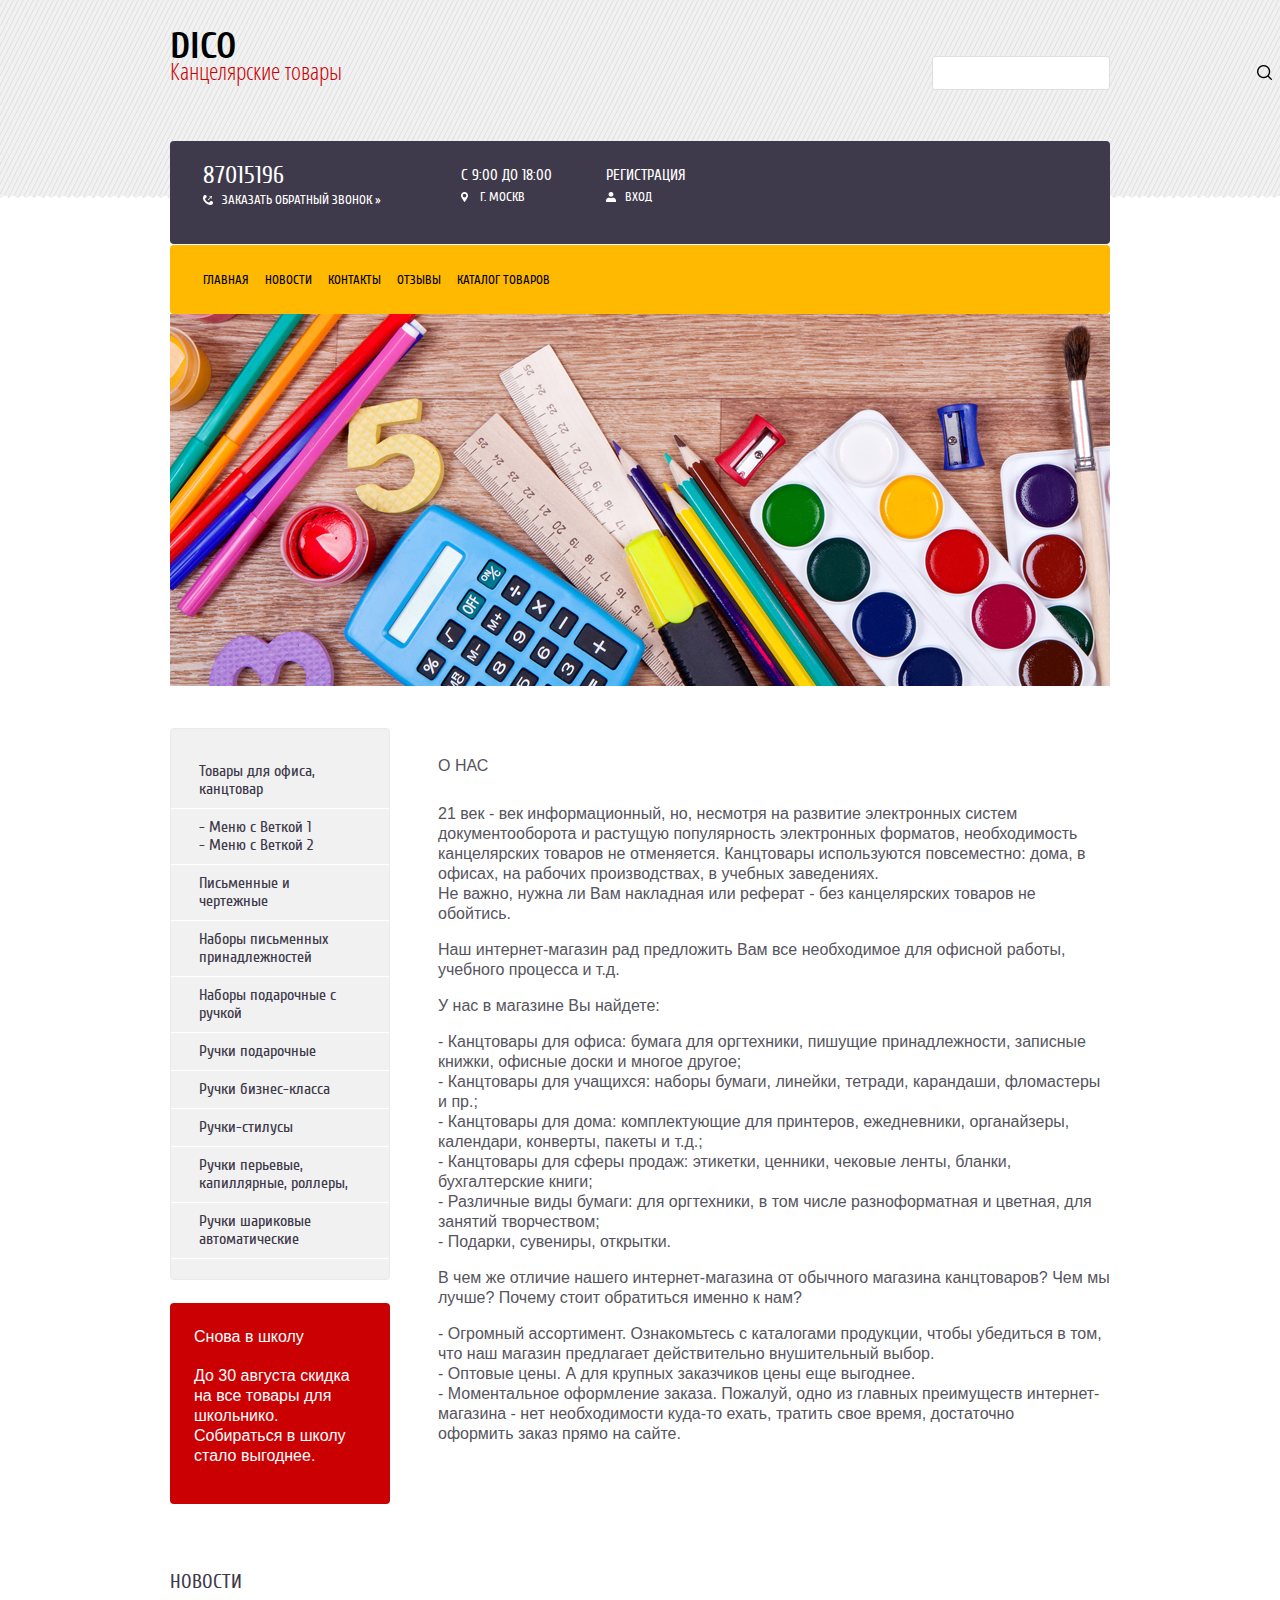
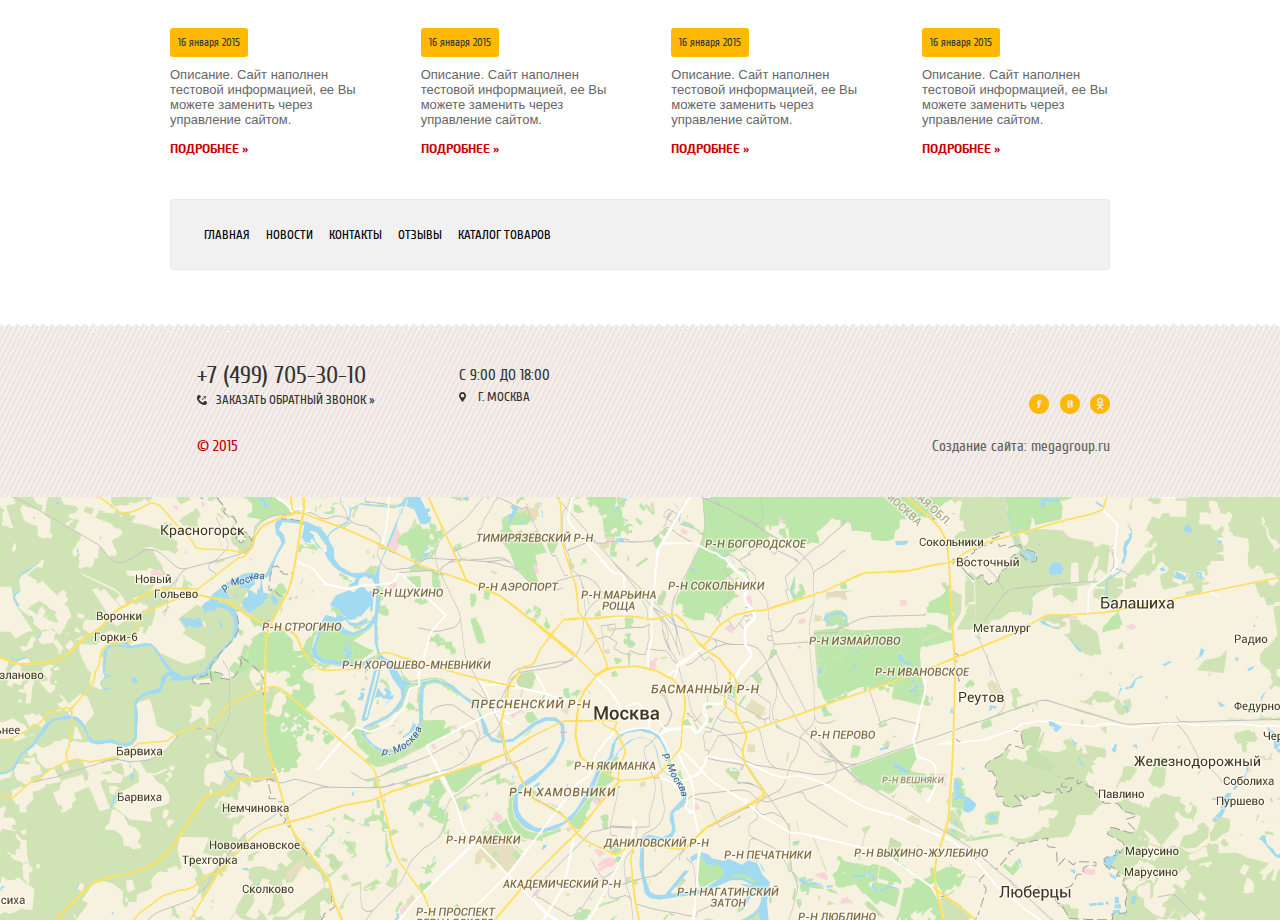
<file: ДЛЯ ПОРТФОЛИЮ ГОТОВЫ МАКЕТЫ ПО PSD/ kanselyariski tovari/index.html>
<!DOCTYPE html>
<html>
<head>
	<link rel="stylesheet" type="text/css" href="stye.css">
	<meta charset="utf-8">
	<title></title>
</head>
<body>
	<div class="logo">
		<div class="logo_inner center">
			<div class="logo_inner_left">
				<div>
					<a href="#!">
						DICO
					</a>
				</div>
				<span>
					Канцелярские товары
				</span>
			</div>
			<div class="logo_inner_right">
				<form>
					<input type="text" name="" maxlength="20">
					<button><img src="images/search.png"></button>
				</form>
			</div>
		</div>
	</div>
	<header class="header center">
		<div class="header_left">
			<span> <a href="tel:87015196 "> 87015196</a></span>
			<div>заказать обратный звонок »</div>
		</div>
		<div class="header_center">
			<span>с 9:00 до 18:00 </span>
			<div>г. Москв</div>
		</div>
		<div class="header_right">
			<span>Регистрация</span>
			<div>Вход</div>
		</div>

	</header>
	<div class="wrapper">
		<div class="wrapper_inner center">
			<div class="wrapper_inner_menu_top">
				<nav>
					<ul>
						<li>
							<a href="#!">
								Главная
							</a>
						</li>
						<li>
							<a href="#!">
							  Новости  
							</a>
						</li>
						<li>
							<a href="#!">
								 Контакты  
							</a>
						</li>
						<li>
							<a href="#!">
								Отзывы
							</a>
						</li>
						<li>
							<a href="#!">
								Каталог товаров
							</a>
						</li>

					</ul>
				</nav>
			</div>
			<div class="wrapper_inner_photo">
				<img src="images/photo1.png">
			</div>
			<div class="wrapper_inner_content">
				<div class="section">
					<div class="section_menu">
						<nav>
							<ul>
								<li>
									<a href="#!">
										Товары для офиса, канцтовар
									</a>
								</li>
								<li>
									<a href="#!">
										-  Меню с Веткой 1 <br>
										 -  Меню с Веткой 2
									</a>
								</li>
								<li>
									<a href="#!">
										Письменные и чертежные 
									</a>
								</li>
								<li>
									<a href="#!">
										Наборы письменных принадлежностей
									</a>
								</li>
								<li>
									<a href="#!">
										Наборы подарочные с ручкой
									</a>
								</li>
								<li>
									<a href="#!">
										Ручки подарочные
									</a>
								</li>
								<li>
									<a href="#!">
										Ручки бизнес-класса
									</a>
								</li>
								<li>
									<a href="#!">
										Ручки-стилусы
									</a>
								</li>
								<li>
									<a href="#!">
										Ручки перьевые, капиллярные, роллеры, 
									</a>
								</li>
								<li>
									<a href="#!">
										Ручки шариковые автоматические
									</a>
								</li>

							</ul>
						</nav>
					</div>
					<div class="section_school">
						<span>Снова в школу</span>
						<div>
							До 30 августа скидка на все товары для школьнико. Собираться в школу стало выгоднее.
						</div>
					</div>

				</div>
				<div class="aside">
					<div class="aside_top">О нас</div>
					<div>
						21 век - век информационный, но, несмотря на развитие электронных систем документооборота и растущую популярность электронных форматов, необходимость канцелярских товаров не отменяется. Канцтовары используются повсеместно: дома, в офисах, на рабочих производствах, в учебных заведениях. <br>
						Не важно, нужна ли Вам накладная или реферат - без канцелярских товаров не обойтись.

						<p>Наш интернет-магазин рад предложить Вам все необходимое для офисной работы, учебного процесса и т.д.</p> 

						<p>У нас в магазине Вы найдете:</p>

					<p>	- Канцтовары для офиса: бумага для оргтехники, пишущие принадлежности, записные книжки, офисные доски и многое другое; <br>
						- Канцтовары для учащихся: наборы бумаги, линейки, тетради, карандаши, фломастеры и пр.; <br>
						- Канцтовары для дома: комплектующие для принтеров, ежедневники, органайзеры, календари, конверты, пакеты и т.д.;
						<br>
						- Канцтовары для сферы продаж: этикетки, ценники, чековые ленты, бланки, бухгалтерские книги; <br>
						- Различные виды бумаги: для оргтехники, в том числе разноформатная и цветная, для занятий творчеством; <br>
						- Подарки, сувениры, открытки.</p>

					<p>	В чем же отличие нашего интернет-магазина от обычного магазина канцтоваров? Чем мы лучше? Почему стоит обратиться именно к нам? </p>

						- Огромный ассортимент. Ознакомьтесь с каталогами продукции, чтобы убедиться в том, что наш магазин предлагает действительно внушительный выбор. <br>
						- Оптовые цены. А для крупных заказчиков цены еще выгоднее. <br>
						- Моментальное оформление заказа. Пожалуй, одно из главных преимуществ интернет-магазина - нет необходимости куда-то ехать, тратить свое время, достаточно <br> оформить заказ прямо на сайте.
					</div>
				</div>
			</div>
			<div class="wrapper_inner_news">
				<div class="wrapper_inner_news_top">
					Новости
				</div>
				<div class="wrapper_inner_newb">
						<div class="wrapper_inner_news_bottom">
							<div class="wrapper_inner_news_bottom_data">
								16 января 2015
							</div>
							<div class="wrapper_inner_news_bottom_text">
								Описание. Сайт наполнен тестовой информацией, ее Вы можете заменить через управление сайтом.
							</div>
							<div class="wrapper_inner_news_bottom_word">
								подробнее  »
							</div>

						</div>

						<div class="wrapper_inner_news_bottom">
							<div class="wrapper_inner_news_bottom_data">
								16 января 2015
							</div>
							<div class="wrapper_inner_news_bottom_text">
								Описание. Сайт наполнен тестовой информацией, ее Вы можете заменить через управление сайтом.
							</div>
							<div class="wrapper_inner_news_bottom_word">
								подробнее  »
							</div>

						</div>

						<div class="wrapper_inner_news_bottom">
							<div class="wrapper_inner_news_bottom_data">
								16 января 2015
							</div>
							<div class="wrapper_inner_news_bottom_text">
								Описание. Сайт наполнен тестовой информацией, ее Вы можете заменить через управление сайтом.
							</div>
							<div class="wrapper_inner_news_bottom_word">
								подробнее  »
							</div>

						</div>

						<div class="wrapper_inner_news_bottom">
							<div class="wrapper_inner_news_bottom_data">
								16 января 2015
							</div>
							<div class="wrapper_inner_news_bottom_text">
								Описание. Сайт наполнен тестовой информацией, ее Вы можете заменить через управление сайтом.
							</div>
							<div class="wrapper_inner_news_bottom_word">
								подробнее  »
							</div>

						</div>
					</div>



					</div>
			<div class="wrapper_inner_menu_bottom">
				<nav>
					<ul>
						<li>
							<a href="#!">
								Главная
							</a>
						</li>
						<li>
							<a href="#!">
								Новости
							</a>
						</li>
						<li>
							<a href="#!">
								Контакты
							</a>
						</li>
						<li>
							<a href="#!">
							Отзывы 
							</a>
						</li>
						<li>
							<a href="#!">
								Каталог товаров
							</a>
						</li>

					</ul>
				</nav>
			</div>


		</div>
	</div>
	<footer class="footer">
		<div class="footer_inner center">
			<div class="footer_inner_top">
				<div class="footer_inner_top_left">
					
						<div class="footer_inner_top_left_phone">
							<span> <a href="tel:+7 (499) 705-30-10">
								+7 (499) 705-30-10
							</a> </span>
							<div>заказать обратный звонок »</div>
						</div>
						<div class="footer_inner_top_left_adress">
							<span>с 9:00 до 18:00 </span>
							<div>г. Москва</div>
						</div>
					
				</div>
				<div class="footer_inner_top_right">
				 <a href="#!">	<img src="images/icf.png"></a>
				   <a href="#!">   <img src="images/icb.png"></a>
				 <a href="#!">	 <img src="images/ico.png"></a>

				</div>

			</div>
			<div class="footer_inner_bottom">
				<div class="footer_inner_bottom_left">
					© 2015
				</div>
				<div class="footer_inner_bottom_right">
					Создание сайта: megagroup.ru
				</div>
			</div>

		</div>
	</footer>
	<div class="map">
		
	</div>

</body>
</html>
</file>
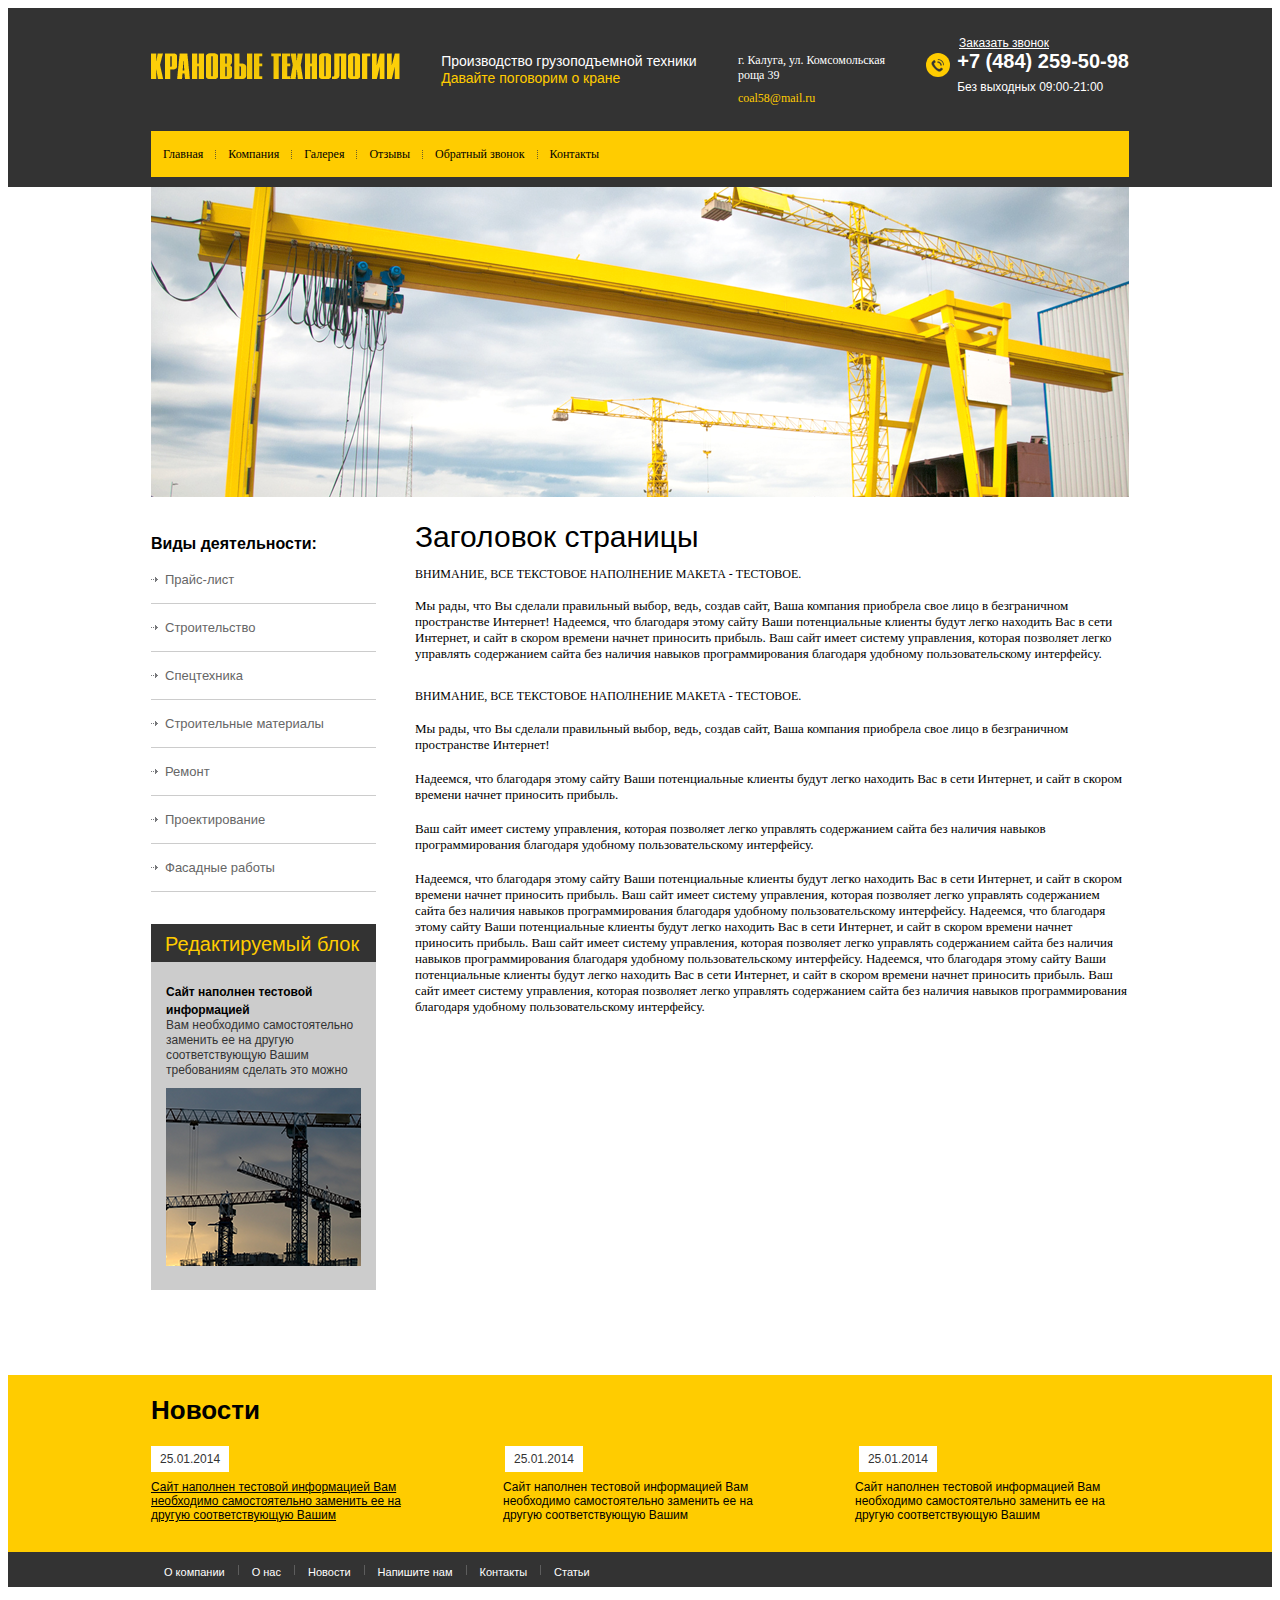
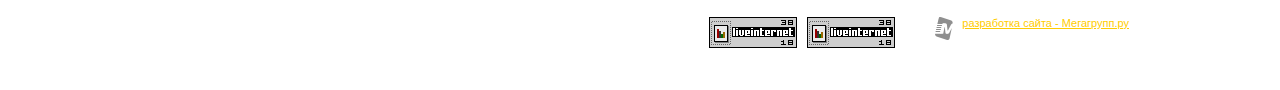
<file: ДЛЯ ПОРТФОЛИЮ ГОТОВЫ МАКЕТЫ ПО PSD/ kran/index.html>
<!DOCTYPE html>
<html>
<head>
	<link rel="stylesheet" type="text/css" href="style.css">
	<title></title>
</head>
<body>
	<div class="header">
		<div class="header_inner">
			<div class="header_inner_top">
				
					<a href="#">
						Заказать звонок
					</a>
			</div>
			<div class="header_inner_middle">
				<div class="header_inner_middle_logo1">
					<img src="images/logo1.png">
				</div>
				<div class="header_inner_middle_logo2">
					<div>
						Производство грузоподъемной техники
					</div>
					<span>
						Давайте поговорим о кране
					</span>
				</div>
				<div class="header_inner_middle_adres">
					<span>
						г. Калуга, ул. Комсомольская<br>
						роща 39 
					</span>
					<div>
						coal58@mail.ru
					</div>
				</div>
				<div class="header_inner_middle_phone">
					<div class="header_inner_middle_phone_icon">
						<img src="images/iconphon.png">
					</div>
					<div class="header_inner_middle_phone_num">
						<span>
							+7 (484) 259-50-98
						</span>
						<div>
							Без выходных 09:00-21:00
						</div>
					</div>
				</div>

			</div>
			<div class="header_inner_menu">
				<div class="header_inner_menu_menu2">
					<ul>
						<li>
							<a href="#">
								Главная 
							</a>
						</li>
						<li>
							<a href="#">
								Компания 
							</a>
						</li>
						<li>
							<a href="#">
								Галерея 
							</a>
						</li>
						<li>
							<a href="#">
								Отзывы 
							</a>
						</li>
						<li>
							<a href="#">
								Обратный звонок 
							</a>
						</li>
						<li>
							<a href="#">
								Контакты 
							</a>
						</li>

					</ul>
				</div>
			</div>
		</div>
	</div>
	<div class="content">
		<div class="content_photo">
			<img src="images/photo1.png">
		</div>
		<div class="content_main">
			<div class="content_main_left">
				<div class="content_main_left_word1">
					Виды деятельности:
				</div>
				<div class="content_main_left_menu">
					<div class="content_main_left_menu_menu2">
						<ul>
							<li>
								<a href="#">
									Прайс-лист
								</a>
							</li>
							<li>
								<a href="#">
									Строительство
								</a>
							</li>
							<li>
								<a href="#">
									Спецтехника
								</a>
							</li>
							<li>
								<a href="#">
									Строительные материалы
								</a>
							</li>
							<li>
								<a href="#">
									Ремонт
								</a>
							</li>
							<li>
								<a href="#">
									Проектирование
								</a>
							</li>
							<li>
								<a href="#">
								Фасадные работы
								</a>
							</li>

						</ul>
					</div>
				</div>
				<div class="content_main_left_word2">
					Редактируемый блок
				</div>
				<div class="content_main_left_texphoto">
					<div class="content_main_left_texphoto_tex">
						
						<b>
								Сайт наполнен тестовой 
								информацией 
					    </b>
						<div>
							Вам необходимо самостоятельно заменить ее на другую соответствующую Вашим требованиям сделать это можно 
						</div>
					</div>
					<div class="content_main_left_texphoto_photo">
						<img src="images/photo2.png">
					</div>
				</div>

			</div>
			<div class="content_main_right">
				<div class="content_main_right_tex1">
					Заголовок страницы
				</div>
				<div class="content_main_right_tex2">
					ВНИМАНИЕ, ВСЕ ТЕКСТОВОЕ НАПОЛНЕНИЕ МАКЕТА - ТЕСТОВОЕ.
				</div>
				<div class="content_main_right_tex3">
					Мы рады, что Вы сделали правильный выбор, ведь, создав сайт, Ваша компания приобрела свое лицо в безграничном пространстве Интернет!
					Надеемся, что благодаря этому сайту Ваши потенциальные клиенты будут легко находить Вас в сети Интернет, и сайт в скором времени начнет приносить прибыль.
					Ваш сайт имеет систему управления, которая позволяет легко управлять содержанием
					сайта без наличия навыков программирования благодаря удобному пользовательскому интерфейсу.

				</div>
				<div class="content_main_right_tex4">
					ВНИМАНИЕ, ВСЕ ТЕКСТОВОЕ НАПОЛНЕНИЕ МАКЕТА - ТЕСТОВОЕ. 
				</div>
				<div class="content_main_right_tex5">
					Мы рады, что Вы сделали правильный выбор, ведь, создав сайт, Ваша компания приобрела свое лицо в безграничном пространстве Интернет!
				</div>
				<div class="content_main_right_tex6">
					Надеемся, что благодаря этому сайту Ваши потенциальные клиенты будут легко находить Вас в сети Интернет, и сайт в скором времени начнет приносить прибыль.
				</div>
				<div class="content_main_right_tex7">
					Ваш сайт имеет систему управления, которая позволяет легко управлять содержанием сайта без наличия навыков программирования благодаря удобному пользовательскому интерфейсу.
				</div>
				<div class="content_main_right_tex8">
					Надеемся, что благодаря этому сайту Ваши потенциальные клиенты будут легко 
					находить Вас в сети Интернет, и сайт в скором времени начнет приносить прибыль.
					Ваш сайт имеет систему управления, которая позволяет легко управлять содержанием сайта без наличия навыков программирования благодаря удобному пользовательскому интерфейсу. Надеемся, что благодаря этому сайту Ваши потенциальные клиенты будут легко находить Вас в сети Интернет, и сайт в скором времени начнет приносить прибыль. Ваш сайт имеет систему управления, которая позволяет легко управлять содержанием сайта без наличия навыков программирования благодаря удобному пользовательскому интерфейсу. Надеемся, что благодаря этому сайту Ваши потенциальные клиенты будут легко находить Вас в сети Интернет, и сайт в скором времени начнет приносить прибыль.
					Ваш сайт имеет систему управления, которая позволяет легко управлять содержанием сайта без наличия навыков программирования благодаря удобному пользовательскому интерфейсу.
				</div>

			</div>

		</div>
	</div>
	<div class="news">
		<div class="news_inner">
			<div class="news_inner_top">
				Новости
			</div>
			<div class="news_inner_middle">
				<div class="news_inner_middle_data1">
					25.01.2014
				</div>
				<div class="news_inner_middle_data2">
					25.01.2014
				</div>
				<div class="news_inner_middle_data3">
					25.01.2014
				</div>

			</div>
			<div class="news_inner_bottom">
				<div class="news_inner_bottom_tex1">
				Сайт наполнен тестовой 
				информацией Вам необходимо самостоятельно заменить ее на другую соответствующую Вашим 
				</div>
				<div class="news_inner_bottom_tex2">
					Сайт наполнен тестовой 
					информацией Вам необходимо самостоятельно заменить ее на другую соответствующую Вашим 
				</div>
				<div class="news_inner_bottom_tex3">
					Сайт наполнен тестовой 
					информацией Вам необходимо самостоятельно заменить ее на другую соответствующую Вашим 
				</div>

			</div>
		</div>
	</div>
	<div class="menu">
		<div class="menu_inner">
				<ul>
					<li class="menu_first">
						<a href="#">
							О компании 
						</a>
					</li>
					<li>
						<a href="#">
							О нас
						</a>
					</li>
					<li>
						<a href="#">
							 Новости
						</a>
					</li>
					<li>
						<a href="#">
							Напишите нам  
						</a>
					</li>
					<li>
						<a href="#">
							Контакты 
						</a>
					</li>
					<li>
						<a href="#">
							 Статьи 
						</a>
					</li>

				</ul>
		</div>
	</div>
	<div class="footer">
		<div class="footer_inner">
			<div class="footer_inner_icon1">
			<a href="#"><img src="images/icon1.png"></a>
			</div>
			<div class="footer_inner_icon2">
				<a href="#"> <img src="images/icon1.png"></a>
			</div>
			<div class="footer_inner_icon3">
				<a href="#"><img src="images/dark.png"></a>
			</div>
			<div class="footer_inner_icon4">
				<a href="#">
					разработка сайта - Мегагрупп.ру
				</a>
			</div>

		</div>
	</div>

</body>
</html>
</file>
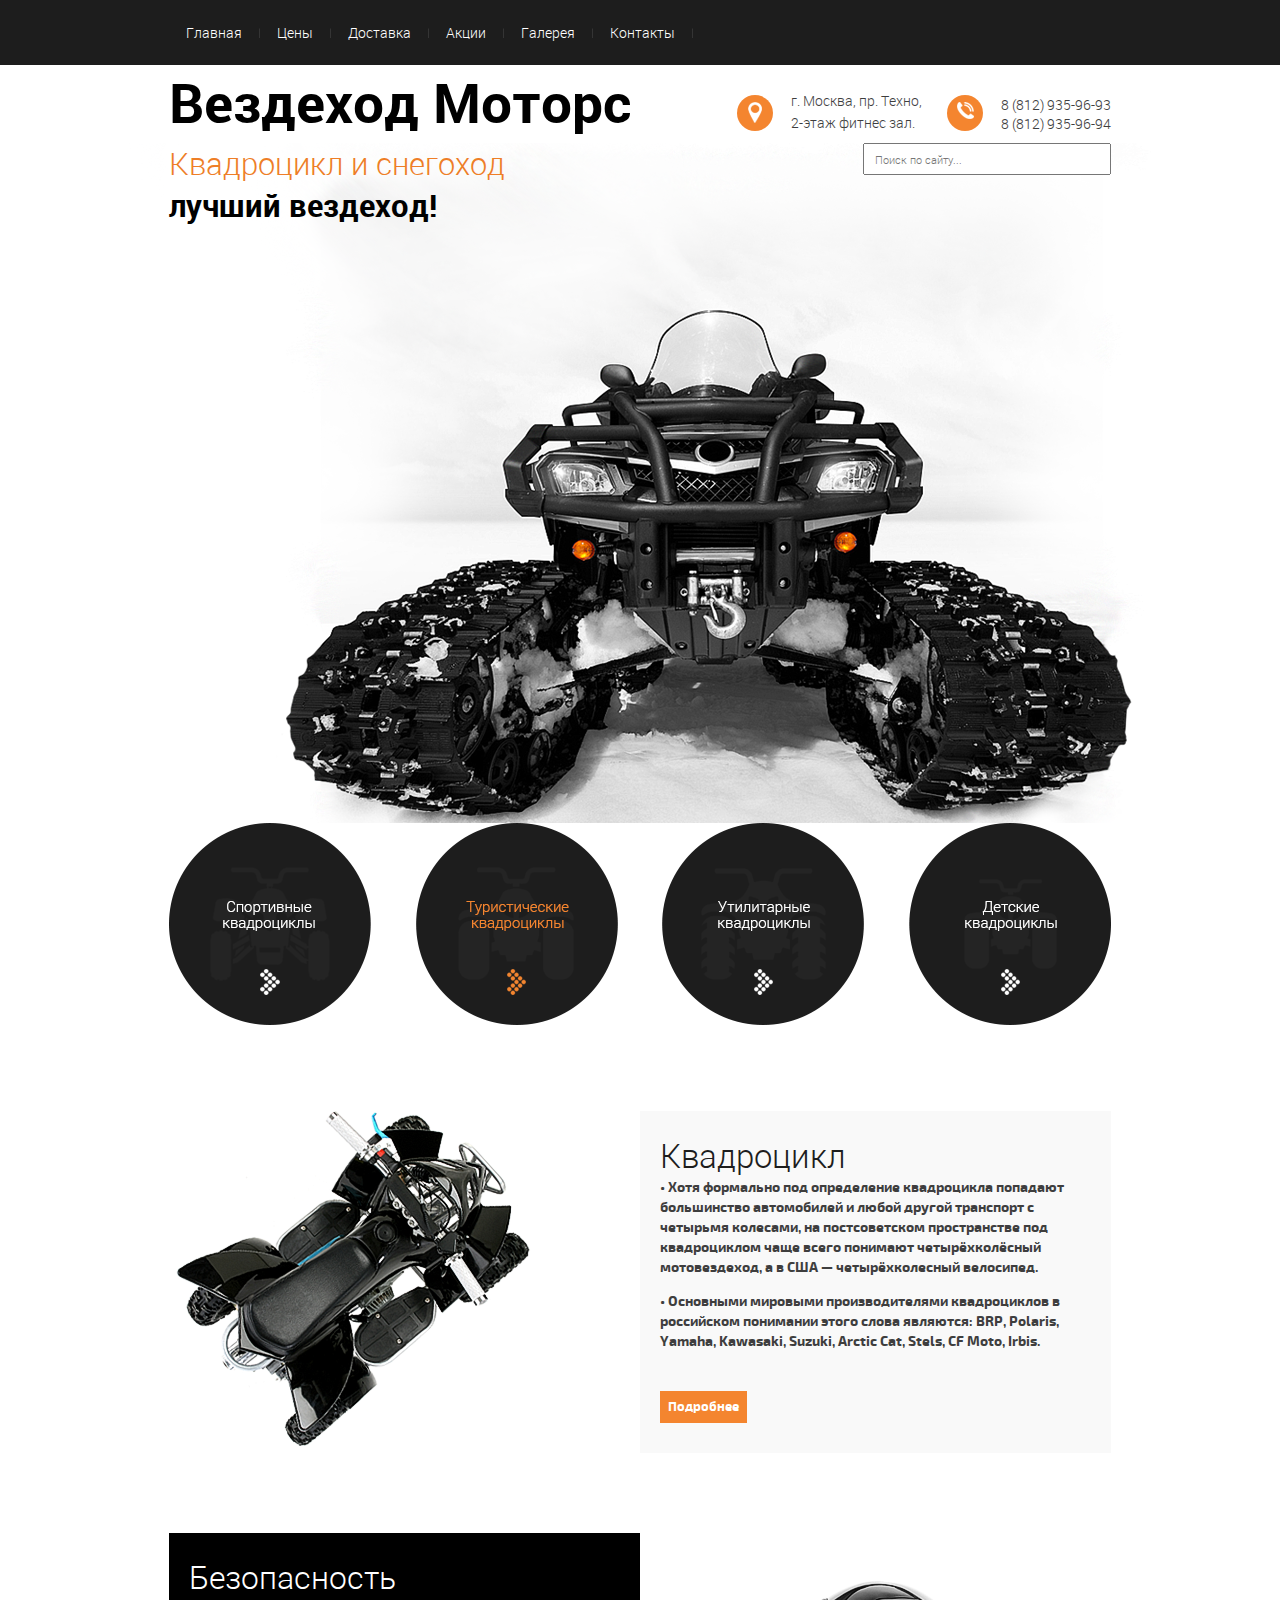
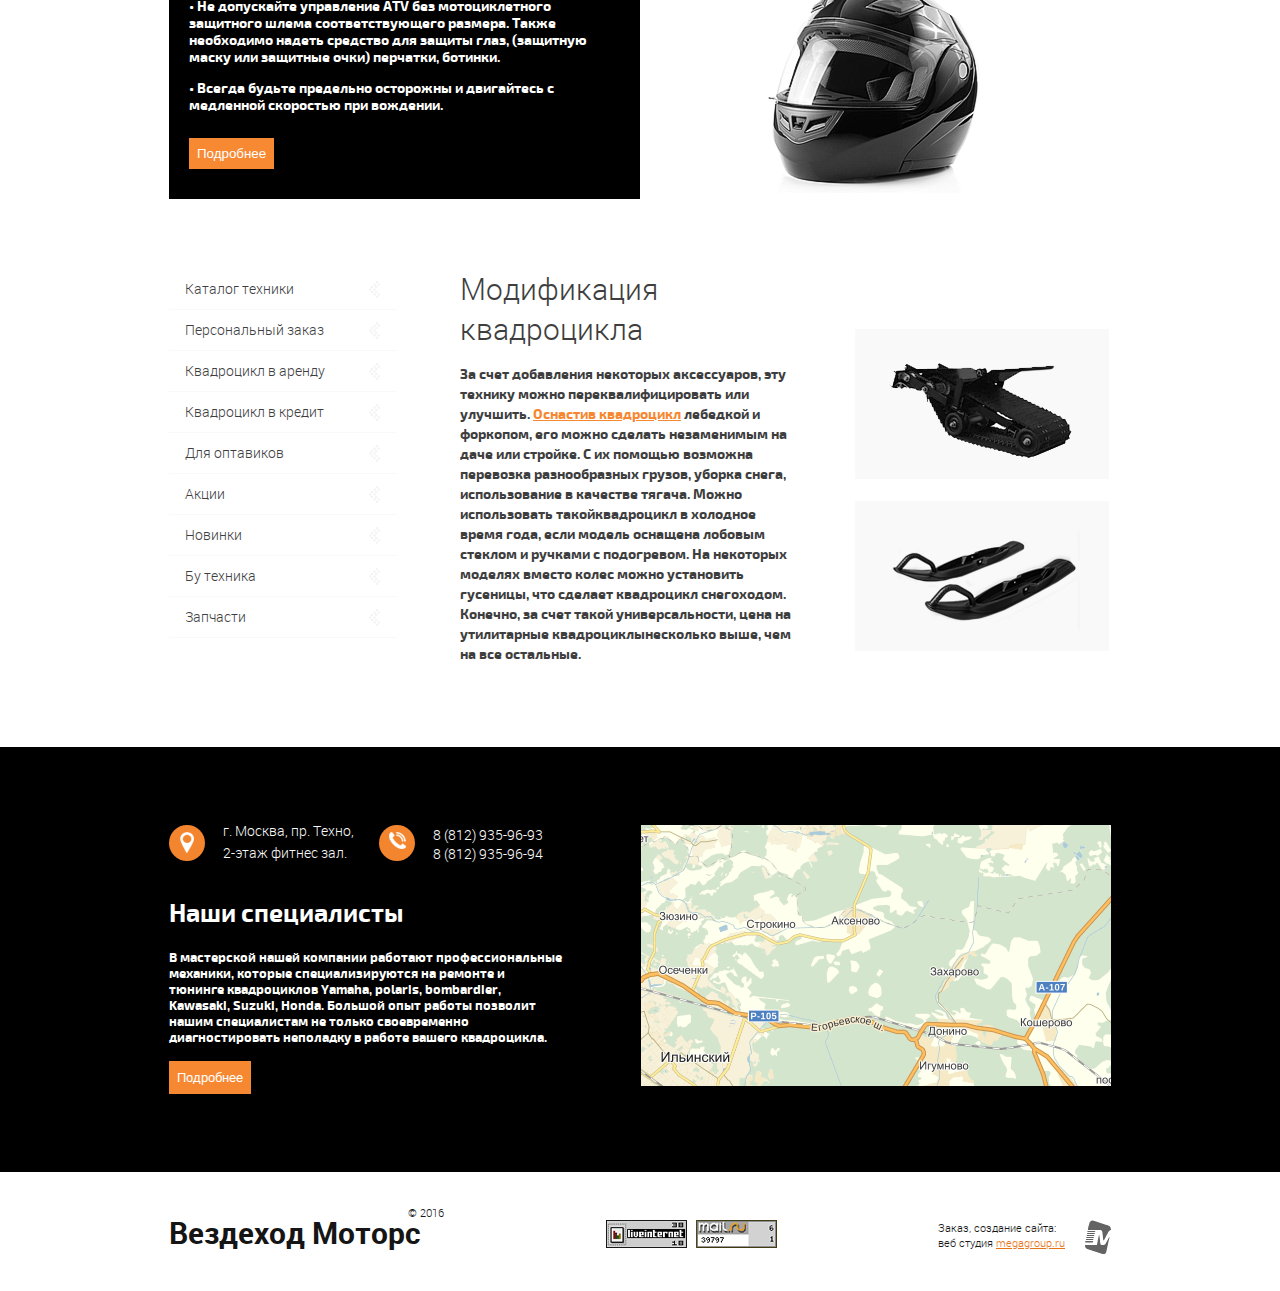
<file: ДЛЯ ПОРТФОЛИЮ ГОТОВЫ МАКЕТЫ ПО PSD/ kvadratocikl/index.html>
<!DOCTYPE html>
<html>
<head>
	<link rel="stylesheet" type="text/css" href="style.css">
	<meta charset="utf-8">
	<title></title>
</head>
<body>
	<div class="menu">
		<div class="menu_inner center">
			<nav>
				<ul>
					<li>
						<a href="#!">
							Главная
						</a>
					</li>
					<li>
						<a href="#!">
						   Цены
						</a>
					</li>
					<li>
						<a href="#!">
							       Доставка
						</a>
					</li>
					<li>
						<a href="#!">
							        Акции
						</a>
					</li>
					<li>
						<a href="#!">
							 Галерея  
						</a>
					</li>
					<li>
						<a href="#!">
							      Контакты
						</a>
					</li>

				</ul>
			</nav>
		</div>
	</div>
	<header class="header">
		<div class="header_inner center">
			<div class="header_inner_left">
				Вездеход Моторс
			</div>
			<div class="header_inner_right">
				<div class="adress">
					<div class="icon_min">
						<img src="images/min.png">
					</div>
					<div class="adress_word">
						 г. Москва, пр. Техно, 
						 <p>2-этаж фитнес зал.</p> 
					</div>
				</div>
				<div class="phone">
					<div class="icon_min">
						<img src="images/tel.png">
					</div>
					<div class="phone_number">
						<a href="tel:8 (812)  935-96-93">
							8 (812)  935-96-93
						</a>
						<br>
						<a href="tel:8 (812)  935-96-94 ">
							8 (812)  935-96-94 
						</a>
					</div>
				</div>
			</div>
		</div>
	</header>
	<div class="photo">
		<div class="photo_inner center">
			<div class="photo_inner_left">
				<div>Квадроцикл и снегоход</div>
				<span>лучший вездеход!</span>
			</div>
			<div class="photo_inner_right">
				<form>
					<input type="text" name="" maxlength="42" placeholder="Поиск по сайту... " >
					<button><img src="images/search.png"></button>
				</form>
			</div>
		</div>
	</div>
	<div class="catalogs">
		<div class="catalogs_inner center">
			<img src="images/cat1.png">
			<img src="images/cat2.png">
			<img src="images/cat3.png">
			<img src="images/cat4.png">
		</div>
	</div>
	<div class="content center">
		<div class="content_top">
			<div class="content_top_left">
				<img src="images/moto2.png">
			</div>
			<div class="content_top_right">
				<div class="content_top_right_word">
					Квадроцикл
				</div>
				<div class="content_top_right_text">
					• Хотя формально под определение квадроцикла попадают большинство автомобилей и любой другой транспорт с четырьмя колесами, на постсоветском пространстве под квадроциклом чаще всего понимают четырёхколёсный мотовездеход, а в США — четырёхколесный велосипед. 

					<p>• Основными мировыми производителями квадроциклов в российском понимании этого слова являются: BRP, Polaris, Yamaha, Kawasaki, Suzuki, Arctic Cat, Stels, CF Moto, Irbis.</p>
				</div>
				<div class="content_topmid_r_b">
					<button>Подробнее</button>
				</div>
			</div>
		</div>
		<div class="content_middle">
			<div class="content_middle_left">
					<div class="content_middle_word">
						Безопасность
					</div>
					<div class="content_middle_text">
						• Не допускайте управление ATV без мотоциклетного <br> защитного шлема соответствующего размера. Также <br> необходимо надеть средство для защиты глаз, (защитную <br> маску или защитные очки) перчатки, ботинки.
						<p> • Всегда будьте предельно осторожны и двигайтесь с <br>медленной скоростью при вождении.</p>
					</div>
					<div class="content_topmid_b">
						<button>Подробнее</button>
					</div>
				</div>
				<div class="content_middle_right">
					
				</div>
		</div>
		<div class="content_bottom">
			<div class="content_bottom_left">
				<nav>
					<ul>
						<li>
							<a href="#!">
								 Каталог техники
							</a>
						</li>
						<li>
							<a href="#!">
								    Персональный заказ
							</a>
						</li>
						<li>
							<a href="#!">
								    Квадроцикл в аренду
							</a>
						</li>
						<li>
							<a href="#!">
								    Квадроцикл в кредит
							</a>
						</li>
						<li>
							<a href="#!">
								    Для оптавиков
							</a>
						</li>
						<li>
							<a href="#!">
								 Акции
							</a>
						</li>
						<li>
							<a href="#!">
								 Новинки
							</a>
						</li>
						<li>
							<a href="#!">
								Бу техника
							</a>
						</li>
						<li>
							<a href="#!">
								    Запчасти
							</a>
						</li>

					</ul>
				</nav>
			</div>
			<div class="content_bottom_center">
				<div class="content_bottom_center_word">
					Модификация квадроцикла
				</div>
				<div class="content_bottom_center_text">
					За счет добавления некоторых аксессуаров, эту технику можно переквалифицировать или улучшить. <a href="#!"> Оснастив квадроцикл</a> лебедкой и форкопом, его можно сделать незаменимым на даче или стройке. С их помощью возможна перевозка разнообразных грузов, уборка снега, использование в качестве тягача. Можно использовать такойквадроцикл в холодное время года, если модель оснащена лобовым стеклом и ручками с подогревом. 
					На некоторых моделях вместо колес можно установить гусеницы, что сделает квадроцикл снегоходом. Конечно, за счет такой универсальности, цена на утилитарные квадроциклынесколько выше, чем на все остальные.
				</div>
			</div>
			<div class="content_bottom_right">
				<div class="content_bottom_right_top">
					<img src="images/moto3.png">
				</div>
				<div class="content_bottom_right_bottom">
					<img src="images/moto4.png">
				</div>
			</div>
		</div>
	</div>
	<div class="map">
		<div class="map_inner center">
			<div class="map_inner_left">
				<div class="map_inner_left_info">
				<div class="adress2">
					<div class="icon_min2">
						<img src="images/min.png">
					</div>
					<div class="adress_word2">
						г. Москва, пр. Техно, <p>
						2-этаж фитнес зал.</p>
					</div>
				</div>
				<div class="phone2">
					<div class="icon_min2">
						<img src="images/tel.png">
					</div>
					<div class="phone_number2">
						<a href="tel:8 (812)  935-96-93">
							8 (812)  935-96-93
						</a>
						<br>
						<a href="tel:8 (812)  935-96-94 ">
							8 (812)  935-96-94 
						</a>
					</div>
				</div>
			</div>
				<div class="map_inner_left_bottom">
					<div class="map_inner_left_word">
						Наши специалисты
					</div>
					<div class="map_inner_left_text">
						В мастерской нашей компании работают профессиональные механики, которые специализируются на ремонте и <br> тюнинге квадроциклов Yamaha, polaris, bombardier, <br> Kawasaki, Suzuki, Honda. Большой опыт работы позволит <br> нашим специалистам не только своевременно <br> диагностировать неполадку в работе вашего квадроцикла.
					</div>
					<div class="map_inner_left_button">
						<form>
							<button>Подробнее</button>
						</form>
					</div>
				</div> 
			</div>
			<div class="map_inner_right">
				<img src="images/map.png">
			</div>
		</div>
	</div>
	<footer class="footer">
		<div class="footer_inner center">
			<div class="footer_inner_left">
				<div>© 2016</div>
				<span>Вездеход Моторс</span>
			</div>
			<div class="footer_inner_center">
			<div><img src="images/fot1.png"></div>
				<span><img src="images/fot2.png"></span>
			</div>
			<div class="footer_inner_right">
				<div>Заказ, создание сайта: <br>
					веб студия  <a href="#!"> megagroup.ru</a>
				</div>
				<span><img src="images/icm.png"></span>
			</div>
		</div>
	</footer>


</body>
</html>
</file>
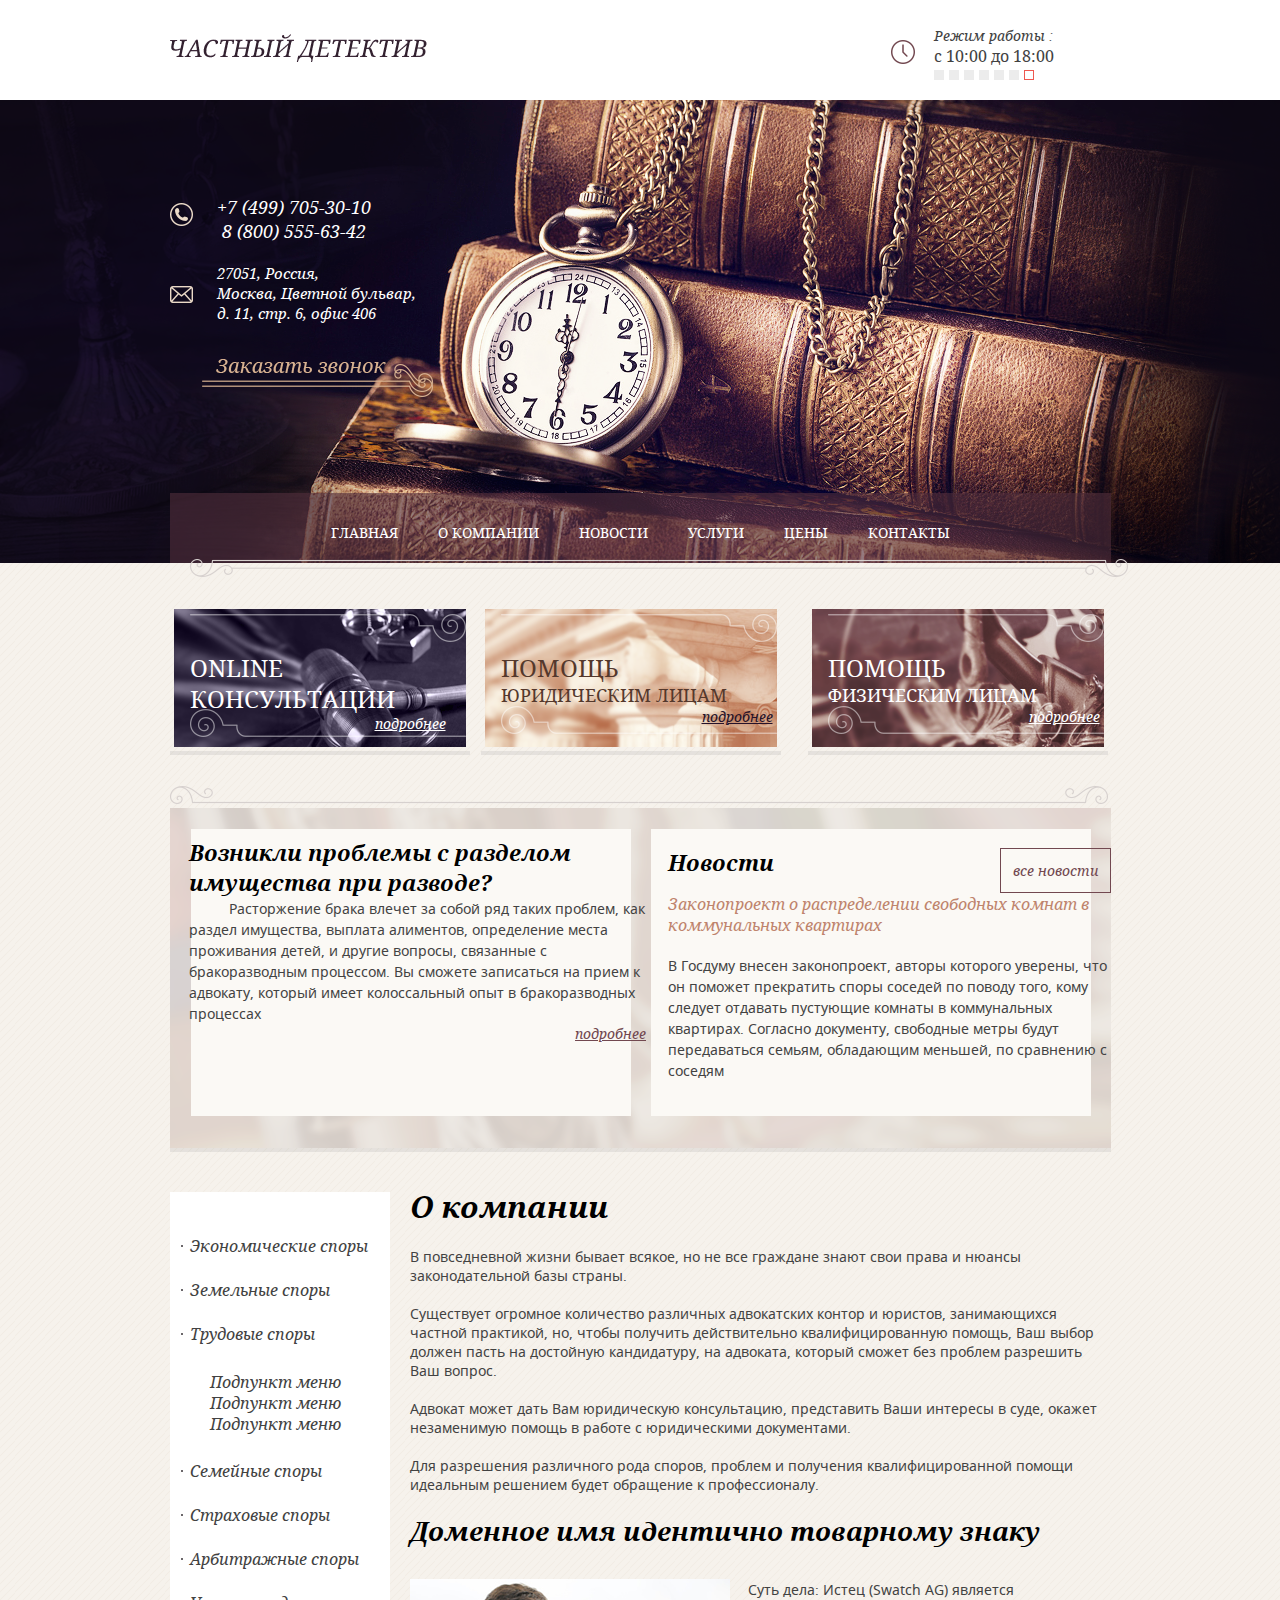
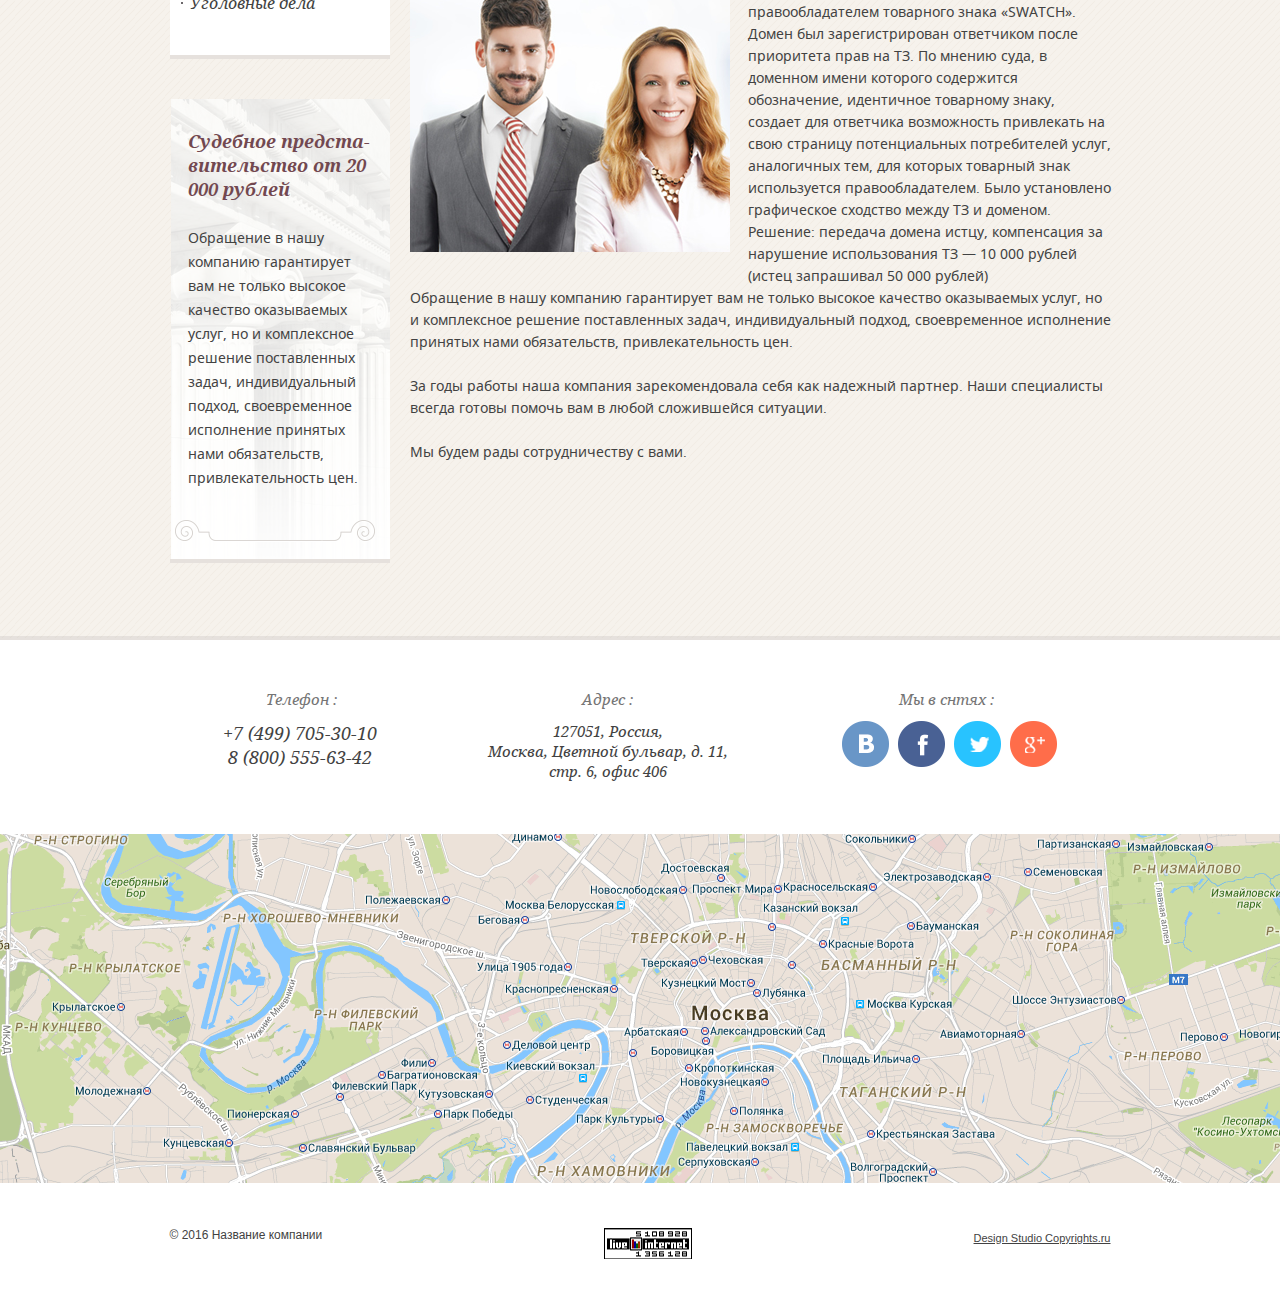
<file: ДЛЯ ПОРТФОЛИЮ ГОТОВЫ МАКЕТЫ ПО PSD/detektiv/index.html>
<!DOCTYPE html>
<html>
<head>
	<link rel="stylesheet" type="text/css" href="style.css">
	<meta charset="utf-8">
	<title></title>
</head>
<body>
	<div class="header">
		<div class="header_inner center">
			<div class="header_inner_left">
				<img src="images/word.png">
				
			</div>
			<div class="header_inner_right">
				<div class="header_inner_right_phone">
					<img src="images/cloc.png">
				</div>
				<div class="header_inner_right_number">
					<div class="header_inner_right_number_top">
						<div>
							Режим работы :
						</div>
						<span>
							с 10:00 до 18:00 
						</span>
					</div>
					<div class="header_inner_right_number_bottom">
						<img src="images/kv.png">
						<img src="images/kv.png">
						<img src="images/kv.png">
						<img src="images/kv.png">
						<img src="images/kv.png">
						<img src="images/kv.png">
						<img src="images/kv6.png">

					</div>
				</div>
			</div>

		</div>
	</div>
	<div class="photo">
		<div class="photo_inner center">
			<div class="photo_inner_top">
				<div class="photo_inner_top_top">
					<div class="photo_inner_top_top_icon">
						<img src="images/tel.png">
					</div>
					<div class="photo_inner_top_top_number">
						<div>
							<a href="tel:/+7 (499) 705-30-10">
								+7 (499) 705-30-10
							</a>
						</div>
						<span>
							<a href="tel:/  8 (800) 555-63-42">
								  8 (800) 555-63-42
							</a>
						</span>
					</div>
				</div>
				<div class="photo_inner_top_middle">
					<div class="photo_inner_top_middle_icon">
						<img src="images/message.png">
					</div>
					<div class="photo_inner_top_middle_word">
						<div>
							27051, Россия, <br>
							Москва, Цветной бульвар, <br> 
							д. 11, стр. 6, офис 406
						</div>
					</div>
				</div>
				<div class="photo_inner_top_bottom">
					<img src="images/cal.png">
				</div>

			</div>
			<div class="photo_inner_bottom">
				<div class="photo_inner_bottom_menu">
					<nav>
						<ul>
							<li>
								<a href="#">
									Главная     
								</a>
							</li>
							<li>
								<a href="#">
									  О компании     
								</a>
							</li>
							<li>
								<a href="#">
									 Новости    
								</a>
							</li>
							<li>
								<a href="#">
									Услуги    
								</a>
							</li>
							<li>
								<a href="#">
									     цены     
								</a>
							</li>
							<li>
								<a href="#">
									Контакты    
								</a>
							</li>

						</ul>
					</nav>
				</div>

				<div class="photo_inner_bottom_img">
					<img src="images/linf1.png">
				</div>
		</div>
	</div>
	</div>
	<div class="content">
		<div class="content_inner center">
			<div class="content_inner_top">
				<div class="content_inner_top_photo">
					<div class="content_inner_top_photo_lcr">
						<div class="content_inner_top_photo_lcr_ic1">
							<img src="images/phototop.png">
						</div>
							<div class="content_inner_top_photo_lcr_word1">
								online
								Консультации
							</div>
							<div class="content_inner_top_photo_lcr_word2">
								<a href="#">
									подробнее
								</a>
							</div>
							<div class="content_inner_top_photo_lcr_ic2">
								<img src="images/photobot.png">
							</div>
					</div>
					<div class="content_inner_top_photo_lcr_c">
						
							<div class="content_inner_top_photo_lcr_c_ic1">
								<img src="images/phototop.png">
							</div>
								<div class="content_inner_top_photo_lcr_c_word1">
									<div>помощь</div>
									<span>Юридическим лицам</span>
								</div>
								<div class="content_inner_top_photo_lcr_c_word2">
									<a href="#">
										подробнее
									</a>
								</div>
								<div class="content_inner_top_photo_lcr_c_ic2">
									<img src="images/photobot.png">
								</div>
							</div>
					
					<div class="content_inner_top_photo_lcr_r">
						<div class="content_inner_top_photo_lcr_r_ic1">
							<img src="images/phototop.png">
						</div>
							<div class="content_inner_top_photo_lcr_r_word1">
								<div>помощь</div>
								<span>физическим лицам</span>
							</div>
							<div class="content_inner_top_photo_lcr_r_word2">
								<a href="#">
									подробнее
								</a>
							</div>
							<div class="content_inner_top_photo_lcr_r_ic2">
								<img src="images/photobot.png">
							</div>
					</div>
				</div>
					<div class="content_inner_top_photo_lldd">
						<img src="images/linf.png">
					</div>

				
				<div class="content_inner_top_news">
					<div class="content_inner_top_news_left">
						<div class="content_inner_top_news_left_top">
							Возникли проблемы с разделом
							имущества при разводе?
						</div>
						<div class="content_inner_top_news_left_middle">
							Расторжение брака влечет за собой ряд таких проблем, как раздел имущества, выплата алиментов, определение места проживания детей, и другие вопросы, связанные с бракоразводным процессом.  Вы сможете записаться на прием к адвокату, который имеет колоссальный опыт в бракоразводных процессах 
						</div>
						<div class="content_inner_top_news_left_bottom">
							<a href="#">
								подробнее
							</a>
						</div>

					</div>
					<div class="content_inner_top_news_right">
						<div class="content_inner_top_news_right_top">
							<div class="content_inner_top_news_right_top_left">
								Новости
							</div>
							<div class="content_inner_top_news_right_top_right">
								<div>
									все новости
								</div>
							</div>

						</div>
						<div class="content_inner_top_news_right_middle">
							Законопроект о распределении свободных комнат в коммунальных квартирах
						</div>
						<div class="content_inner_top_news_right_bottom">
							В Госдуму внесен законопроект, авторы которого уверены, что он поможет прекратить споры соседей по поводу того, кому следует отдавать пустующие комнаты в коммунальных квартирах. Согласно документу, свободные метры будут передаваться семьям, обладающим меньшей, по сравнению с соседям
						</div>
					</div>
				</div>
			</div>
			<div class="menu">
				<div class="menu_inner">
					<div class="sidebar">
						<div class="sidebar_top">
							<div class="sidebar_top_menu">
								<nav>
									<ul>
										<li>
											<a href="#">
												Экономические споры
											</a>
										</li>
										<li>
											<a href="#">
												Земельные споры
											</a>
										</li>
										<li>
											<a href="#">
												Трудовые споры
											</a>
											
													<ul class="lavel3">
														<li>
															<a href="#">
																Подпункт меню
															</a>
														</li>
														<li>
															<a href="#">
																Подпункт меню
															</a>
														</li>
														<li>
															<a href="#">
																Подпункт меню
															</a>
														</li>

													</ul>
												
										</li>
										<li>
											<a href="#">
												Семейные споры
											</a>
										</li>
										<li>
											<a href="#">
											Страховые споры
											</a>
										</li>
										<li>
											<a href="#">
											Арбитражные споры
											</a>
										</li>
										<li>
											<a href="#">
												Уголовные дела
											</a>
										</li>

									</ul>
								</nav>
							</div>
						</div>
						<div class="sidebar_bottom">
							<div class="sidebar_bottom_inner">
								<div class="sidebar_bottom_inner_wt">
									<div class="sidebar_bottom_inner_word">
										Судебное предста-
										вительство 
										от 20 000 рублей
									</div>
									<div class="sidebar_bottom_inner_text">
										Обращение в нашу компанию гарантирует вам не только высокое качество оказываемых услуг, но и комплексное решение поставленных задач, индивидуальный подход, своевременное исполнение принятых нами обязательств, привлекательность цен. 
									</div>
								</div>
								<div class="sidebar_bottom_inner_img">
									<img src="images/flb.png">
								</div>
							</div>
						</div>
					</div>
					<div class="aside">
						<div class="aside_word1">
							О компании
						</div>
						<div class="aside_text1">
							В повседневной жизни бывает всякое, но не все граждане знают свои права и нюансы законодательной базы страны. <br> <br>

							Существует огромное количество различных адвокатских контор и юристов, занимающихся частной практикой, но, чтобы получить действительно квалифицированную помощь, Ваш выбор должен пасть на достойную кандидатуру, на адвоката, который сможет без проблем разрешить Ваш вопрос. <br> <br>

							Адвокат может дать Вам юридическую консультацию, представить Ваши интересы в суде, окажет незаменимую помощь в работе с юридическими документами. <br> <br> 

							Для разрешения различного рода споров, проблем и получения квалифицированной помощи идеальным решением будет обращение к профессионалу. <br> <br>

						</div>
						<div class="aside_word2">
							Доменное имя идентично товарному знаку
						</div>
						<div class="aside_text2">
							<div class="aside_text2_top">
								<div class="aside_text2_top_img">
									<img src="images/photo2.jpg">
								</div>
								<div class="aside_text2_top_word">
									Суть дела:  Истец (Swatch AG) является правообладателем товарного знака «SWATCH». Домен был зарегистрирован ответчиком после приоритета прав на ТЗ. По мнению суда, в доменном имени которого содержится обозначение, идентичное товарному знаку, создает для ответчика возможность привлекать на свою страницу потенциальных потребителей услуг, аналогичных тем, для которых товарный знак используется правообладателем. Было установлено графическое сходство между ТЗ и доменом. Решение: передача домена истцу, компенсация за нарушение использования ТЗ — 10 000 рублей (истец запрашивал 50 000 рублей)
								</div>
							</div>
								<div class="aside_text2_top_word">
									Обращение в нашу компанию гарантирует вам не только высокое качество оказываемых услуг, но и комплексное решение поставленных задач, индивидуальный подход, своевременное исполнение принятых нами обязательств, привлекательность цен. 
									<br> <br>

									За годы работы наша компания зарекомендовала себя как надежный партнер. Наши специалисты всегда готовы помочь вам в любой сложившейся ситуации.
									<br> <br>

									Мы будем рады сотрудничеству с вами.
								</div>
								
							</div>
						</div>
					</div>
				</div>
			</div>
		</div>
	</div>
	<div class="footer">
		<div class="adress center">
			<div class="adress_left">
				<div class="adress_left_phone adress_lcr">
					Телефон :
				</div>
				<div class="adress_left_number">
				<div> <a href="tel:/+7 (499) 705-30-10">+7 (499) 705-30-10</a></div>
  				<span><a href="tel:/8 (800) 555-63-42">	8 (800) 555-63-42</a></span>
				</div>
			</div>
			<div class="adress_center">
				<div class="adress_center_top adress_lcr">
					Адрес :
				</div>
				<div class="adress_center_bottom">
					127051, Россия, <br>
					Москва, Цветной бульвар, д. 11, <br> 
					стр. 6, офис 406
				</div>

			</div>
			<div class="adress_right">
				<div class="adress_right_top adress_lcr">
					Мы в снтях :
				</div>
				<div class="adress_right_bottom">
				<a href="#">	<img src="images/bk.png"></a>
				<a href="#">	<img src="images/fb.png"></a>
				<a href="#">	<img src="images/tiw.png"></a>
				<a href="#">	<img src="images/gog.png"></a>

				</div>
			</div>
		</div>
		<div class="map">
			
		</div>
		<div class="footer_inner center">
			<div class="footer_inner_left">
				© 2016 Название компании
			</div>
			<div class="footer_inner_center">
				<img src="images/fo.png">
			</div>
			<div class="footer_inner_right">
				<a href="#">
				Design Studio Copyrights.ru
			</a>
			</div>
		</div>
	</div>

</body>
</html>
</file>
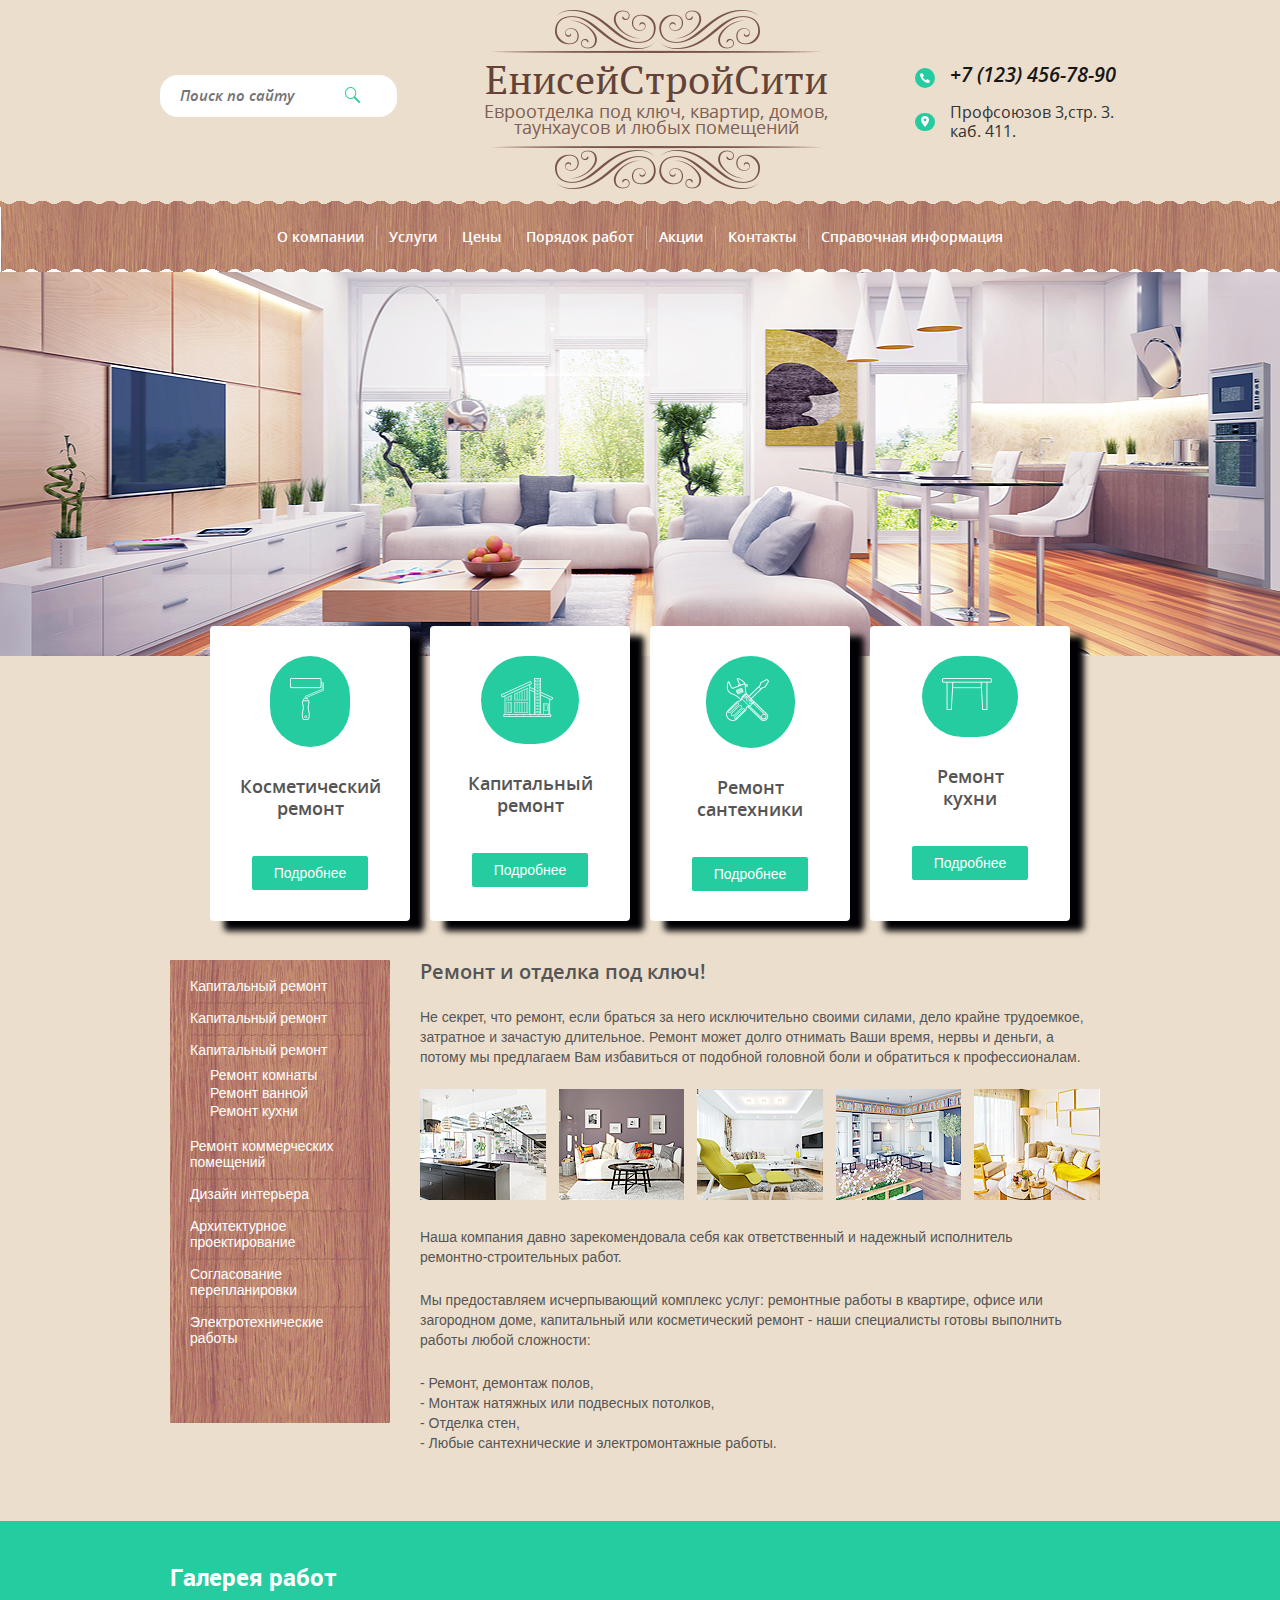
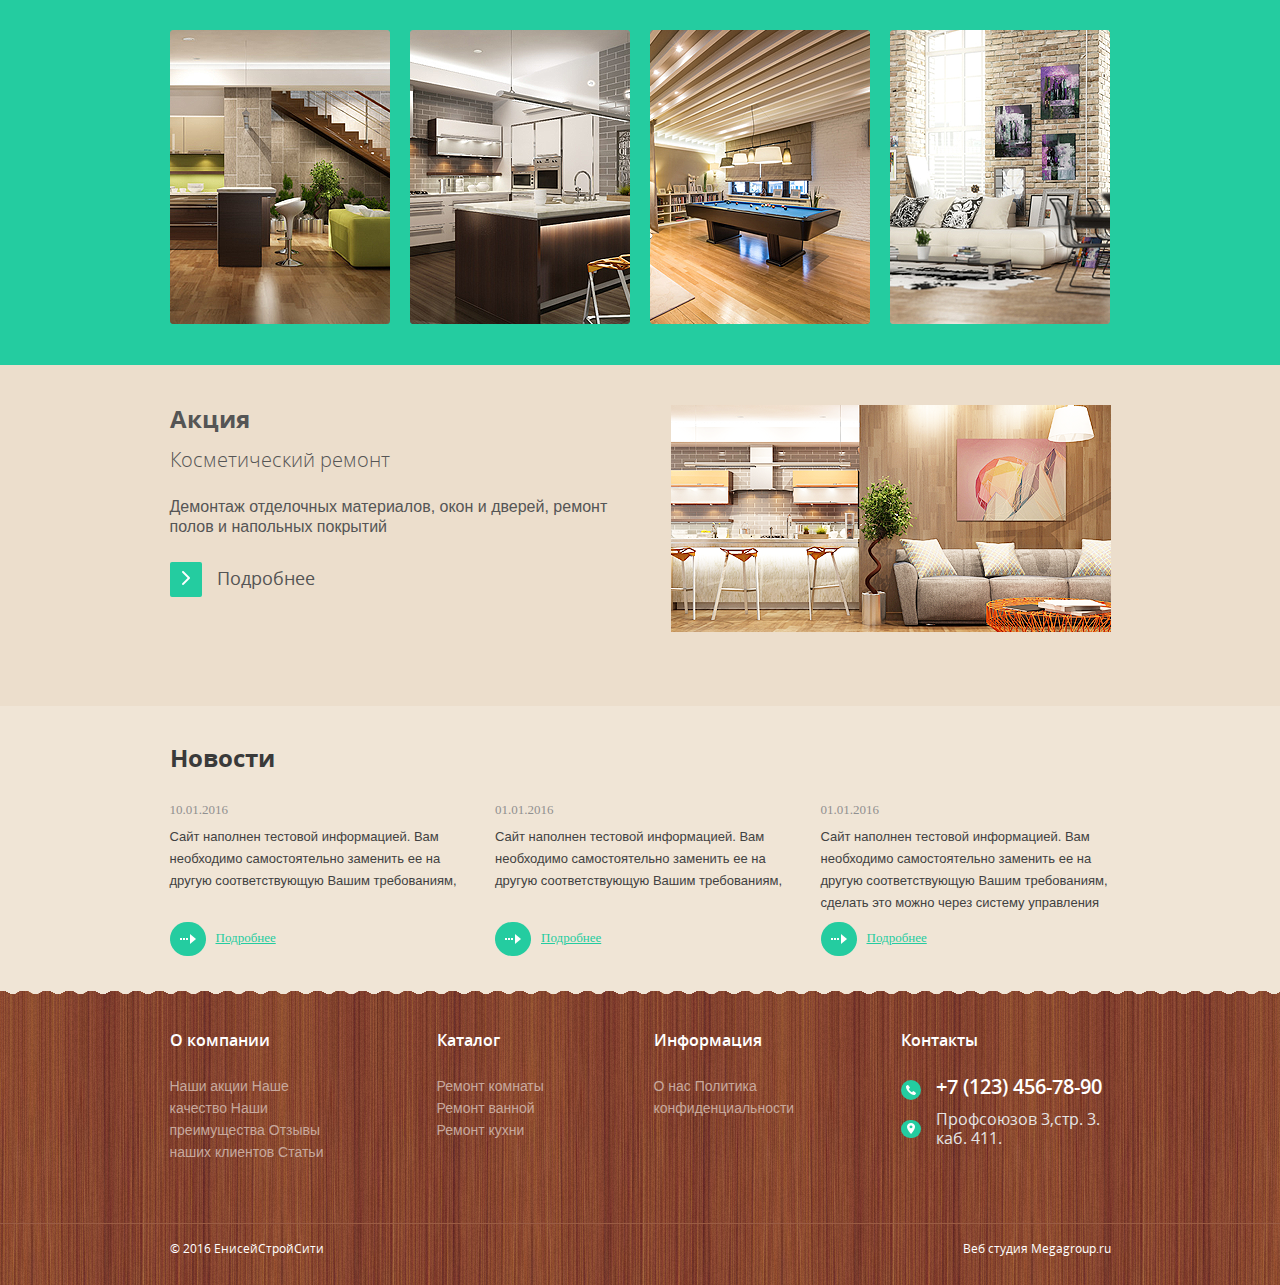
<file: ДЛЯ ПОРТФОЛИЮ ГОТОВЫ МАКЕТЫ ПО PSD/enisey/index.html>
<!DOCTYPE html>
<html>
<head>
	<link rel="stylesheet" type="text/css" href="style.css">
	<meta charset="utf-8">
	<title></title>
</head>
<body>
	<div class="header">
		<div class="header_inner center">
			<div class="header_inner_left">
				
				<div>
				<input type="text" name="text" placeholder="Поиск по сайту" maxlength="22"> 
				</div>
					

			</div>
			<div class="header_inner_center">
				<div class="header_inner_center_top">
					<img src="images/shap1.png">
				</div>
				<div class="header_inner_center_middle">
					<span>ЕнисейСтройСити</span>
					<div>Евроотделка под ключ, квартир, домов,
						таунхаусов и любых помещений
					</div>
				</div>
				<div class="header_inner_center_bottom">
					<img src="images/shap2.png">
				</div>

			</div>
			<div class="header_inner_right">
				<div class="header_inner_right_top">
					<div>
						<img src="images/phone.png"">
					</div>
					<span>
						<a href="tel:/+7 (123) 456-78-90">
							+7 (123) 456-78-90
						</a>
					</span>
				</div>
				<div class="header_inner_right_bottom">
					<span>
						<img src="images/min.png">
					</span>
					<div>
						Профсоюзов 3,стр. 3.
						каб. 411.
					</div>
				</div>
			</div>
		</div>
	</div>
	<div class="menu">
		<div class="menu_inner center">
			<nav>
				<ul>
					<li>
						<a href="#">
							О компании
						</a>
					</li>
					<li>
						<a href="#">
							 Услуги
						</a>
					</li>
					<li>
						<a href="#">
							 Цены
						</a>
					</li>
					<li>
						<a href="#">
							Порядок работ
						</a>
					</li>
					<li>
						<a href="#">
							Акции
						</a>
					</li>
					<li>
						<a href="#">
							Контакты 
						</a>
					</li>
					<li>
						<a href="#">
							Справочная информация
						</a>
					</li>

				</ul>
			</nav>
		</div>
	</div>
	<div class="photo"></div>
	<div class="main">
		<div class="main_inner center">
			<div class="main_inner_top">
				<div class="main_inner_top_lcr">
					<div class="main_inner_top_lcr_top">
						<div>
							<img src="images/ic1.png">
						</div>
					</div>
					<div class="main_inner_top_lcr_middle">
						<div>
							Косметический <br>
							ремонт
						</div>
					</div>
					<div class="main_inner_top_lcr_bottom">
						<div>
							Подробнее
						</div>
					</div>
				
				</div>

				<div class="main_inner_top_lcr">
						<div class="main_inner_top_lcr_top">
						<div>
							<img src="images/ic2.png">
						</div>
					</div>
					<div class="main_inner_top_lcr_middle">
						<div>
							Капитальный <br>
							ремонт
						</div>
					</div>
					<div class="main_inner_top_lcr_bottom">
						<div>
							Подробнее
						</div>
					</div>
				
				</div>
				
				
				<div class="main_inner_top_lcr">
						<div class="main_inner_top_lcr_top">
						<div>
							<img src="images/ic3.png">
						</div>
					</div>
					<div class="main_inner_top_lcr_middle">
						<div>
							Ремонт <br>
							сантехники
						</div>
					</div>
					<div class="main_inner_top_lcr_bottom">
						<div>
							Подробнее
						</div>
					</div>
				
				</div>
				
				

				<div class="main_inner_top_lcr">
						<div class="main_inner_top_lcr_top">
						<div>
							<img src="images/ic4.png">
						</div>
					</div>
					<div class="main_inner_top_lcr_middle">
						<div>
							Ремонт <br>
							кухни
						</div>
					</div>
					<div class="main_inner_top_lcr_bottom">
						<div>
							Подробнее
						</div>
					</div>
				
				</div>
				
			</div>
			<div class="main_inner_bottom">
				<div class="section">
					<div class="section_menu">
						<nav>
							<ul>
								<li>
									<a href="#">
										Капитальный ремонт
									</a>
								</li>
								<li>
									<a href="#">
										Капитальный ремонт
									</a>
								</li>
								<li>
									<a href="#">
										Капитальный ремонт
									</a>
									<ul class="lavel3">
										<li>
											<a href="#">
												Ремонт комнаты
											</a>
										</li>
										<li>
											<a href="#">
												 Ремонт ванной
											</a>
										</li>
										<li>
											<a href="#">
												Ремонт кухни
											</a>
										</li>

									</ul>
								</li>
								<li>
									<a href="#">
										Ремонт коммерческих помещений
									</a>
								</li>
								<li>
									<a href="#">
										Дизайн интерьера
									</a>
								</li>
								<li>
									<a href="#">
										Архитектурное проектирование
									</a>
								</li>
								<li>
									<a href="#">
										Согласование перепланировки
									</a>
								</li>
								<li>
									<a href="#">
										Электротехнические
										работы
									</a>
								</li>


							</ul>
						</nav>
					</div>
				</div>
				<div class="aside">
					<div class="aside_word">
						Ремонт и отделка под ключ!
					</div>
					<div class="aside_text">
						Не секрет, что ремонт, если браться за него исключительно своими силами, дело крайне трудоемкое, затратное и зачастую длительное. Ремонт может долго отнимать Ваши время, нервы и деньги, а <br>  потому мы предлагаем Вам избавиться от подобной головной боли и обратиться к профессионалам.
					</div>
					<div class="aside_photo">
						<div> <img src="images/ph1.jpg"> </div>
						<div> <img src="images/ph2.jpg"> </div>
						<div> <img src="images/ph3.jpg"> </div>
						<div> <img src="images/ph4.jpg"> </div>
						<div> <img src="images/ph5.jpg"> </div>

					</div>
					<div class="aside_text">
						Наша компания давно зарекомендовала себя как ответственный и надежный исполнитель <br> ремонтно-строительных работ.
					</div>
					<div class="aside_text">
						Мы предоставляем исчерпывающий комплекс услуг: ремонтные работы в квартире, офисе или загородном доме, капитальный или косметический ремонт - наши специалисты готовы выполнить работы любой сложности:
					</div>
					<div class="aside_text">
						- Ремонт, демонтаж полов, <br>
						- Монтаж натяжных или подвесных потолков, <br>
						- Отделка стен, <br>
						- Любые сантехнические и электромонтажные работы. <br>
					</div>

				</div>
			</div>
		</div>
		</div>
		</div>
	</div>
</div>
	</div>
	<div class="gallery">
		<div class="gallery_inner center2">
			<div class="gallery_word">
				Галерея работ
			</div>
			<div class="gallery_photo">
				<div>	<img src="images/ph6.jpg"> </div>
				<div>	<img src="images/ph7.jpg"> </div>
				<div>	<img src="images/ph8.jpg"> </div>
				<div>	<img src="images/ph9.jpg"> </div>

			</div>
		</div>

	</div>
	<div class="action">
		<div class="action_inner center2">
			<div class="action_inner_left">
				<div class="action_inner_left_action">
					Акция
				</div>
				<div class="action_inner_left_repair">
					Косметический ремонт
				</div>
				<div class="action_inner_left_text">
					Демонтаж отделочных материалов, окон и дверей, ремонт 
					полов и напольных покрытий
				</div>
				<div class="action_inner_left_detalied">
					<div><img src="images/icr.png"></div>
					<span>Подробнее</span>
				</div>

			</div>
			<div class="action_inner_right">
				<img src="images/ph10.jpg">
			</div>
		</div>
	</div>
	<div class="news">
		<div class="news_inner center2">
			<div class="news_inner_top">
				<div>
					Новости
				</div>
			</div>
			<div class="news_inner_bottom">
				<div class="news_inner_bottom_lcr">
					<div class="news_inner_bottom_lcr_data">
						10.01.2016
					</div>
					<div class="news_inner_bottom_lcr_text">
						Сайт наполнен тестовой информацией. Вам необходимо самостоятельно заменить ее на другую соответствующую Вашим требованиям, 
					</div>
					<div class="news_inner_bottom_lcr_detalied">
						<div> <img src="images/rig.png"> </div>
						<span>
						    <a href="#">
						    	Подробнее
						    </a>
						</span>
					</div>

				</div>
				<div class="news_inner_bottom_lcr">
					<div class="news_inner_bottom_lcr_data">
						01.01.2016
					</div>
					<div class="news_inner_bottom_lcr_text">
						Сайт наполнен тестовой информацией. Вам необходимо самостоятельно заменить ее на другую соответствующую Вашим требованиям, 
					</div>
					<div class="news_inner_bottom_lcr_detalied">
						<div> <img src="images/rig.png"> </div>
						<span>
						    <a href="#">
						    	Подробнее
						    </a>
						</span>
					</div>
				</div>
				<div class="news_inner_bottom_lcr">
					<div class="news_inner_bottom_lcr_data">
						01.01.2016
					</div>
					<div class="news_inner_bottom_lcr_text">
						Сайт наполнен тестовой информацией. Вам необходимо самостоятельно заменить ее на другую соответствующую Вашим требованиям, сделать это можно через систему управления 
					</div>
					<div class="news_inner_bottom_lcr_detalied height">
						<div> <img src="images/rig.png"> </div>
						<span>
						    <a href="#">
						    	Подробнее
						    </a>
						</span>
					</div>

				</div>

			</div>
		</div>
	</div>
	<div class="footer">
		<div class="footer_inner center2">
			<div class="footer_inner_top">
				<div class="footer_inner_top_kompany">
					<div class="footer_inner_top_kompany_word">
						О компании 
					</div>
					<div class="footer_inner_top_kompany_text">
						Наши акции
						Наше качество
						Наши преимущества
						Отзывы наших клиентов
						Статьи

					</div>

				</div>
				<div class="footer_inner_top_catalog">
					<div class="footer_inner_top_kompany_word">
						Каталог 
					</div>
					<div class="footer_inner_top_kompany_text">
						Ремонт комнаты
						Ремонт ванной
						Ремонт кухни
					</div>

				</div>
				<div class="footer_inner_top_information">
					<div class="footer_inner_top_kompany_word">
						Информация
					</div>
					<div class="footer_inner_top_kompany_text">
						О нас
						Политика 
						конфиденциальности
					</div>

				</div>
				<div class="footer_inner_top_contact">
					<div class="footer_inner_top_kompany_word">
						Контакты
					</div>
					<div class="footer_inner_top_contact_phone">
						<div class="footer_inner_top_contact_phone_top">
							<div>
								<img src="images/phone.png">
							</div>
							<span>
								<a href="tel:/+7 (123) 456-78-90">
									+7 (123) 456-78-90
								</a>
							</span>
						</div>
						<div class="footer_inner_top_contact_phone_bottom">
							<span>
								<img src="images/min.png">
							</span>
							<div>
								Профсоюзов 3,стр. 3.
								каб. 411.
							</div>
						</div>

					</div>
				</div>

			</div>
		</div>
		<div class="borderb"></div>
			<div class="footer_inner_bottom center2">
				<div class="footer_inner_bottom_lr">
					© 2016 ЕнисейСтройСити
				</div>
				<div class="footer_inner_bottom_lr">
					Веб студия Megagroup.ru
				</div>

			</div>
		</div>
	

</body>
</html>
</file>
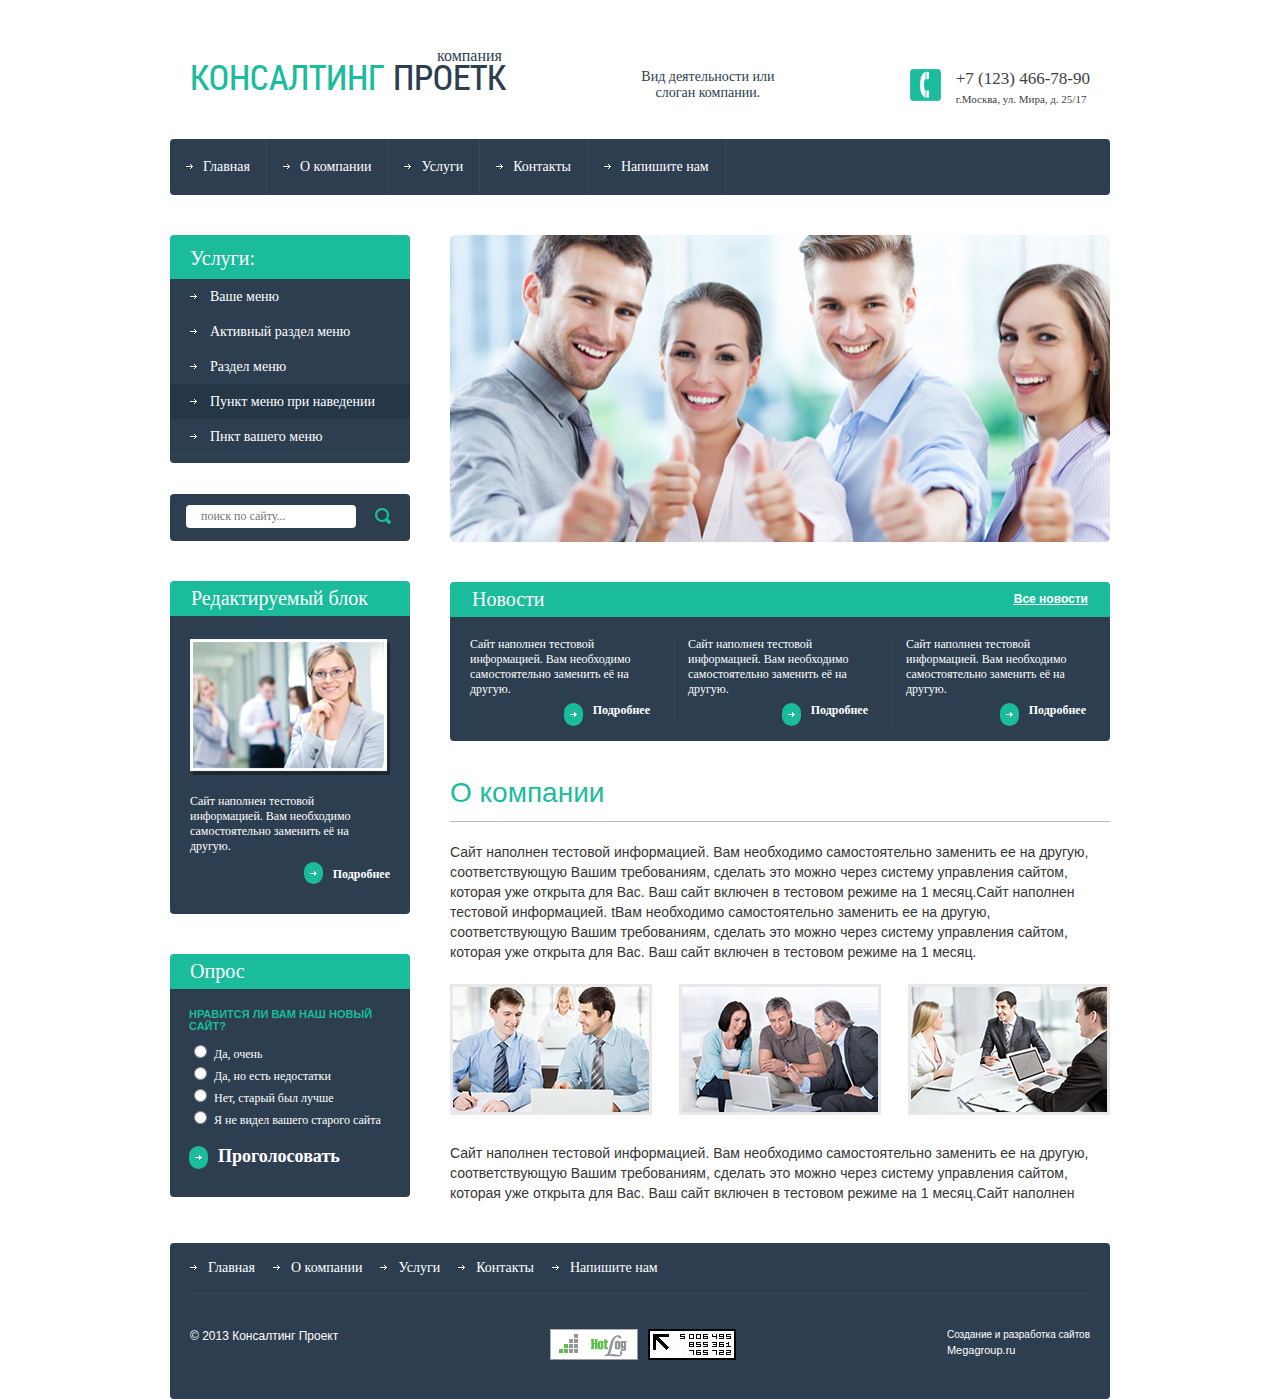
<file: ДЛЯ ПОРТФОЛИЮ ГОТОВЫ МАКЕТЫ ПО PSD/konsalting/index.html>
<!DOCTYPE html>
<html>
<head>
	<link rel="stylesheet" type="text/css" href="style.css">
	<meta charset="utf-8">
	<title></title>
</head>
<body>
	<div class="wrapper">
		<div class="header">
			<div class="header_top">
				<div class="header_top_top">
					компания
				</div>
				<div class="header_top_bottom">
					<div class="header_top_bottom_left">
						<div>
						<a href="#">	Консалтинг <span>проетк</span></a>
						</div>
					</div>
					<div class="header_top_bottom_center">
						Вид деятельности
						или слоган компании.
					</div>
					<div class="header_top_bottom_right">
						<div class="header_top_bottom_right_phone">
							<img src="images/phone.png">
						</div>
						<div class="header_top_bottom_right_number">
							<div>
								<a href="tel:/+7 (123) 466-78-90">+7 (123) 466-78-90</a>
							</div>
							<span>г.Москва, ул. Мира, д. 25/17</span>
						</div>
					</div>
				</div>
			</div>
			<div class="header_bottom">
				<div class="header_bottom_menu">
					<nav>
						<ul>
							<li>
								<a href="#"> Главная</a>
							</li>
							<li>
								<a href="#">  О компании</a>
							</li>
							<li>
								<a href="#"> Услуги</a>
							</li>
							<li>
								<a href="#"> Контакты</a>
							</li>
							<li>
								<a href="#"> Напишите нам</a>
							</li>

						</ul>
					</nav>
				</div>
			</div>
		</div>
		<div class="content">
			<div class="section">
				<div class="article1">
					<div>Услуги:</div>
				</div>
				<div class="article2">
					<div class="article2_menu">
						<nav>
							<ul>
								<li>
									<a href="#">
										Ваше меню
									</a>
								</li>
								<li>
									<a href="#">
										Активный раздел меню
									</a>
								</li>
								<li>
									<a href="#">
										Раздел меню
									</a>
								</li>
								<li>
									<a href="#">
										Пункт меню при наведении
									</a>
								</li>
								<li>
									<a href="#">
										Пнкт вашего меню
									</a>
								</li>

							</ul>
						</nav>
					</div>
				</div>
				<div class="art"></div>
				<div class="article3">
					<div class="article3_search">
						<input type="text" name="text" placeholder="поиск по сайту...">
					</div>
					<div class="article3_icon">
						<img src="images/search.png">
					</div>

				</div>
				<div class="article4">
					Редактируемый блок
				</div>
				<div class="article5">
					<div class="article5_photo">
						<img src="images/photo2.png">
					</div>
					<div class="article5_text">
						<div>
							Сайт наполнен тестовой информацией. Вам необходимо самостоятельно заменить её на другую.
						</div>
					</div>
					<div class="article5_bottom">
						<div class="article5_bottom_left">
							<img src="images/str.png">
						</div>
						<div class="article5_bottom_right">
							Подробнее
						</div>
					</div>

				</div>
				<div class="article6">
					Опрос
				</div>
				<div class="article7">
					<div class="article7_top">
						Нравится ли Вам наш новый 
						сайт?
					</div>
					<div class="article7_middle">
						<label>
							<input type="radio" name="rad">
							<span>Да, очень</span>
						</label>
						<label>
							<input type="radio" name="rad">
							<span>Да, но есть недостатки</span>
						</label>
						<label>
							<input type="radio" name="rad">
							<span>Нет, старый был лучше</span>
						</label>
						<label>
							<input type="radio" name="rad">
							<span>Я не видел вашего
								старого сайта
							</span>
						</label>

					</div>
					<div class="article7_bottom">
						<div class="article7_bottom_left">
							<img src="images/str.png">
						</div>
						<div class="article7_bottom_right">
							Проголосовать
						</div>

					</div>
				</div>

			</div>
			<div class="aside">
				<div class="aside_photo">
					<img src="images/photo1.png">
				</div>
				<div class="aside_word1">
					<div class="aside_word1_left">
						Новости
					</div>
					<div class="aside_word1_right">
						<a href="#">Все новости</a>
					</div>

				</div>
				<div class="aside_text1">
					<div class="aside_text1_left aside_tlcr">
						<div class="width_left">
								<div class="aside_text1_left_text aside_text1_lcr">
									Сайт наполнен тестовой информацией. Вам необходимо самостоятельно заменить её на другую.
								</div>
								<div class="aside_text1_left_word aside_text1_lcr_word">
									<div class="aside_text1_left_word_left aside_text1_lcr_word_lcr">
										<img src="images/str.png">
									</div>
									<div class="aside_text1_left_word_right aside_text1_lcr_right">
										Подробнее
									</div>

								</div>
						</div>

					</div>
					<div class="aside_text1_center aside_tlcr ">
						<div class="width_at">
								<div class="aside_text1_center_text aside_text1_lcr">
									Сайт наполнен тестовой информацией. Вам необходимо самостоятельно заменить её на другую.
								</div>
								<div class="aside_text1_center_word aside_text1_lcr_word">
									<div class="aside_text1_center_word_left aside_text1_lcr_word_lcr">
										<img src="images/str.png">
									</div>
									<div class="aside_text1_center_word_right aside_text1_lcr_right">
										Подробнее
									</div>

								</div>
						</div>

					</div>
					<div class="aside_text1_right">
						<div class="width_at">
								<div class="aside_text1_right_text aside_text1_lcr">
									Сайт наполнен тестовой информацией. Вам необходимо самостоятельно заменить её на другую.
								</div>
								<div class="aside_text1_right_word aside_text1_lcr_word">
									<div class="aside_text1_right_word_left aside_text1_lcr_word_lcr">
										<img src="images/str.png">
									</div>
									<div class="aside_text1_right_word_right aside_text1_lcr_right">
										Подробнее
									</div>

								</div>
						</div>

					</div>

				</div>
				<div class="aside_word2">
					О компании
				</div>
				<div class="aside_text2">
					<div class="aside_text2_top">
						Сайт наполнен тестовой информацией. Вам необходимо самостоятельно заменить ее на другую, соответствующую Вашим требованиям, сделать это можно через систему управления сайтом, которая уже открыта для Вас. Ваш сайт включен в тестовом режиме на 1 месяц.Сайт наполнен тестовой информацией. tВам необходимо самостоятельно заменить ее на другую, соответствующую Вашим требованиям, сделать это можно через систему управления сайтом, которая уже открыта для Вас. Ваш сайт включен в тестовом режиме на 1 месяц.
					</div>
					<div class="aside_text2_photo">
						<img src="images/photo3.png">
						<img src="images/photo4.png">
						<img src="images/photo5.png">

					</div>
					<div class="aside_text2_bottom">
						Сайт наполнен тестовой информацией. Вам необходимо самостоятельно заменить ее на другую, соответствующую Вашим требованиям, сделать это можно через систему управления сайтом, которая уже открыта для Вас. Ваш сайт включен в тестовом режиме на 1 месяц.Сайт наполнен 
					</div>

				</div>

			</div>
		</div>
		<div class="footer">
			<div class="footer_top">
				<div class="footer_top_menu">
					<nav>
						<ul>
							<li>
								<a href="#">
									Главная
								</a>
							</li>
							<li>
								<a href="#">
									О компании 
								</a>
							</li>
							<li>
								<a href="#">
									  Услуги
								</a>
							</li>
							<li>
								<a href="#">
									 Контакты 
								</a>
							</li>
							<li>
								<a href="#">
									Напишите нам
								</a>
							</li>

						</ul>
					</nav>
				</div>
			</div>
			<div class="footer_bottom">
				<div class="footer_bottom_left">
					© 2013 Консалтинг Проект
				</div>
				<div class="footer_bottom_center">
					<div class="footer_bottom_center_ic1">
						<img src="images/iconf1.png">
					</div>
					<div class="footer_bottom_center_ic2">
						<img src="images/iconf2.png">
					</div>

				</div>
				<div class="footer_bottom_right">
					<div>Создание и разработка сайтов</div>
					<span>Megagroup.ru</span>
				</div>

			</div>

		</div>
	</div>

</body>
</html>
</file>
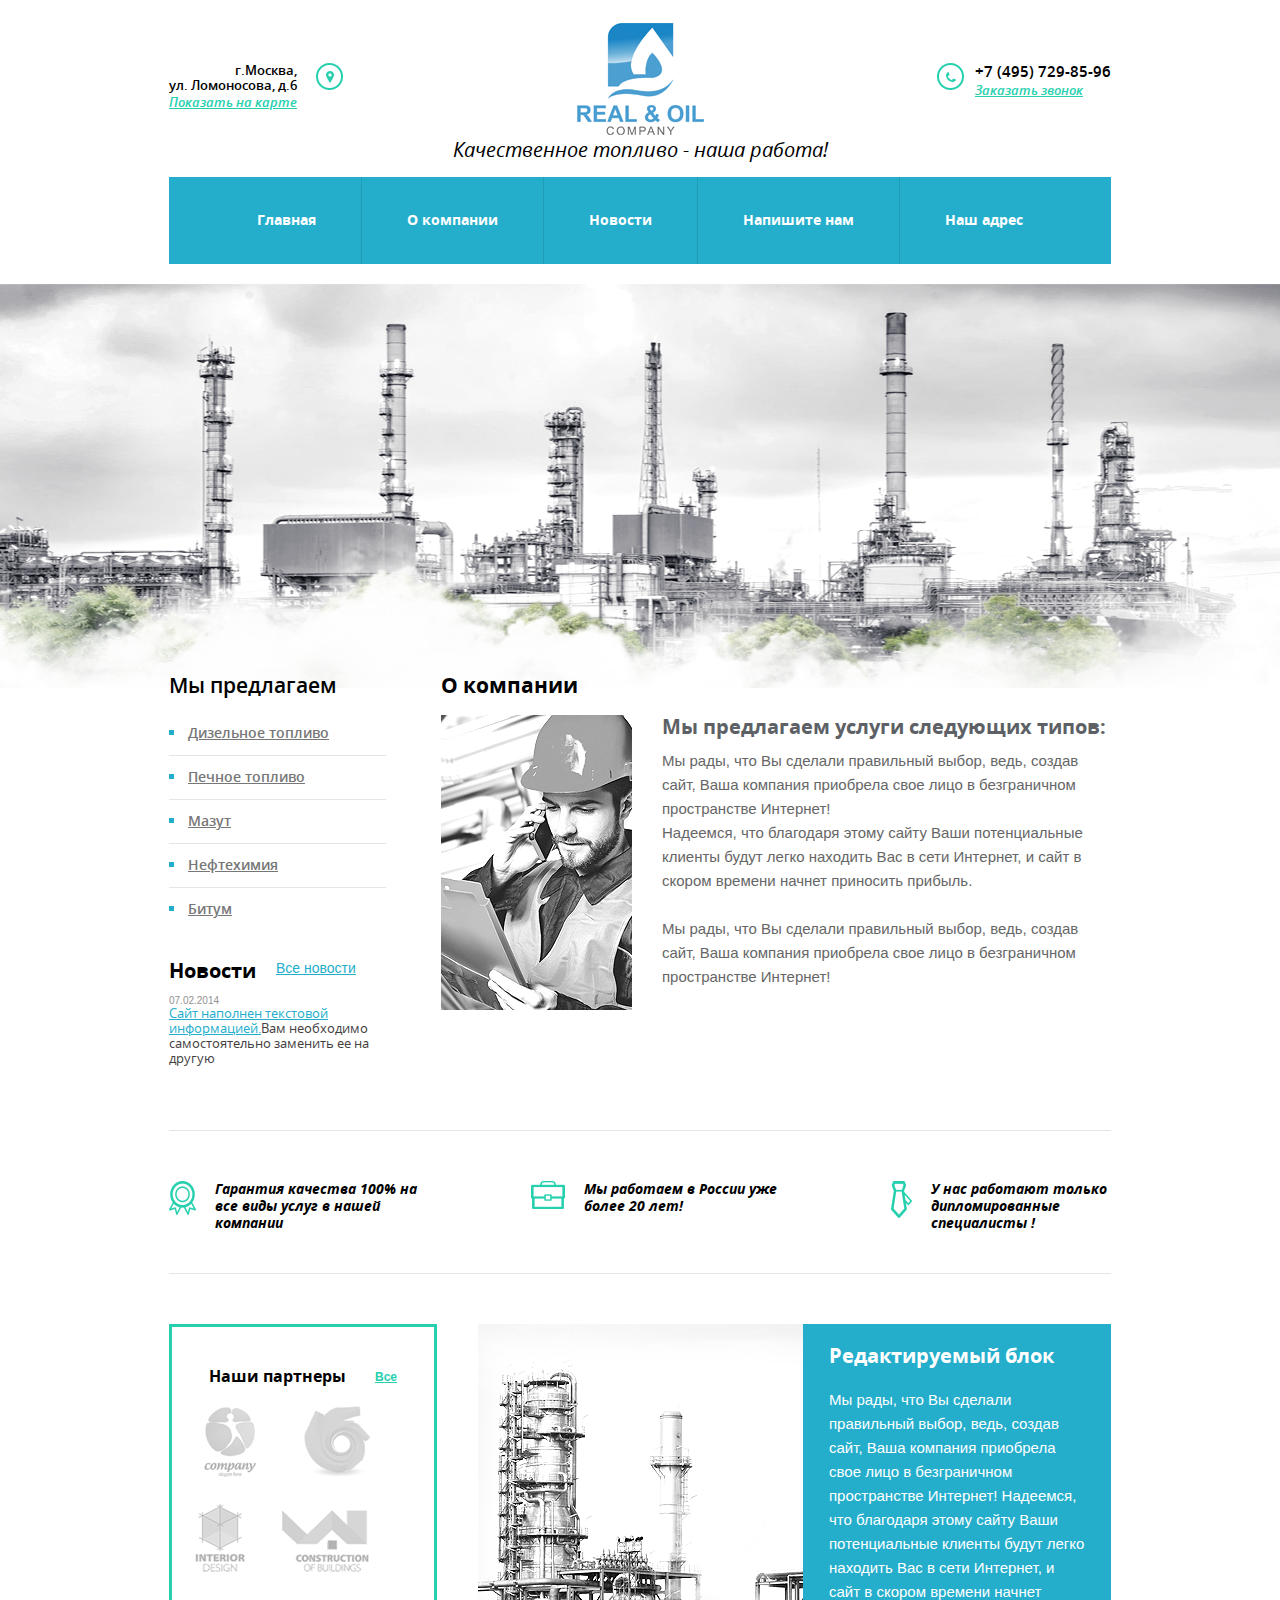
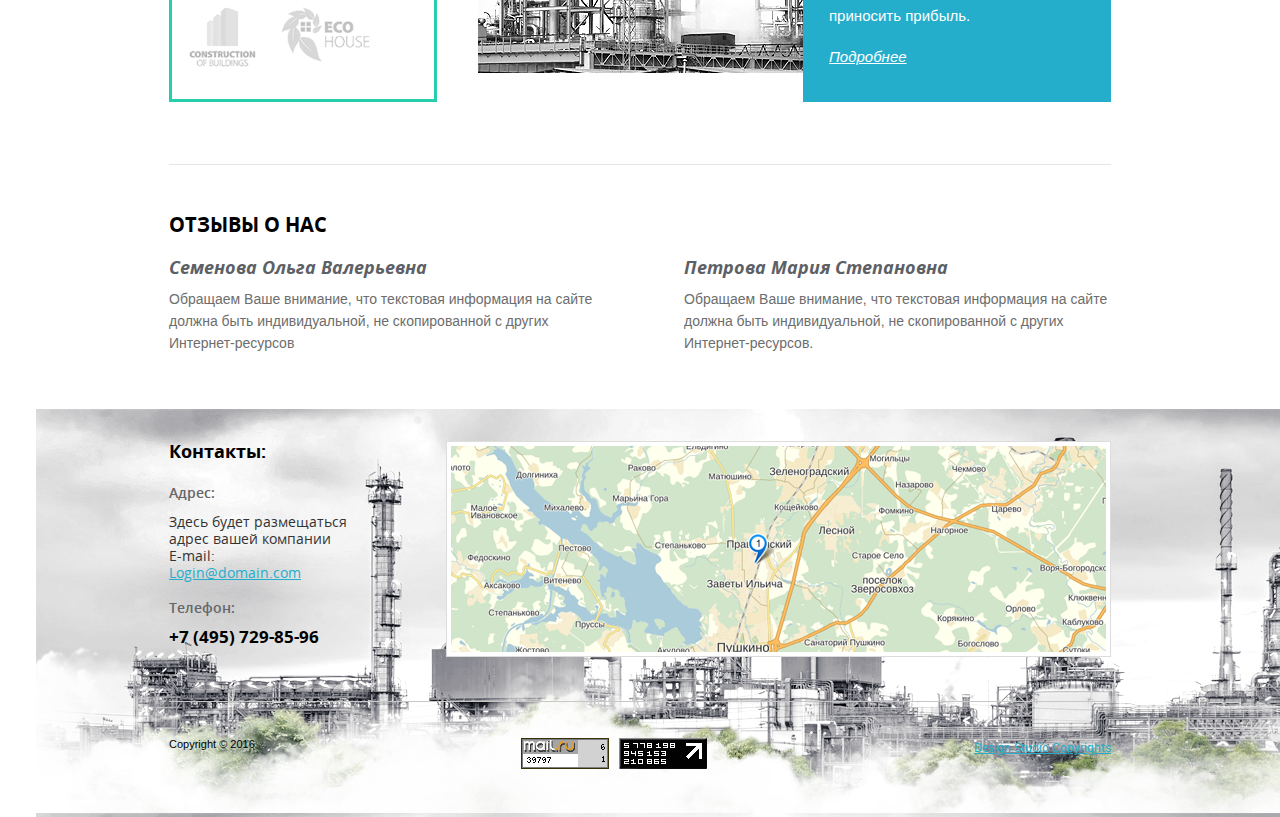
<file: ДЛЯ ПОРТФОЛИЮ ГОТОВЫ МАКЕТЫ ПО PSD/real oil/index.html>
<!DOCTYPE html>
<html>
<head>
	<link rel="stylesheet" type="text/css" href="style.css">
	<meta charset="utf-8">
	<title></title>
</head>
<body>
	<div class="header center">
		<div class="header_top">
			<div class="header_top_left">
				<div class="header_top_left_word">
					<div>г.Москва, <br>
						ул. Ломоносова, д.6
					</div>
					<span>
						<a href="#">
							Показать на карте
						</a>
					</span>
				</div>
				<div class="header_top_left_icon">
					<img src="images/shap2.png">
				</div>
			</div>
			<div class="header_top_center">
				<img src="images/shap1.png">
				<div class="header_middle">
					Качественное топливо - наша работа!
				</div>
			</div>
			<div class="header_top_right">
				<div class="header_top_right_left">
					<img src="images/phone.png">
				</div>
				<div class="header_top_right_right">
					<div>
						<a href="tel:/+7 (495) 729-85-96">+7 (495) 729-85-96</a>
					</div>
					<span>
						<a href="#">Заказать звонок</a>
					</span>
				</div>
			</div>
		</div>
		
		<div class="header_bottom">
			<div class="header_bottom_menu">
				<nav>
					<ul>
						<li>
							<a href="#">
								 Главная
							</a>
						</li>
						<li>
							<a href="#">
								 О компании
							</a>
						</li>
						<li>
							<a href="#">
								 Новости
							</a>
						</li>
						<li>
							<a href="#">
							  Напишите нам
							</a>
						</li>
						<li>
							<a href="#">
								 Наш адрес
							</a>
						</li>

					</ul>
				</nav>
			</div>
		</div>
	</div>
	<div class="photo">

	</div>
	<div class="content_top center">
		<div class="section_top">
			<div class="article1">
				Мы предлагаем
			</div>
			<div class="article2">
				<div class="article2_menu">
					<nav>
						<ul>
							<li>
								<a href="#">
									Дизельное топливо
								</a>
							</li>
							<li>
								<a href="#">
									Печное топливо
								</a>
							</li>
							<li>
								<a href="#">
									Мазут
								</a>
							</li>
							<li>
								<a href="#">
									Нефтехимия
								</a>
							</li>
							<li>
								<a href="#">
									Битум
								</a>
							</li>

						</ul>
					</nav>
				</div>
			</div>
			<div class="article3">
				<div class="article3_left">
					Новости
				</div>
				<div class="article3_right">
					<a href="#">Все новости</a>
				</div>
			</div>
			<div class="article4">07.02.2014</div>
			<div class="article5">
				<div>
					<a href="#">Сайт наполнен текстовой
					информацией.</a>Вам необходимо 
					самостоятельно заменить ее на 
					другую 
				</div>
			</div>
		</div>
		<div class="aside_top">
			<div class="aside_top_word">
				О компании
			</div>
			<div class="aside_top_bottom">
				<div class="aside_top_bottom_photo">
					<img src="images/photo2.jpg">
				</div>
				<div class="aside_top_bottom_text">
					<div class="aside_top_bottom_text_word">
						Мы предлагаем услуги следующих типов:
					</div>
					<div class="aside_top_bottom_text_text">
						Мы рады, что Вы сделали правильный выбор, ведь, создав сайт, Ваша компания приобрела свое лицо в безграничном пространстве Интернет! <br>
						Надеемся, что благодаря этому сайту Ваши потенциальные клиенты будут легко находить Вас в сети Интернет, и сайт в скором времени начнет приносить прибыль. <br>
						<br>
						Мы рады, что Вы сделали правильный выбор, ведь, создав сайт, Ваша компания приобрела свое лицо в безграничном пространстве Интернет!
					</div>
				</div>
			</div>
		</div>
	</div>
	<div class="content_middle center">
		<div class="content_middle_left">
			<div class="content_middle_left_img">
				<img src="images/sha1.png">
			</div>
			<div class="content_middle_left_text content_middle_lcr_text ">
				Гарантия качества 100% на все виды услуг в нашей компании
			</div>
		</div>
		<div class="content_middle_center">
			<div class="content_middle_center_img">
				<img src="images/sha2.png">
			</div>
			<div class="content_middle_center_text content_middle_lcr_text">
				Мы работаем в России уже более 20 лет!
			</div>
		</div>
		<div class="content_middle_right">
			<div class="content_middle_right_img">
				<img src="images/sha3.png">
			</div>
			<div class="content_middle_right_text content_middle_lcr_text">
				У нас работают только 
				дипломированные специалисты !
			</div>
		</div>
	</div>
	<div class="content_bottom center">
		<div class="section_bottom">
			<div class="section_bottom_word">
				<span>Наши партнеры</span>
				<div>
					<a href="#">Все</a>
				</div>
			</div>
			<div class="section_bottom_icons">
				<img src="images/photo3.png">
				
			</div>
		</div>
		<div class="aside_bottom">
			<div class="aside_bottom_photo">
				<img src="images/photo4.jpg">
			</div>
			<div class="aside_bottom_text">
				<div class="aside_bottom_text_top">
					Редактируемый блок
				</div>
				<div class="aside_bottom_text_middle">
					Мы рады, что Вы сделали правильный выбор, ведь, создав сайт, Ваша компания приобрела свое лицо в безграничном пространстве Интернет!
					Надеемся, что благодаря этому сайту Ваши потенциальные клиенты будут легко находить Вас в сети Интернет, и сайт в скором времени начнет приносить прибыль.
				</div>
				<div class="aside_bottom_text_bottom">
				<a href="#">	Подробнее</a>
				</div>
			</div>
		</div>
	</div>
	<div class="main">
		<div class="main_inner center">
			<div class="main_inner_top">
				Отзывы о нас
			</div>
			<div class="main_inner_bottom">
				<div class="miblcr">
					<div class="miblcr_n">
						Семенова Ольга Валерьевна
					</div>
					<div class="miblcr_t">
						Обращаем Ваше внимание, что текстовая информация на сайте должна быть индивидуальной, не скопированной с других Интернет-ресурсов
					</div>
				</div>
				<div class=" miblcr">
					<div class="miblcr_n">
						Петрова Мария Степановна
					</div>
					<div class="miblcr_t">
						Обращаем Ваше внимание, что текстовая информация на сайте должна быть индивидуальной, не скопированной с других Интернет-ресурсов.
					</div>
				</div>
			</div>
		</div>
	</div>
	<div class="footer">
		<div class="footer_inner center">
			<div class="footer_inner_top">
				<div class="footer_inner_top_left">
					<div class="footer_inner_top_left_contact">
						Контакты:
					</div>
					<div class="footer_inner_top_left_address">
						Адрес:
					</div>
					<div class="footer_inner_top_left_mail">
						Здесь будет размещаться
						адрес вашей компании <br>
						E-mail: <a href="#"> Login@domain.com</a>
					</div>
					<div class="footer_inner_top_left_phone">
						Телефон: 
					</div>
					<div class="footer_inner_top_left_number">
						+7 (495) 729-85-96
					</div>
				</div>
				<div class="footer_inner_top_right">
					<img src="images/map.jpg">
				</div>
			</div>
			<div class="footer_inner_bottom">
				<div class="footer_inner_bottom_left">
					Copyright © 2016
				</div>
				<div class="footer_inner_bottom_center">
					<div>
						<img src="images/lay1.png">
					</div>
					<span>
						<img src="images/lay2.png">
					</span>
				</div>
				<div class="footer_inner_bottom_right">
					<a href="#">
						Design Studio Copyrights
					</a>
				</div>
			</div>
		</div>
	</div>

</body>
</html>
</file>
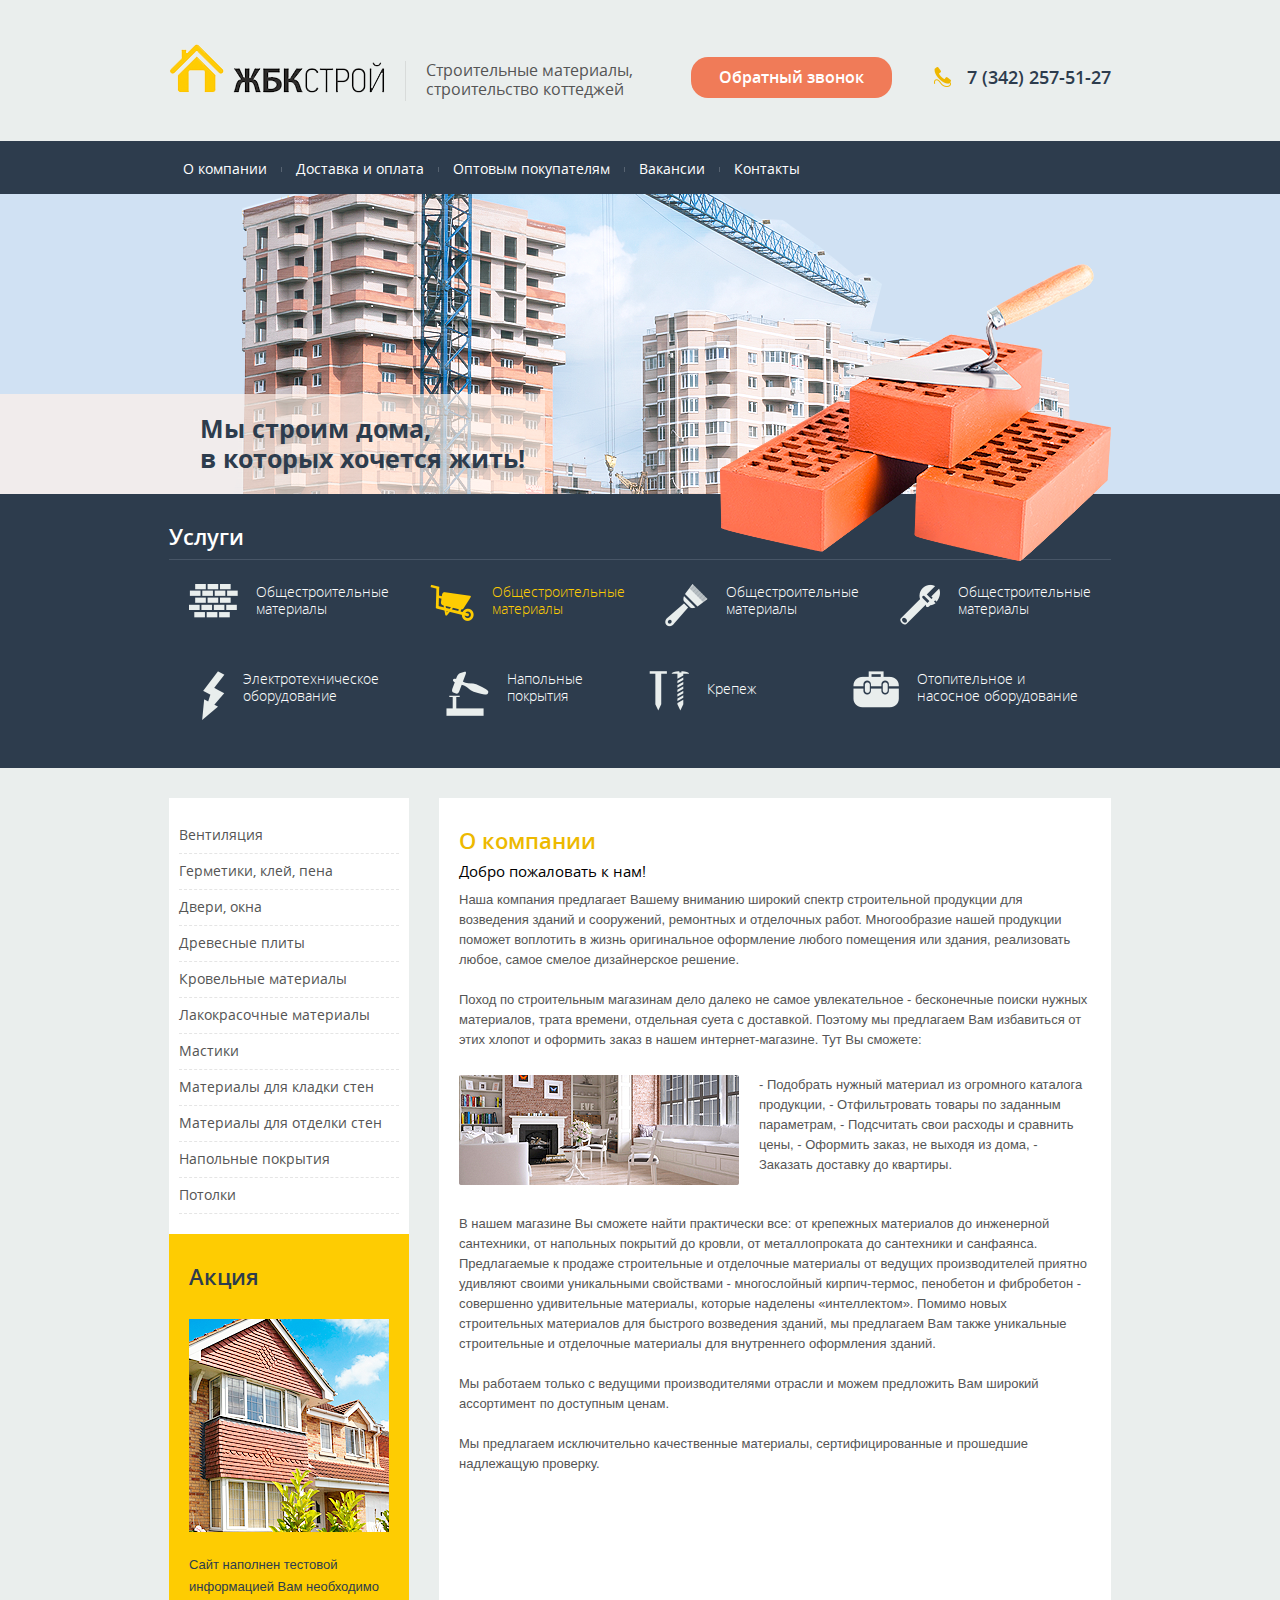
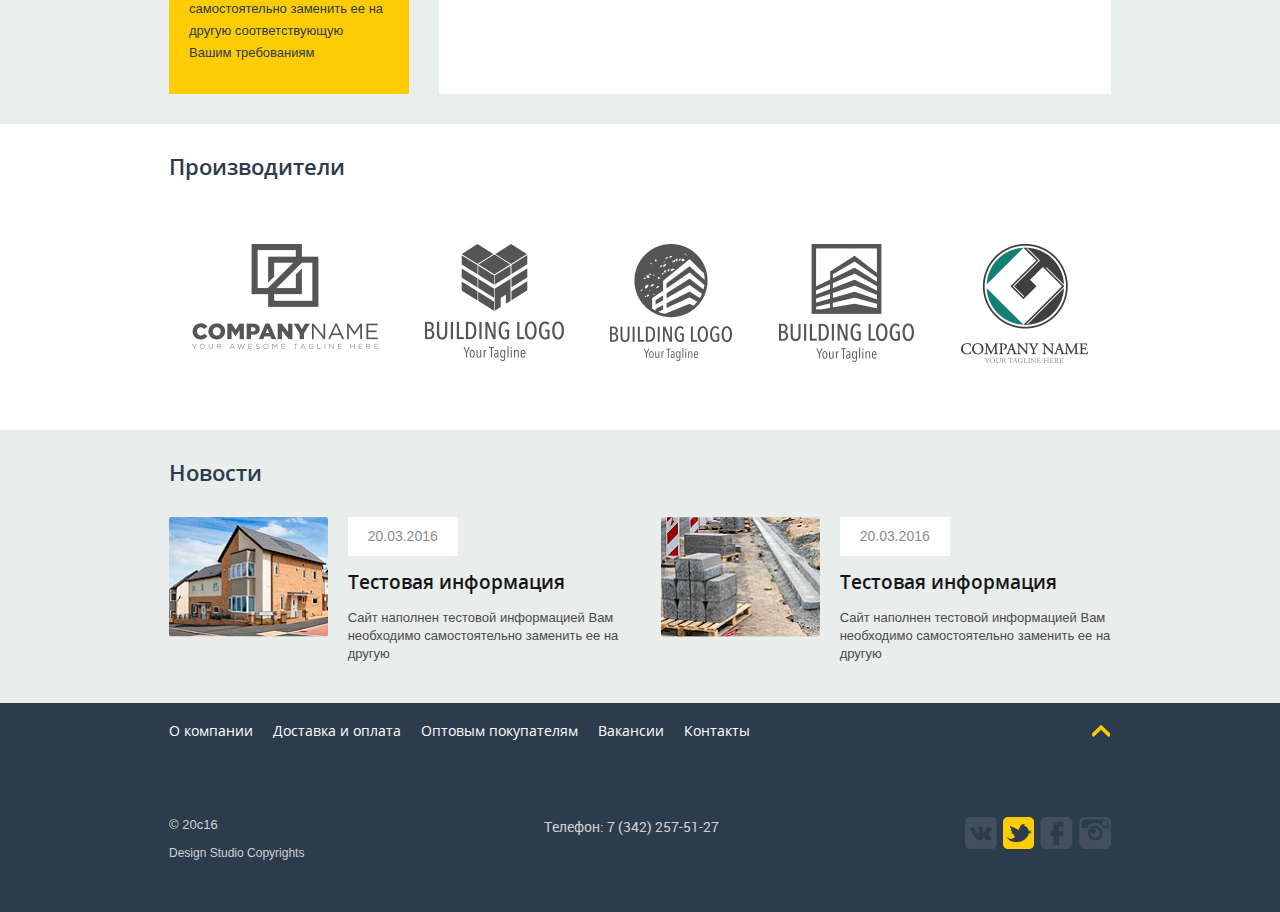
<file: ДЛЯ ПОРТФОЛИЮ ГОТОВЫ МАКЕТЫ ПО PSD/stroy/index.html>
<!DOCTYPE html>
<html>
<head>
	<link rel="stylesheet" type="text/css" href="style.css">
	<meta charset="utf-8">
	<title></title>
</head>
<body>
	<div class="header">
		<div class="header_inner center">
			<div class="header_inner_left">
				<div class="header_inner_left_logo">
					<a href="#">
						<img src="images/logo.png">
					</a>
				</div>
				<div class="header_inner_left_word">
					Строительные материалы, <br>
					строительство коттеджей
				</div>

			</div>
			<div class="header_inner_right">
				<div class="header_inner_right_ring">
					<div>
						Обратный звонок
					</div>
				</div>
				<div class="header_inner_right_phone">
					<div class="header_inner_right_phone_icon">
						<img src="images/phone.png">
					</div>
					<div class="header_inner_right_phone_number">
					 	<a href="tel:/7 (342) 257-51-27">7 (342) 257-51-27</a>
					</div>

				</div>

			</div>

		</div>
	</div>
	<div class="menu">
		<div class="menu_inner center ">
			<nav>
				<ul>
					<li>
						<a href="#">
							О компании
						</a>
					</li>
					<li>
						<a href="#">
							Доставка и оплата
						</a>
					</li>
					<li>
						<a href="#">
							Оптовым покупателям
						</a>
					</li>
					<li>
						<a href="#">
							  Вакансии
						</a>
					</li>
					<li>
						<a href="#">
							  Контакты
						</a>
					</li>

				</ul>
			</nav>
		</div>
	</div>
	<div class="photo">
		<div class="photo_inner center">
			<div class="text">
			Мы строим дома, <br>
			в которых хочется жить!
		</div>
			<div class="photo_inner_photo">
				<img src="images/kirpich.png">
			</div>
		</div>
		
	</div>
	<div class="content">
		<div class="content_inner center">
			<div class="content_inner_top">
				Услуги
			</div>
			<div class="content_inner_bottom">
					<div class="content_inner_bottom_top_lcr">
						<div class="content_inner_bottom_top_lcr_icon">
							<img src="images/icon1.png">
						</div>
						<div class="content_inner_bottom_top_lcr_word">
							Общестроительные <br>
							материалы
						</div>
					</div>
					<div class="content_inner_bottom_top_lcr">
						<div class="content_inner_bottom_top_lcr_icon">
							<img src="images/icon2.png">
						</div>
						<div class="content_inner_bottom_top_lcr_word2">
							Общестроительные <br>
							материалы
						</div>
					</div>
					<div class="content_inner_bottom_top_lcr">
						<div class="content_inner_bottom_top_lcr_icon">
							<img src="images/icon3.png">
						</div>
						<div class="content_inner_bottom_top_lcr_word">
							Общестроительные <br>
							материалы
						</div>
					</div>
					<div class="content_inner_bottom_top_lcr">
						<div class="content_inner_bottom_top_lcr_icon">
							<img src="images/icon4.png">
						</div>
						<div class="content_inner_bottom_top_lcr_word">
							Общестроительные <br>
							материалы
						</div>
					</div>
					<div class="content_inner_bottom_top_lcr">
						<div class="content_inner_bottom_top_lcr_icon">
							<img src="images/icon5.png">
						</div>
						<div class="content_inner_bottom_top_lcr_word">
							Электротехническое <br>
							оборудование
						</div>
					</div>
					<div class="content_inner_bottom_top_lcr">
						<div class="content_inner_bottom_top_lcr_icon">
							<img src="images/icon6.png">
						</div>
						<div class="content_inner_bottom_top_lcr_word">
							Напольные <br>
							покрытия
						</div>
					</div>
					<div class="content_inner_bottom_top_lcr">
						<div class="content_inner_bottom_top_lcr_icon">
							<img src="images/icon7.png">
						</div>
						<div class="content_inner_bottom_top_lcr_word7">
							Крепеж
						</div>
					</div>
					<div class="content_inner_bottom_top_lcr8">
						<div class="content_inner_bottom_top_lcr_icon">
							<img src="images/icon8.png">
						</div>
						<div class="content_inner_bottom_top_lcr_word">
							Отопительное и <br> 
							насосное оборудование
						</div>
					</div>
					
				</div>
			</div>		
	</div>
	<div class="main">
		<div class="main_inner center">
			<div class="sidebar">
				<div class="sidebar_top">
					<div class="sidebar_top_menu">
						<nav>
							<ul>
								<li>
									<a href="#">
										Вентиляция
									</a>
								</li>
								<li>
									<a href="#">
										Герметики, клей, пена
									</a>
								</li>
								<li>
									<a href="#">
										Двери, окна
									</a>
								</li>
								<li>
									<a href="#">
										Древесные плиты
									</a>
								</li>
								<li>
									<a href="#">
										Кровельные материалы
									</a>
								</li>
								<li>
									<a href="#">
										Лакокрасочные материалы
									</a>
								</li>
								<li>
									<a href="#">
										Мастики
									</a>
								</li>
								<li>
									<a href="#">
										Материалы для кладки стен
									</a>
								</li>
								<li>
									<a href="#">
										Материалы для отделки стен
									</a>
								</li>
								<li>
									<a href="#">
										Напольные покрытия
									</a>
								</li>
								<li>
									<a href="#">
										Потолки
									</a>
								</li>

							</ul>
						</nav>
					</div>
				</div>
				<div class="sidebar_bottom">
					<div class="sidebar_bottom_word">
						Акция
					</div>
					<div class="sidebar_bottom_photo">
						<img src="images/photo3.jpg">

					</div>
					<div class="sidebar_bottom_text">
						Сайт наполнен тестовой 
						информацией 
						Вам необходимо самостоятельно заменить ее на другую соответствующую Вашим требованиям
					</div>

				</div>

			</div>
			<div class="aside">
				<div class="aside_company">
					О компании
				</div>
				<div class="aside_welcome">
					Добро пожаловать к нам!
				</div>
				<div class="aside_text1">
					Наша компания предлагает Вашему вниманию широкий спектр строительной продукции для возведения зданий и сооружений, ремонтных и отделочных работ. Многообразие нашей продукции поможет воплотить в жизнь оригинальное оформление любого помещения или здания, реализовать любое, самое смелое дизайнерское решение. <br>
					<br>

					Поход по строительным магазинам дело далеко не самое увлекательное - бесконечные поиски нужных материалов, трата времени, отдельная суета с доставкой. Поэтому мы предлагаем Вам избавиться от этих хлопот и оформить заказ в нашем интернет-магазине. Тут Вы сможете:
				</div>
				<div class="aside_phtex">
					<div class="aside_phtex_photo">
						<img src="images/photo2.jpg">
					</div>
					<div class="aside_phtex_text">
						- Подобрать нужный материал из огромного каталога          продукции,
						- Отфильтровать товары по заданным параметрам,
						- Подсчитать свои расходы и сравнить цены,
						- Оформить заказ, не выходя из дома,
						- Заказать доставку до квартиры.
					</div>

				</div>
				<div class="aside_text2">
					В нашем магазине Вы сможете найти практически все: от крепежных материалов до инженерной сантехники, от напольных покрытий до кровли, от металлопроката до сантехники и санфаянса. Предлагаемые к продаже строительные и отделочные материалы от ведущих производителей приятно удивляют своими уникальными свойствами - многослойный кирпич-термос, пенобетон и фибробетон - совершенно удивительные материалы, которые наделены «интеллектом». Помимо новых строительных материалов для быстрого возведения зданий, мы предлагаем Вам также уникальные строительные и отделочные материалы для внутреннего оформления зданий. <br> <br>

					Мы работаем только с ведущими производителями отрасли и можем предложить Вам широкий ассортимент по доступным ценам. <br> <br>

					Мы предлагаем исключительно качественные материалы, сертифицированные и прошедшие надлежащую проверку.
				</div>
			</div>
		</div>
	</div>
	<div class="company center">
		<div class="company_top">
			Производители
		</div>
		<div class="company_bottom">
		<div>
			<a href="#">	<img src="images/icon9.png">
			</a>
		</div>
		
		<div>
			<a href="#">	<img src="images/icon10.png">
			</a>
		</div>
		
		<div>
			<a href="#">	<img src="images/icon11.png">
			</a>
		</div>
		
		<div>
			<a href="#">	<img src="images/icon12.png">
			</a>
		</div>
		<div>
			<a href="#">	<img src="images/icon13.png">
			</a>
		</div>
		
		

		</div>

	</div>
	<div class="news">
		<div class="news_inner center">
			<div class="news_inner_top">
				Новости
			</div>
			<div class="news_inner_bottom">
				<div class="news_inner_bottom_lr">
					<div class="news_inner_bottom_lr_left">
						<img src="images/photo4.jpg">
					</div>
					<div class="news_inner_bottom_lr_right">
						<div class="news_inner_bottom_lr_right_data">
							<div>
								20.03.2016
							</div>
						</div>
						<div class="news_inner_bottom_lr_right_word">
							Тестовая информация
						</div>
						<div class="news_inner_bottom_lr_right_text">
							Сайт наполнен тестовой информацией Вам необходимо самостоятельно заменить
							ее на другую 
						</div>
						
					</div>

				</div>
				<div class="news_inner_bottom_lr">
					<div class="news_inner_bottom_lr_left">
						<img src="images/photo5.jpg">
					</div>
					<div class="news_inner_bottom_lr_right">
						<div class="news_inner_bottom_lr_right_data">
							<div>
								20.03.2016
							</div>
						</div>
						<div class="news_inner_bottom_lr_right_word">
							Тестовая информация
						</div>
						<div class="news_inner_bottom_lr_right_text">
							Сайт наполнен тестовой информацией Вам необходимо самостоятельно заменить
							ее на другую 
						</div>
						
					</div>
				</div>

			</div>

		</div>
	</div>
	<div class="footer">
		<div class="footer_inner center">
			<div class="footer_inner_top">
				<div class="footer_inner_top_menu">
					<nav>
						<ul>
							<li>
								<a href="#">
									О компании
								</a>
							</li>
							<li>
								<a href="#">
								Доставка и оплата
								</a>
							</li>
							<li>
								<a href="#">
									Оптовым покупателям
								</a>
							</li>
							<li>
								<a href="#">
									 Вакансии
								</a>
							</li>
							<li>
								<a href="#">
									Контакты
								</a>
							</li>

						</ul>
					</nav>
				</div>
				<div class="footer_inner_top_right">
					<img src="images/ict.png">
				</div>
			</div>
			<div class="footer_inner_bottom">
				<div class="footer_inner_bottom_left">
					<div class="footer_inner_bottom_left_word1">
						© 20с16
					</div>
					<div class="footer_inner_bottom_left_word2">
						Design Studio Copyrights
					</div>

				</div>
				<div class="footer_inner_bottom_center">
					<div>Телефон:<a href="tel:/7 (342) 257-51-27">
						7 (342) 257-51-27
					</a></div>
				</div>
				<div class="footer_inner_bottom_right">
						<div> 
							<a href="#">	
								<img src="images/icon15.png">
							</a>
						</div>
						<div> 
							<a href="#">	
								<img src="images/icon14.png">
							</a>
						</div>
						<div> 
							<a href="#">	
								<img src="images/icon16.png">
							</a>
						</div>
						<div> 
							<a href="#">	
								<img src="images/icon17.png">
							</a>
						</div>
					


				</div>

			</div>

		</div>
	</div>

</body>
</html>
</file>
<file: ДЛЯ ПОРТФОЛИЮ ГОТОВЫ МАКЕТЫ ПО PSD/ kanselyariski tovari/stye.css>
@font-face
{
	src:url('fonts/cuprum-b.ttf') format('truetype');
	font-family: "cuprum-b.ttf";
	font-weight: bold;
}
@font-face
{
	src:url('fonts/cuprum-r.ttf') format('truetype');
	font-family: "cuprum-r.ttf";
	font-weight: bold;
}
@font-face
{
	src:url('fonts/exo_2-b.ttf') format('truetype');
	font-family: "exo_2-b.ttf";
	font-weight: bold;
}
@font-face
{
	src:url('fonts/exo_2-r.ttf') format('truetype');
	font-family: "exo_2-r.ttf";
	font-weight: bold;
}
@font-face
{
	src:url('fonts/open_sans-b.ttf') format('truetype');
	font-family: "open_sans-b.ttf";
	font-weight: bold;
}
@font-face
{
	src:url('fonts/open_sans-r.ttf') format('truetype');
	font-family: "open_sans-r.ttf";
	font-weight: bold;
}
@font-face
{
	src:url('fonts/open_sans-i.ttf') format('truetype');
	font-family: "open_sans-i.ttf";
	font-weight: bold;
}

@font-face
{
	src:url('fonts/open_sans-e-b.ttf') format('truetype');
	font-family: "open_sans-e-b.ttf";
	font-weight: bold;
}
@font-face
{
	src:url('fonts/open_sans-s-b.ttf') format('truetype');
	font-family: "open_sans-s-b.ttf";
	font-weight: bold;
}
@font-face
{
	src:url('fonts/open_sans-b-i.ttf') format('truetype');
	font-family: "open_sans-b-i.ttf";
	font-weight: bold;
}

@font-face
{
	src:url('fonts/open_sans-l.ttf') format('truetype');
	font-family: "open_sans-l.ttf";
	font-weight: bold;
}


@font-face
{
	src:url('fonts/open_sans-s-b-i.ttf') format('truetype');
	font-family: "open_sans-s-b-i.ttf";
	font-weight: bold;
}

@font-face
{
	src:url('fonts/pt_sans-b-i.ttf') format('truetype');
	font-family: "pt_sans-b-i.ttf";
	font-weight: bold;
}
@font-face
{
	src:url('fonts/pt_sans-b.ttf') format('truetype');
	font-family: "pt_sans-b.ttf";
	font-weight: bold;
}
@font-face
{
	src:url('fonts/pt_sans-r.ttf') format('truetype');
	font-family: "pt_sans-r.ttf";
	font-weight: bold;
}
@font-face
{
	src:url('fonts/pt_serif-r.ttf') format('truetype');
	font-family: "pt_serif-r.ttf";
	font-weight: bold;
}


@font-face
{
	src:url('fonts/roboto-b.ttf') format('truetype');
	font-family: "roboto-b.ttf";
	font-weight: bold;
}
@font-face
{
	src:url('fonts/roboto-r.ttf') format('truetype');
	font-family: "roboto-r.ttf";
	font-weight: bold;
}
@font-face
{
	src:url('fonts/roboto_condensed-l.ttf') format('truetype');
	font-family: "roboto_condensed-l.ttf";
	font-weight: bold;
}
@font-face
{
	src:url('fonts/roboto_condensed-r.ttf') format('truetype');
	font-family: "roboto_condensed-r.ttf";
	font-weight: bold;
}
@font-face
{
	src:url('fonts/noto_serif-i.ttf') format('truetype');
	font-family: "noto_serif-i.ttf";
	font-weight: bold;
}
@font-face
{
	src:url('fonts/noto_serif-r.ttf') format('truetype');
	font-family: "noto_serif-r.ttf";
	font-weight: bold;
}
@font-face
{
	src:url('fonts/noto_serif-b-i.ttf') format('truetype');
	font-family: "noto_serif-b-i.ttf";
	font-weight: bold;
}
@font-face
{
	src:url('fonts/noto_sans-r.ttf') format('truetype');
	font-family: "noto_sans-r.ttf";
	font-weight: bold;
}
@font-face
{
	src:url('fonts/open_sans_condensed-l.ttf') format('truetype');
	font-family: "open_sans_condensed-l.ttf";
	font-weight: bold;
}

body
{
	margin: 0;
	padding: 0;
}
/*helpers*/
.center
{
	width: 100%;
	margin: 0 auto;
	max-width: 940px;
}
/*logo*/
.logo
{
	background: url('images/fonh.png') top center no-repeat;
	height: 198px;

}
.logo_inner
{
	display: flex;
	justify-content: space-between;
	padding-top: 36px;
	padding-bottom: 110px;
}
.logo_inner_left div a 
{
	font-family: "cuprum-b.ttf";
	font-size: 37px;
	color: black;
	text-decoration: none;
	line-height: 20px;
}
.logo_inner_left span 
{
	font-family: "open_sans_condensed-l.ttf";
	font-size: 24px;
	color: #ca0003;
	line-height: 20px;
}
.logo_inner_right
{

}
.logo_inner_right form input 
{
	height: 30px;
	position: relative;
	margin-top: 20px;
	border: 1px solid #dfdfdf;
	border-radius: 3px;
	width: 172px;
}
.logo_inner_right form button
{
	border: none;
	position: absolute;
	background: transparent;
	cursor:pointer;
	top: 64px;
	margin-left: 141px;
}
/*header*/
.header
{
	background: #3f3a4b;
	display:flex;
	margin-top: -57px;
	border: 1px;
	border-radius: 4px;
	padding-top: 25px;
	padding-bottom: 37px;
}
.header_left
{
	margin-left: 33px;
}
.header_left span a 
{
	font-family: "cuprum-r.ttf";
	font-size: 24px;
	line-height: 20px;
	color: white;
	text-decoration: none;
	
}
.header_left div 
{
	background: url('images/tel.png') 0 50% no-repeat;
	font-family: "cuprum-r.ttf";
	font-size: 13px;
	color: white;
	text-transform: uppercase;
	padding-left: 19px;
	margin-top: 5px;
}
.header_center
{
	margin-left: 80px;
}
.header_center span 
{
	font-family: "cuprum-r.ttf";
	font-size: 15px;
	color: white;
	text-transform: uppercase;
}
.header_center div 
{
	font-family: "cuprum-r.ttf";
	font-size: 13px;
	color: white;
	background: url('images/min.png') 0 50% no-repeat;
	padding-left: 19px;
	margin-top: 5px;
	text-transform: uppercase;
}
.header_right
{
	margin-left: 54px;
}
.header_right span 
{
	font-family: "cuprum-r.ttf";
	font-size: 15px;
	color: white;
	text-transform: uppercase;
}
.header_right div 
{
	font-family: "cuprum-r.ttf";
	font-size: 13px;
	color: white;
	text-transform: uppercase;
	background: url('images/icon.png') 0 50% no-repeat;
	padding-left: 19px;
	margin-top: 5px;
}
/*wrapper*/
.wrapper
{
	background: white;
}
.wrapper_inner_menu_top
{
	background: #ffb901;
	border: 1px;
	border-radius: 4px;
	padding-left: 25px;
	padding-top: 16px;
	padding-bottom: 16px;
	margin-top: 1px;	
}*
.wrapper_inner_menu_top nav ul 
{
	display:flex;
	list-style-type: none;
	margin: 0;
	padding: 0;
}
.wrapper_inner_menu_top nav ul li a 
{
	display:block;
	text-decoration: none;
	font-family: "cuprum-r.ttf";
	font-size: 13px;
	color: black;
	padding: 11px 8px;
	
	text-transform: uppercase;
}
.wrapper_inner_menu_top nav ul li a:hover 
{
	display:inline-block;
	padding: 10px 9px;
	border: 1px;
	border-radius: 4px;
	background: #3f3a4b;
	color: white;
}
.wrapper_inner_content
{
	display:flex;
	margin-top: 38px;
}
.section
{
	flex: none;
	width: 220px;
	margin-right: 48px;
}
.section_menu
{
	background: #f1f1f1;
	border: 1px solid #e9e9e9;
	border-radius: 4px;
}
.section_menu nav ul 
{
	padding: 0;
	margin: 0;
	list-style-type: none;
}
.section_menu nav ul li a 
{
	display:block;
	text-decoration:none;
	font-family: "cuprum-r.ttf";
	font-size: 16px;
	color: #3f3a4b;
	padding: 10px 28px;
	border-bottom: 1px solid white;
	margin-top: -1px;
}
.section_menu nav ul li:first-child
{
	margin-top: 24px;
}
.section_menu nav ul li:last-child
{
	margin-bottom: 20px;
}
.section_menu nav ul li a:hover
{
	background: #dcdcdc;
}
.section_school
{
	background: #ca0003;
	border: 1px;
	border-radius: 4px;
	margin-top: 23px;
	padding: 25px 38px 38px 24px;
}
.section_school span 
{
	font-family: "arial";
	font-size: 16px;
	color: white;
}
.section_school div 
{
	font-family: "arial";
	font-size: 16px;
	color: white;
	line-height: 20px;
	margin-top: 20px;
}
.aside_top
{
	font-family: "cuprum-r.ttf";
	font-size: 20px;
	color: #3f3a4b;
	margin-top: 22px;
	text-transform: uppercase;
}
.aside div 
{
	font-family: "arial";
	font-size: 16px;
	color: #56545d;
	line-height: 20px;
	margin-top: 28px;
}
.wrapper_inner_news
{
	margin-top: 66px;
}
.wrapper_inner_news_top
{
	font-family: "cuprum-r.ttf";
	font-size: 20px;
	color: #3f3a4b;
	text-transform: uppercase;
}
.wrapper_inner_newb
{
	display:flex;
	justify-content: space-between;
	margin-top: 35px;
}
.wrapper_inner_news_bottom
{
	width: 188px;
}
.wrapper_inner_news_bottom_data
{
	display:inline-block;
	font-family: "cuprum-r.ttf";
	font-size: 11px;
	background: #ffb901;
	color: #373b40;
	padding: 8px;
	border: 1px;
	border-radius: 3px;
}
.wrapper_inner_news_bottom_text
{
	font-family: "arial";
	font-size: 13px;
	color: #666666;
	margin-top: 10px;
}
.wrapper_inner_news_bottom_word
{
	font-family: "exo_2-b.ttf";
	font-size: 12px;
	color: #ca0003;
	text-transform: uppercase;
	margin-top: 15px;
}




.wrapper_inner_menu_bottom
{
	background: #f1f1f1;
	border: 1px solid #e8e8e8;
	border-radius: 4px;
	padding-left: 25px;
	padding-top: 16px;
	padding-bottom: 16px;
	margin-top: 42px;	
}
.wrapper_inner_menu_bottom nav ul 
{
	display:flex;
	list-style-type: none;
	margin: 0;
	padding: 0;
}
.wrapper_inner_menu_bottom nav ul li a 
{
	display:block;
	text-decoration: none;
	font-family: "cuprum-r.ttf";
	font-size: 13px;
	color: black;
	padding: 11px 8px;
	
	text-transform: uppercase;
}
.wrapper_inner_menu_bottom nav ul li a:hover 
{
	display:inline-block;
	padding: 10px 9px;
	border: 1px;
	border-radius: 4px;
	background: #3f3a4b;
	color: white;
}
/*footer*/
.footer
{
	background:url('images/fonf.png') top center no-repeat;
	padding: 42px 38px;
	margin-top: 54px;
}
.footer_inner
{
	
}
.footer_inner_top
{
	display:flex;
	justify-content: space-between;
}
.footer_inner_top_left
{
	display:flex;
}
.footer_inner_top_left_phone{
	margin-left: 27px;
}
.footer_inner_top_left_phone span a {
	font-family: "cuprum-r.ttf";
	font-size: 24px;
	line-height: 20px;
	color: #333333;
	text-decoration: none;
	
}
.footer_inner_top_left_phone div {
	background: url('images/tel2.png') 0 50% no-repeat;
	font-family: "cuprum-r.ttf";
	font-size: 13px;
	color: #333333;
	text-transform: uppercase;
	padding-left: 19px;
	margin-top: 5px;
}
.footer_inner_top_left_adress
{
	margin-left: 84px;
}
.footer_inner_top_left_adress span {
	font-family: "cuprum-r.ttf";
	font-size: 15px;
	color: #333333;
	text-transform: uppercase;
}
.footer_inner_top_left_adress div {
	font-family: "cuprum-r.ttf";
	font-size: 13px;
	color: #333333;
	background: url('images/min2.png') 0 50% no-repeat;
	padding-left: 19px;
	margin-top: 5px;
	text-transform: uppercase;
}

.footer_inner_top_right{
	display:flex;
	margin-top: 28px;
}
.footer_inner_top_right a:nth-child(2)
{
	margin-left: 10px;
	margin-right: 10px;
}
.footer_inner_bottom{
	display:flex;
	justify-content: space-between;
	margin-top: 20px;
}
.footer_inner_bottom_left{
	font-family: "cuprum-r.ttf";
	font-size: 15px;
	color: #ca0003;
	margin-left: 27px;
}
.footer_inner_bottom_right
{
	font-family: "cuprum-r.ttf";
	font-size: 15px;
	color: #666666;
}
/*map*/
.map
{
	background: url(images/map.png) top center no-repeat;
	height: 423px;
}1
</file>
<file: ДЛЯ ПОРТФОЛИЮ ГОТОВЫ МАКЕТЫ ПО PSD/ kran/style.css>
@font-face
{
	src:url('fonts/cuprum-b.ttf') format('truetype');
	font-family: "cuprumb";
	font-weight: bold;
}
@font-face
{
	src:url('fonts/cuprum-r.ttf') format('truetype');
	font-family: "cuprumr";
	font-weight: bold;
}
@font-face
{
	src:url('fonts/exo_2-b.ttf') format('truetype');
	font-family: "exo2b";
	font-weight: bold;
}
@font-face
{
	src:url('fonts/exo_2-m.ttf') format('truetype');
	font-family: "exo2m";
	font-weight: bold;
}
@font-face
{
	src:url('fonts/open_sans-i.ttf') format('truetype');
	font-family: "sansi";
	font-weight: bold;
}
@font-face
{
	src:url('fonts/open_sans-r.ttf') format('truetype');
	font-family: "sansr";
	font-weight: bold;
}
@font-face
{
	src:url('fonts/roboto-b.ttf') format('truetype');
	font-family: "robotob";
	font-weight: bold;
}

.body
{
	margin: 0;
	padding:0;
}
.header
{
	background: #333333;
}
.header_inner
{
	width: 978px;
	margin:0 auto;
	padding-top: 25px;
	padding-bottom: 10px;
}
.header_inner_top
{
	text-align: right;
	margin-right: 80px;
}
.header_inner_top a
{
	font-family:"arial";
	font-size: 12px;
	line-height: 20px;
	color: white;
}
.header_inner_middle
{
	display: flex;
	justify-content: space-between;
	margin-bottom: 25px;
}
.header_inner_middle_logo2 div
{
	font-family: "arial";
	font-size: 14px;
	color: white;
}
.header_inner_middle_logo2 span
{
	font-family: "arial";
	font-size: 14px;
	color: #ffcc00;
}
.header_inner_middle_adres 
{
	font-family: "tahoma";
	font-size: 12px;
	color: white;
	
}
.header_inner_middle_adres div
{
	color: #ffcc00;
	font-family: "tahoma";
	font-size: 12px;
	margin-top: 8px;
}
.header_inner_middle_phone
{
	display: flex;

}
.header_inner_middle_phone_icon img 
{
	padding:6px 6px 5px 5px;
	border: 1px;
	border-radius: 16px;
	background: #ffcc00;
}
.header_inner_middle_phone_num
{
	margin-left: 7px;
}
.header_inner_middle_phone_num span
{
	font-family: "arial";
	font-size: 20px;
	font-weight: bold;
	color: white;
	line-height: 16px;
}
.header_inner_middle_phone_num div 
{
	font-family: "arial";
	font-size: 12px;
	color: white;
	margin-top: 8px;
}
.header_inner_menu
{
	background: #ffcc00;
	
}
.header_inner_menu_menu2 ul  
{
	display: flex;
	list-style-type: none;
	padding:0;
	margin:0;
}
.header_inner_menu_menu2 ul li a 
{
	display: block;
	color: black;
	padding:15px 13px;
	text-decoration: none;
	font-family: "tahoma";
	font-size: 12px;
	line-height: 16px;
	position: relative;
	margin-left: -1px;
}
.header_inner_menu_menu2 ul>li>a:after 
{
	content: '';
	position: absolute;
	display: inline-block;
	background: url(images/row.png) 50% 50% no-repeat;
	width:1px;
	height: 9px;
	right: 0;
	top: calc(50% - 4px)
}
.header_inner_menu_menu2 ul li:last-child a:after 
{
	content:none;
}
.header_inner_menu_menu2 ul li:hover a:after 
{
	content:none;
}
.header_inner_menu_menu2 ul li a:hover
{
	background: #cc9900;
}
.content
{
	width: 978px;
	margin:0 auto;
	
}
.content_photo img
{
	padding:0;
	margin:0;
}
.content_main
{
	display: flex;
	padding-top: 30px;
	padding-bottom: 85px;
}
.content_main_left
{
	width: 226px;
}
.content_main_left_word1
{
	font-family: "arial";
	font-size: 16px;
	font-weight: bold;
	color: black;
	line-height:25px;
}
.content_main_left_menu_menu2 ul 
{
	list-style-type: none;
	padding:0;
	margin:0;
}
.content_main_left_menu_menu2 ul li a 
{
	text-decoration: none;
	display: block;
	color: #666666;
	font-family: "arial";
	font-size: 13px;
	line-height:30px;
	padding:9px 10px 8px 14px;
	border-bottom: 1px solid #cccccc;
	background: url('images/strel.png') 0 50% no-repeat;
}
.content_main_left_menu_menu2 ul li a:hover
{
	background: #ffcc00;
}
.content_main_left_word2
{
	padding:9px 14px 6px 14px;
	font-family: "arial";
	font-size: 20px;
	color: #ffcc00;
	background: #333333;
	margin-top: 32px;
}
.content_main_left_texphoto
{
	padding:20px 15px;
	background: #cccccc;
}
.content_main_left_texphoto_tex b
{
	font-family: "arial";
	font-size: 12px;
	line-height: 15px;
	color: black;
}
.content_main_left_texphoto_tex div 
{
	font-family: "arial";
	font-size: 12px;
	line-height: 15px;
	color: #333333;
}
.content_main_left_texphoto_photo
{
	margin-top: 10px;
}
.content_main_right
{
	margin-left: 39px;
}
.content_main_right_tex1
{
	font-family: "arial";
	font-size: 30px;
	color: black;
	line-height:12px;

}
.content_main_right_tex2
{
	font-family: "tahoma";
	font-size: 12px;
	color: black;
	margin-top: 24px;

}
.content_main_right_tex3
{
	font-family: "tahoma";
	font-size: 13px;
	color: black;
	margin-top: 16px;

}
.content_main_right_tex4
{
	font-family: "tahoma";
	font-size: 12px;
	color: black;
	margin-top: 27px;

}
.content_main_right_tex5
{
	font-family: "tahoma";
	font-size: 13px;
	color: black;
	margin-top: 17px;

}
.content_main_right_tex6
{
	font-family: "tahoma";
	font-size: 13px;
	color: black;
	margin-top: 18px;

}
.content_main_right_tex7
{
	font-family: "tahoma";
	font-size: 13px;
	color: black;
	margin-top: 18px;

}
.content_main_right_tex8
{
	font-family: "tahoma";
	font-size: 13px;
	color: black;
	margin-top: 18px;
}
.news
{
	background: #ffcc00;
}
.news_inner
{
	width: 978px;
	margin:0 auto;
	padding-top: 20px;
	padding-bottom: 30px;
}
.news_inner_top
{
	font-family: "arial";
	font-size: 26px;
	font-weight: bold;
	color: black;
}
.news_inner_middle
{
	margin-top: 20px;
	display: flex;
	justify-content: space-between;
}
.news_inner_middle_data1
{
	padding:6px 9px;
	font-family: "arial";
	font-size: 12px;
	color: #333333;
	background: white;
	
}
.news_inner_middle_data2
{
	padding:6px 9px;
	font-family: "arial";
	font-size: 12px;
	color: #333333;
	background: white;
}
.news_inner_middle_data3
{
	padding:6px 9px;
	font-family: "arial";
	font-size: 12px;
	color: #333333;
	background: white;
	margin-right: 192px;
}
.news_inner_bottom
{
	display: flex;
	justify-content: space-between;
	margin-top: 8px;
}
.news_inner_bottom_tex1
{
	font-family: "arial";
	font-size: 12px;
	color: black;
	text-decoration: underline;
	width:274px;
}
.news_inner_bottom_tex2
{
	font-family: "arial";
	font-size: 12px;
	color: black;
	width: 274px;
}
.news_inner_bottom_tex3
{
	font-family: "arial";
	font-size: 12px;
	color: black;
	width: 274px;
}
.menu
{
	background: #333333;
}
.menu_inner
{
	width: 978px;
	margin:0 auto;
}
.menu_inner ul 
{
	display: flex;
	list-style-type: none;
	padding:0;
	margin:0;
}
.menu_inner ul li a 
{
	text-decoration: none;
	color: white;
	padding:15px 14px 9px 14px;
	display: block;
	font-family: "arial";
	font-size: 11px;
	line-height: 11px;
	position: relative;
	margin-left: -1px;
}
.menu_first a 
{
	margin-left: -14px;
}
.menu_inner ul li a:after 
{
	position: absolute;
	content:'';
	background: url('images/line.png') 50% 50% no-repeat;
	width: 1px;
	height: 10px;
	right: 0;
	top: calc(50% - 5px);
	display: inline-block;
}
.menu_inner ul li:last-child a:after
{
	content:none;
}
.menu_inner ul li:hover a:after 
{
	content:none;
}
.menu_inner ul li a:hover 
{
	background: #a77658;
}
.footer
{
	background: white;
}
.footer_inner
{
	
	width: 978px;
	margin:0 auto;
	display: flex;
	justify-content: flex-end;
	padding-top:30px;
	padding-bottom: 30px;
}
.footer_inner_icon1
{
	margin-right: 10px;
}
.footer_inner_icon2
{
	margin-right: 40px;
}
.footer_inner_icon3
{
	margin-right: 9px;
}
.footer_inner_icon4
{
	font-family: "arial";
	font-size: 11px;
	
}
.footer_inner_icon4 a 
{
	color: #ffcc00;
}
</file>
<file: ДЛЯ ПОРТФОЛИЮ ГОТОВЫ МАКЕТЫ ПО PSD/ kvadratocikl/style.css>
@font-face
{
	src:url('fonts/cuprum-b.ttf') format('truetype');
	font-family: "cuprum-b.ttf";
	font-weight: bold;
}
@font-face
{
	src:url('fonts/cuprum-r.ttf') format('truetype');
	font-family: "cuprum-r.ttf";
	font-weight: bold;
}
@font-face
{
	src:url('fonts/exo_2-b.ttf') format('truetype');
	font-family: "exo_2-b.ttf";
	font-weight: bold;
}
@font-face
{
	src:url('fonts/exo_2-r.ttf') format('truetype');
	font-family: "exo_2-r.ttf";
	font-weight: bold;
}
@font-face
{
	src:url('fonts/open_sans-b.ttf') format('truetype');
	font-family: "open_sans-b.ttf";
	font-weight: bold;
}
@font-face
{
	src:url('fonts/open_sans-r.ttf') format('truetype');
	font-family: "open_sans-r.ttf";
	font-weight: bold;
}
@font-face
{
	src:url('fonts/open_sans-i.ttf') format('truetype');
	font-family: "open_sans-i.ttf";
	font-weight: bold;
}

@font-face
{
	src:url('fonts/open_sans-e-b.ttf') format('truetype');
	font-family: "open_sans-e-b.ttf";
	font-weight: bold;
}
@font-face
{
	src:url('fonts/open_sans-s-b.ttf') format('truetype');
	font-family: "open_sans-s-b.ttf";
	font-weight: bold;
}
@font-face
{
	src:url('fonts/open_sans-b-i.ttf') format('truetype');
	font-family: "open_sans-b-i.ttf";
	font-weight: bold;
}

@font-face
{
	src:url('fonts/open_sans-l.ttf') format('truetype');
	font-family: "open_sans-l.ttf";
	font-weight: bold;
}


@font-face
{
	src:url('fonts/open_sans-s-b-i.ttf') format('truetype');
	font-family: "open_sans-s-b-i.ttf";
	font-weight: bold;
}

@font-face
{
	src:url('fonts/pt_sans-b-i.ttf') format('truetype');
	font-family: "pt_sans-b-i.ttf";
	font-weight: bold;
}
@font-face
{
	src:url('fonts/pt_sans-b.ttf') format('truetype');
	font-family: "pt_sans-b.ttf";
	font-weight: bold;
}
@font-face
{
	src:url('fonts/pt_sans-r.ttf') format('truetype');
	font-family: "pt_sans-r.ttf";
	font-weight: bold;
}
@font-face
{
	src:url('fonts/pt_serif-r.ttf') format('truetype');
	font-family: "pt_serif-r.ttf";
	font-weight: bold;
}


@font-face
{
	src:url('fonts/roboto-b.ttf') format('truetype');
	font-family: "roboto-b.ttf";
	font-weight: bold;
}
@font-face
{
	src:url('fonts/roboto-r.ttf') format('truetype');
	font-family: "roboto-r.ttf";
	font-weight: bold;
}
@font-face
{
	src:url('fonts/roboto_condensed-l.ttf') format('truetype');
	font-family: "roboto_condensed-l.ttf";
	font-weight: bold;
}
@font-face
{
	src:url('fonts/roboto_condensed-r.ttf') format('truetype');
	font-family: "roboto_condensed-r.ttf";
	font-weight: bold;
}
@font-face
{
	src:url('fonts/noto_serif-i.ttf') format('truetype');
	font-family: "noto_serif-i.ttf";
	font-weight: bold;
}
@font-face
{
	src:url('fonts/noto_serif-r.ttf') format('truetype');
	font-family: "noto_serif-r.ttf";
	font-weight: bold;
}
@font-face
{
	src:url('fonts/noto_serif-b-i.ttf') format('truetype');
	font-family: "noto_serif-b-i.ttf";
	font-weight: bold;
}
@font-face
{
	src:url('fonts/noto_sans-r.ttf') format('truetype');
	font-family: "noto_sans-r.ttf";
	font-weight: bold;
}
@font-face
{
	src:url('fonts/open_sans_condensed-l.ttf') format('truetype');
	font-family: "open_sans_condensed-l.ttf";
	font-weight: bold;
}
@font-face
{
	src:url('fonts/roboto-l.ttf') format('truetype');
	font-family: "roboto-l.ttf";
	font-weight: bold;
}

@font-face
{
	src:url('fonts/arimo-r.ttf') format('truetype');
	font-family: "arimo-r.ttf";
	font-weight: bold;
}
body
{
	margin: 0;
	padding: 0;
}
/*helpers*/
.center
{
	width: 100%;
	margin: 0 auto;
	max-width:942px;
}
/*menu*/
.menu
{
	background: #1d1d1d;
}
.menu_inner nav ul {
	display:flex;
	padding: 0;
	margin: 0;
	list-style-type: none;
}
.menu_inner nav ul li a {
	display: block;
	text-decoration:none;
	font-family: "roboto-l.ttf";
	font-size: 14px;
	color: white;
	padding: 23px 18px;
	margin-left: -1px;
	position: relative;
}
.menu_inner nav ul li a:after{
	content:'';
	position: absolute;
	background: url('images/after.png') 50% 50%  no-repeat;
	width: 1px;
	height: 10px;
	right: 0;
	top:calc(50% - 5px);
}
.menu_inner nav ul li:hover a:after{
	content:none;
}
.menu_inner nav ul li a:hover
{
	background: #f4852f;
}
/*header*/
.header
{
	background: white;
}
.header_inner{
	display:flex;
	justify-content: space-between;
}
.header_inner_left{
	font-family: "roboto-b.ttf";
	font-size: 55px;
	color: black;
}
.header_inner_right{
	display:flex;
	margin-top: 30px;
}
.adress{
	display:flex;
}
.icon_min{
	display:inline-block;
	background: #f4852f;
	height: 36px;
	width: 36px;
	text-align: center;
	margin-right: 18px;
	border-radius: 50%;
}
.icon_min img 
{
	margin-top: 7px;
}
.adress_word  
{
	font-family: "roboto-l.ttf";
	font-size: 14px;
	color: #3e3e3e;
	margin-right: 25px;
	line-height: 12px;
}
.adress_word p
{
	margin-top: 10px;
}
.phone{
	display:flex;
}
.phone_number a 
{
	font-family: "roboto-l.ttf";
	font-size: 14px;
	color: #3e3e3e;
	text-decoration: none;
}
/*photo*/
.photo
{
	background: url('images/moto.png') top center no-repeat;
	background-position: 50% 50%;
	height: 680px;
}
.photo_inner{
	display:flex;
	justify-content: space-between;
}
.photo_inner_left div{
	font-family: "roboto-l.ttf";
	font-size: 31px;
	color: #ee7e27;
}
.photo_inner_left span {
	font-family: "roboto-b.ttf";
	font-size: 31px;
	color: black;
}
.photo_inner_right form input{
	position: relative;
	font-family: "roboto-l.ttf";
	font-size: 11px;
	color: #353535;
	width: 232px;
	height: 26px;
	padding-left: 10px;
}
.photo_inner_right form button{
	position: absolute;
	margin-top: -22px;
	margin-left: 218px;	
	border: none;
	background: transparent;
	cursor:pointer;
}


/*catalogs*/
.catalogs
{
	background: white;
}
.catalogs_inner
{
	display:flex;
	justify-content: space-between;
}
/*content*/
.content{
	margin-top: 86px;
	margin-bottom: 82px;
}
.content_top{
	display:flex;

}
.content_top_left{
	flex: none;
	width: 471px;
}
.content_top_right{
	background: #f9f9f9;
	padding: 22px 36px 30px 20px;
}
.content_top_right_word{
	font-family: "roboto-l.ttf";
	font-size: 33px;
	color: #1d1d1d;
}
.content_top_right_text{
	font-family: "exo_2-b.ttf";
	font-size: 14px;
	color: #3e3e3e;
	line-height: 20px;
}
.content_topmid_r_b button
{
	font-family: "exo_2-b.ttf";
	font-size: 13px;
	background: #f4852f;
	color: white;
	border: none;
	padding: 8px;
	cursor: pointer;
	margin-top: 25px;
}
.content_middle
{
	display:flex;
	margin-top: 80px;
}
.content_middle_left
{
	flex: none;
	background: black;
	width: 471px;
}
.content_middle_word{
	font-family: "roboto-l.ttf";
	font-size: 32px;
	color: white;
	margin-top: 22px;
	margin-left: 20px;
}
.content_middle_text{
	font-family: "exo_2-b.ttf";
	font-size: 14px;
	color: white;
	margin-left: 20px;
}
.content_topmid_b button{
	margin-left: 20px;
	margin-top: 10px;
	margin-bottom: 30px;
	border: none;
	background: #f78933;
	color: white;
	padding: 8px;
	cursor: pointer;
}
.content_middle_right
{
	background: url('images/photos.png') top center no-repeat;
	background-position: 124px 45px;
	width: 350px;
}
.content_bottom
{
	display:flex;
	margin-top: 70px;
}
.content_bottom_left{
	flex: none;
	width: 228px;
}
.content_bottom_left nav ul{
	padding: 0;
	margin: 0;
	list-style-type: none;
}
.content_bottom_left nav ul li a{
	display:block;
	text-decoration: none;
	font-family: "roboto-l.ttf";
	font-size: 14px;
	color: #3e3e3e;
	border-bottom: 1px solid #f9f9f9;
	line-height: 40px;
	padding-left: 16px;
	
	background: url('images/icl.png')200px 50% no-repeat;
}
.content_bottom_left nav ul li:hover{
	background: #f68832;
}
.content_bottom_center{
	width: 387px;
	margin-left: 63px;
}
.content_bottom_center_word{
	font-family: "roboto-l.ttf";
	font-size: 30px;
	color: #3e3e3e;
}
.content_bottom_center_text{
	font-family: "exo_2-b.ttf";
	font-size: 14px;
	color: #3e3e3e;
	line-height: 20px;
	margin-top: 16px;
	padding-right: 56px;
}
.content_bottom_center_text a 
{
	color: #f68832;
}
.content_bottom_right
{
	margin-top: 60px;
	margin-left: 8px;
}
.content_bottom_right_bottom
{
	margin-top: 18px;
}
/*map*/
.map
{
	background: black;
}
.map_inner{
	display: flex;
	justify-content: space-between;
	padding-top:78px;
	padding-bottom: 78px;
}
.map_inner_left{
	width: 400px;
}
.map_inner_left_info{
	display:flex;	
}
.adress2{
	display:flex;
}
.icon_min2{
	display:inline-block;
	background: #f4852f;
	height: 36px;
	width: 36px;
	text-align: center;
	margin-right: 18px;
	border-radius: 50%;

}
.icon_min2 img 
{
	margin-top: 7px;
}
.adress_word2
{
	font-family: "roboto-l.ttf";
	font-size: 14px;
	color: #f9f9f9;
	margin-right: 25px;
	line-height: 12px;
}
.adress_word2 p
{
	margin-top: 10px;
}
.phone2{
	display:flex;
}
.phone_number2 a 
{
	font-family: "roboto-l.ttf";
	font-size: 14px;
	color: #f9f9f9;
	text-decoration: none;
}
.map_inner_left_word{
	font-family: "exo_2-b.ttf";
	font-size: 25px;
	color: white;
	margin-top: 25px;
}
.map_inner_left_text{
	font-family: "exo_2-b.ttf";
	font-size: 13px;
	color: white;
	margin-top: 20px;
	margin-bottom: 15px;
}
.map_inner_left_button form button{
	font-family: "arimo-r.ttf";
	font-size: 13px;
	color: white;
	background: #f68832;
	border: none;
	padding: 8px;
	cursor: pointer;
}
/*footer*/
.footer 
{
	background: white;
}
.footer_inner{
	display:flex;
	justify-content: space-between;
	padding-top: 33px;
	padding-bottom: 33px;
	vertical-align: middle;
}
.footer_inner_left{
	width: 275px;
}
.footer_inner_left div{
	font-family: "roboto-l.ttf";
	font-size: 11px;
	color: #151515;
	text-align: right
}
.footer_inner_left span{
	font-family: "roboto-b.ttf";
	font-size: 30px;
	color: #151515;
	line-height: 26px;
}
.footer_inner_center{
	display:flex;
	margin-top: 15px;
}
.footer_inner_center div 
{
	margin-right: 9px;
}
.footer_inner_right
{
	display:flex;
	margin-top: 15px;
}
.footer_inner_right div{
	font-family: "roboto-l.ttf";
	font-size: 11px;
	color: #151515;
	margin-right: 20px;
}
.footer_inner_right div a{
	color: #e67316;
}
</file>
<file: ДЛЯ ПОРТФОЛИЮ ГОТОВЫ МАКЕТЫ ПО PSD/detektiv/style.css>
@font-face
{
	src:url('fonts/cuprum-b.ttf') format('truetype');
	font-family: "cuprum-b.ttf";
	font-weight: bold;
}
@font-face
{
	src:url('fonts/cuprum-r.ttf') format('truetype');
	font-family: "cuprum-r.ttf";
	font-weight: bold;
}
@font-face
{
	src:url('fonts/exo_2-b.ttf') format('truetype');
	font-family: "exo_2-b.ttf";
	font-weight: bold;
}
@font-face
{
	src:url('fonts/exo_2-r.ttf') format('truetype');
	font-family: "exo_2-r.ttf";
	font-weight: bold;
}
@font-face
{
	src:url('fonts/open_sans-b.ttf') format('truetype');
	font-family: "open_sans-b.ttf";
	font-weight: bold;
}
@font-face
{
	src:url('fonts/open_sans-r.ttf') format('truetype');
	font-family: "open_sans-r.ttf";
	font-weight: bold;
}
@font-face
{
	src:url('fonts/open_sans-i.ttf') format('truetype');
	font-family: "open_sans-i.ttf";
	font-weight: bold;
}

@font-face
{
	src:url('fonts/open_sans-e-b.ttf') format('truetype');
	font-family: "open_sans-e-b.ttf";
	font-weight: bold;
}
@font-face
{
	src:url('fonts/open_sans-s-b.ttf') format('truetype');
	font-family: "open_sans-s-b.ttf";
	font-weight: bold;
}
@font-face
{
	src:url('fonts/open_sans-b-i.ttf') format('truetype');
	font-family: "open_sans-b-i.ttf";
	font-weight: bold;
}

@font-face
{
	src:url('fonts/open_sans-l.ttf') format('truetype');
	font-family: "open_sans-l.ttf";
	font-weight: bold;
}


@font-face
{
	src:url('fonts/open_sans-s-b-i.ttf') format('truetype');
	font-family: "open_sans-s-b-i.ttf";
	font-weight: bold;
}

@font-face
{
	src:url('fonts/pt_sans-b-i.ttf') format('truetype');
	font-family: "pt_sans-b-i.ttf";
	font-weight: bold;
}
@font-face
{
	src:url('fonts/pt_sans-b.ttf') format('truetype');
	font-family: "pt_sans-b.ttf";
	font-weight: bold;
}
@font-face
{
	src:url('fonts/pt_sans-r.ttf') format('truetype');
	font-family: "pt_sans-r.ttf";
	font-weight: bold;
}
@font-face
{
	src:url('fonts/roboto-b.ttf') format('truetype');
	font-family: "roboto-b.ttf";
	font-weight: bold;
}
@font-face
{
	src:url('fonts/roboto-r.ttf') format('truetype');
	font-family: "roboto-r.ttf";
	font-weight: bold;
}
@font-face
{
	src:url('fonts/roboto_condensed-l.ttf') format('truetype');
	font-family: "roboto_condensed-l.ttf";
	font-weight: bold;
}
@font-face
{
	src:url('fonts/roboto_condensed-r.ttf') format('truetype');
	font-family: "roboto_condensed-r.ttf";
	font-weight: bold;
}
@font-face
{
	src:url('fonts/noto_serif-i.ttf') format('truetype');
	font-family: "noto_serif-i.ttf";
	font-weight: bold;
}
@font-face
{
	src:url('fonts/noto_serif-r.ttf') format('truetype');
	font-family: "noto_serif-r.ttf";
	font-weight: bold;
}
@font-face
{
	src:url('fonts/noto_serif-b-i.ttf') format('truetype');
	font-family: "noto_serif-b-i.ttf";
	font-weight: bold;
}
@font-face
{
	src:url('fonts/noto_sans-r.ttf') format('truetype');
	font-family: "noto_sans-r.ttf";
	font-weight: bold;
}

body
{
	margin: 0;
	padding: 0;
}
.center
{
	width: 941px;
	margin: 0 auto;
}
.header
{
	background: white;
}
.header_inner
{
	display: flex;
	justify-content: space-between;
	padding-top: 26px;
	padding-bottom: 16px;

}
.header_inner_left
{
	margin-top: 8px;
}
.header_inner_right
{
	display: flex;
}
.header_inner_right_phone
{
	margin-top: 14px;
}
.header_inner_right_number
{
	margin-left: 19px;
	margin-right: 57px;
}
.header_inner_right_number_top div 
{
	font-family: "noto_serif-i.ttf";
	font-size: 14px;
	color: #424242;
}
.header_inner_right_number_top span 
{
	font-family: "noto_serif-r.ttf";
	font-size: 16px;
	color: #424242;
}
.photo
{
	background: url('images/photo.jpg') top center no-repeat;
	height: 463px;
}
.photo_inner_top
{
	padding-top: 95px;
}
.photo_inner_top_top
{
	display: flex;
}
.photo_inner_top_top_number
{
	margin-left: 24px;
}
.photo_inner_top_top_icon
{
	margin-top: 8px;
}
.photo_inner_top_top_number div > a 
{
	font-family: "noto_serif-i.ttf";
	font-size: 18px;
	color: white;
	text-decoration: none;
}
.photo_inner_top_top_number span > a 
{
	font-family: "noto_serif-i.ttf";
	font-size: 18px;
	color: white;
	text-decoration: none;
	margin-left: 5px;
}
.photo_inner_top_middle
{
	display: flex;
	margin-top: 20px;
}
.photo_inner_top_middle_icon
{
	margin-top: 23px;
}
.photo_inner_top_middle_word
{
	font-family: "noto_serif-i.ttf";
	font-size: 15px;
	color: white;
	margin-left: 24px;
}
.photo_inner_top_bottom
{
	margin-top: 36px;
	margin-left: 32px;
}
.photo_inner_bottom
{
	margin-top: 92px;
	background: rgba(82, 46, 60, .6);
	padding-left: 20px;
	padding-right: 20px;
	height: 70px;
}
.photo_inner_bottom nav > ul 
{
	display: flex;
	list-style-type: none;
	padding: 0;
	margin: 0;
	justify-content: center;
}
.photo_inner_bottom nav > ul > li 
{
	margin-right: 20px;
	margin-left: 20px;
}
.photo_inner_bottom nav > ul > li > a 
{
	display: block;
	font-family: "noto_serif-r.ttf";
	font-size: 14px;
	color: white;
	text-decoration: none;
	text-transform: uppercase;
	margin-top: 30px;	
}
.photo_inner_bottom nav > ul >li:hover
{
border-bottom: 1px solid white;
}
.photo_inner_bottom_img img 
{
	margin-top: 17px;
}
.content
{
	background: url('images/fon.png');
	background-repeat: repeat-x;
	border-bottom: 2px solid #e6e1dd;
}
.content_inner_top_photo
{
	display: flex;
	padding-top: 46px;
	justify-content: space-between;
}
.content_inner_top_photo_lcr
{
	background: url('images/pl.png') no-repeat;
	height: 137px;
	width: 297px;

	padding: 40px 10px 0px 20px;

}
.content_inner_top_photo_lcr_ic1
{
	margin-top: -35px;
	
}
.content_inner_top_photo_lcr_ic2
{
	margin-top: -24px;
	padding-right: 5px;
}
.content_inner_top_photo_lcr_word1
{
	font-family: "noto_serif-r.ttf";
	font-size: 24px;
	color: white;
	text-transform: uppercase;
}
.content_inner_top_photo_lcr_word2
{
	text-align: right;
	margin-right: 25px;
}
.content_inner_top_photo_lcr_word2 a 
{
	font-family: "noto_serif-i.ttf";
	font-size: 14px;
	color: white;
}



.content_inner_top_photo_lcr_c
{
	background: url('images/pc.png') no-repeat;
	height: 137px;
	width: 297px;
	padding: 40px 10px 0px 20px;

}
.content_inner_top_photo_lcr_c_ic1
{
	margin-top: -35px;
	margin-right: 30px;
}
.content_inner_top_photo_lcr_c_ic2
{
	margin-top: -20px;
}
.content_inner_top_photo_lcr_c_word1 div 
{
	font-family: "noto_serif-r.ttf";
	font-size: 24px;
	color: #54382c;
	text-transform: uppercase;
}
.content_inner_top_photo_lcr_c_word1 span 
{
	font-family: "noto_serif-r.ttf";
	font-size: 18px;
	color: #54382c;
	text-transform: uppercase;
}

.content_inner_top_photo_lcr_c_word2
{
	text-align: right;
	margin-right: 25px;
}
.content_inner_top_photo_lcr_c_word2 a
{
	font-family: "noto_serif-i.ttf";
	font-size: 14px;
	color: #26132a;
}



.content_inner_top_photo_lcr_r
{
	background: url('images/pr.png') no-repeat;
	height: 137px;
	width: 297px;
	padding: 40px 10px 0px 20px;

}
.content_inner_top_photo_lcr_r_ic1
{
	margin-top: -35px;
	margin-right: 30px;
}
.content_inner_top_photo_lcr_c_ic2
{
	margin-top: -20px;
}
.content_inner_top_photo_lcr_r_word1 div 
{
	font-family: "noto_serif-r.ttf";
	font-size: 24px;
	color: white;
	text-transform: uppercase;
}
.content_inner_top_photo_lcr_r_word1 span 
{
	font-family: "noto_serif-r.ttf";
	font-size: 18px;
	color: white;
	text-transform: uppercase;
}

.content_inner_top_photo_lcr_r_word2
{
	text-align: right;
	margin-right: 25px;
}
.content_inner_top_photo_lcr_r_word2 a
{
	font-family: "noto_serif-i.ttf";
	font-size: 14px;
	color: white;
}
.content_inner_top_photo_lcr_r_ic2
{
	margin-top: -20px;
}
.content_inner_top_news
{
	background: url('images/bord.png') no-repeat;
	display: flex;
	padding-bottom: 71px;
}
.content_inner_top_news_left
{
	padding: 30px 22px 32px 19px;
}
.content_inner_top_news_left_top
{
	font-family: "noto_serif-b-i.ttf";
	font-size: 22px;
	color: black;
}
.content_inner_top_news_left_middle
{
	font-family: "noto_sans-r.ttf";
	font-size: 14px;
	color: #424242;
	line-height: 21px;
	text-indent:40px;
}
.content_inner_top_news_left_bottom
{
	text-align: right;
}
.content_inner_top_news_left_bottom a
{
	
	font-family: "noto_serif-i.ttf";
	font-size: 14px;
	color: #724850;
}
.content_inner_top_news_right
{
	margin-top: 40px;
}
.content_inner_top_news_right_top
{
	display: flex;
	justify-content: space-between;
}
.content_inner_top_news_right_top_left
{
	font-family: "noto_serif-b-i.ttf";
	font-size: 22px;
	color: black;
}
.content_inner_top_news_right_top_right div 
{
	font-family: "noto_serif-i.ttf";
	font-size: 14px;
	color: #724850;
	border:1px solid #724850;
	padding: 12px;
}
.content_inner_top_news_right_middle
{
	font-family: "noto_serif-i.ttf";
	font-size: 16px;
	color: #bf846d;
}
.content_inner_top_news_right_bottom
{
	font-family: "noto_sans-r.ttf";
	font-size: 14px;
	color: #424242;
	line-height: 21px;
	margin-top: 20px;
}
.menu_inner
{
	display: flex;
	justify-content: space-between;
	margin-top: 40px;
	margin-bottom: 75px;
}
.sidebar
{
	width: 220px;
	flex:none;
	margin-right: 20px;
	border-bottom: 4px solid #e6e1dd;
}
.sidebar_top
{
	background: white;
	border-bottom: 4px solid #e6e1dd;
}
.sidebar_top_menu nav > ul 
{
	list-style-type: none;
	padding: 0;
	margin: 0;
}
.sidebar_top_menu nav > ul > li:first-child
{
	padding-top: 32px;
}
.sidebar_top_menu nav > ul > li:last-child
{
	padding-bottom: 30px;
}
.sidebar_top_menu nav > ul > li > a 
{
	display: block;
	font-family: "noto_serif-i.ttf";
	font-size: 16px;
	color: #424242;
	text-decoration: none;
	line-height: 44px;
	padding-left: 20px;
	background: url('images/toch.png')10px 20px no-repeat;
}
.sidebar_top_menu nav > ul > li:hover > a 
{
	background: #bf846d;
	margin-left: -10px;
	margin-right: 10px;
	color: #ffffff;
}
.lavel3 
{
	list-style-type: none;
	padding-top: 15px;
	padding-bottom: 15px;
}
.lavel3 li > a 
{
	display: block;
	text-decoration: none;
	font-family: "noto_serif-i.ttf";
	font-size: 16px;
	color: #424242;
}
.sidebar_bottom
{
	background: url('images/lay.png');
	height: 460px;	
	max-width: 100%;
	margin-top: 40px;
	padding: 0;
	
}
.sidebar_bottom_inner
{
	padding: 30px 5px;
}
.sidebar_bottom_inner_wt
{
	padding: 0 13px;
}
.sidebar_bottom_inner_word
{
	font-family: "noto_serif-b-i.ttf";
	font-size: 18px;
	color: #724850;
}
.sidebar_bottom_inner_text
{
	font-family: "noto_sans-r.ttf";
	font-size: 14px;
	color: #424242;
	line-height: 24px;
	margin-top: 25px;
}
.sidebar_bottom_inner_img
{
	margin-top: 30px;
}
.aside_word1
{
	font-family: "noto_serif-b-i.ttf";
	font-size: 30px;
	color: black;
	line-height: 30px;
}
.aside_text2
{
	margin-top: 30px;
}
.aside_text1
{
	font-family: "noto_sans-r.ttf";
	font-size: 14px;
	color: #424242;
	margin-top: 25px;
}
.aside_word2
{
	font-family: "noto_serif-b-i.ttf";
	font-size: 26px;
	color: black;
}
.aside_text2_top
{
	display: flex;
	justify-content: wrap;
}
.aside_text2_top_img
{
	margin-right: 18px;
}
.aside_text2_top_word
{
	font-family: "noto_sans-r.ttf";
	font-size: 14px;
	color: #424242;
	line-height: 22px;
}
.footer
{
	background: white;
}
.adress
{
	display: flex;
	justify-content: space-around;
	padding-top: 49px;
	padding-bottom: 53px;
}
.adress_left
{
	width: 156px;
}
.adress_lcr
{
	font-family:"noto_serif-i.ttf";
	font-size: 15px;
	color: #757575;
	text-align: center;
	margin-bottom: 12px;
}
.adress_left_number div a 
{
	font-family: "noto_serif-i.ttf";
	font-size: 18px;
	color: #424242;
	text-decoration: none;
}
.adress_left_number span a
{
	font-family: "noto_serif-i.ttf";
	font-size: 18px;
	color: #424242;
	text-decoration: none;
	margin-left: 5px;
}
.adress_center
{
	width: 242px;
}
.adress_center_bottom
{
	font-family: "noto_serif-i.ttf";
	font-size: 15px;
	color: #424242;
	text-align: center;
}
.adress_right_bottom a 
{
	margin-left: 5px;
}
.map
{
	background: url('images/map.jpg') top center no-repeat;
	height: 349px;
	margin: 0;
	padding: 0;
}
.footer_inner
{
	display: flex;
	justify-content: space-between;
	padding-top: 45px;
	padding-bottom: 30px;
}
.footer_inner_left
{
	font-family: "arial";
	font-size: 12px;
	color: #424242;
}
.footer_inner_right a
{
	font-family: "arial";
	font-size: 11px;
	color: #424242;
}
</file>
<file: ДЛЯ ПОРТФОЛИЮ ГОТОВЫ МАКЕТЫ ПО PSD/enisey/style.css>
@font-face
{
	src:url('fonts/cuprum-b.ttf') format('truetype');
	font-family: "cuprum-b.ttf";
	font-weight: bold;
}
@font-face
{
	src:url('fonts/cuprum-r.ttf') format('truetype');
	font-family: "cuprum-r.ttf";
	font-weight: bold;
}
@font-face
{
	src:url('fonts/exo_2-b.ttf') format('truetype');
	font-family: "exo_2-b.ttf";
	font-weight: bold;
}
@font-face
{
	src:url('fonts/exo_2-r.ttf') format('truetype');
	font-family: "exo_2-r.ttf";
	font-weight: bold;
}
@font-face
{
	src:url('fonts/open_sans-b.ttf') format('truetype');
	font-family: "open_sans-b.ttf";
	font-weight: bold;
}
@font-face
{
	src:url('fonts/open_sans-r.ttf') format('truetype');
	font-family: "open_sans-r.ttf";
	font-weight: bold;
}
@font-face
{
	src:url('fonts/open_sans-i.ttf') format('truetype');
	font-family: "open_sans-i.ttf";
	font-weight: bold;
}

@font-face
{
	src:url('fonts/open_sans-e-b.ttf') format('truetype');
	font-family: "open_sans-e-b.ttf";
	font-weight: bold;
}
@font-face
{
	src:url('fonts/open_sans-s-b.ttf') format('truetype');
	font-family: "open_sans-s-b.ttf";
	font-weight: bold;
}
@font-face
{
	src:url('fonts/open_sans-b-i.ttf') format('truetype');
	font-family: "open_sans-b-i.ttf";
	font-weight: bold;
}

@font-face
{
	src:url('fonts/open_sans-l.ttf') format('truetype');
	font-family: "open_sans-l.ttf";
	font-weight: bold;
}


@font-face
{
	src:url('fonts/open_sans-s-b-i.ttf') format('truetype');
	font-family: "open_sans-s-b-i.ttf";
	font-weight: bold;
}

@font-face
{
	src:url('fonts/pt_sans-b-i.ttf') format('truetype');
	font-family: "pt_sans-b-i.ttf";
	font-weight: bold;
}
@font-face
{
	src:url('fonts/pt_sans-b.ttf') format('truetype');
	font-family: "pt_sans-b.ttf";
	font-weight: bold;
}
@font-face
{
	src:url('fonts/pt_sans-r.ttf') format('truetype');
	font-family: "pt_sans-r.ttf";
	font-weight: bold;
}
@font-face
{
	src:url('fonts/pt_serif-r.ttf') format('truetype');
	font-family: "pt_serif-r.ttf";
	font-weight: bold;
}


@font-face
{
	src:url('fonts/roboto-b.ttf') format('truetype');
	font-family: "roboto-b.ttf";
	font-weight: bold;
}
@font-face
{
	src:url('fonts/roboto-r.ttf') format('truetype');
	font-family: "roboto-r.ttf";
	font-weight: bold;
}
@font-face
{
	src:url('fonts/roboto_condensed-l.ttf') format('truetype');
	font-family: "roboto_condensed-l.ttf";
	font-weight: bold;
}
@font-face
{
	src:url('fonts/roboto_condensed-r.ttf') format('truetype');
	font-family: "roboto_condensed-r.ttf";
	font-weight: bold;
}
@font-face
{
	src:url('fonts/noto_serif-i.ttf') format('truetype');
	font-family: "noto_serif-i.ttf";
	font-weight: bold;
}
@font-face
{
	src:url('fonts/noto_serif-r.ttf') format('truetype');
	font-family: "noto_serif-r.ttf";
	font-weight: bold;
}
@font-face
{
	src:url('fonts/noto_serif-b-i.ttf') format('truetype');
	font-family: "noto_serif-b-i.ttf";
	font-weight: bold;
}
@font-face
{
	src:url('fonts/noto_sans-r.ttf') format('truetype');
	font-family: "noto_sans-r.ttf";
	font-weight: bold;
}
body
{
	margin: 0;
	padding:0;
}
.center
{
	width: 960px;
	margin: 0 auto;
}
.center2
{
	width: 941px;
	margin: 0 auto;
}
.header
{
	background: #ecdecc;
	padding-top: 10px;
	padding-bottom: 10px;
}
.header_inner
{
	display: flex;
	justify-content: space-between;
}
.header_inner_left 
{
	display: flex;
	margin-top: 65px;
}
.header_inner_left div input 
{
	background-image: url(images/search.png);
	background-repeat: no-repeat;
	background-position: 185px 12px;
	 width: 215px;
	 height: 40px;
	 border: 1px;
	 border-radius: 18px;
	 padding-left: 20px;
	 font-family: 'open_sans-s-b-i.ttf';
	 font-size: 15px;
	 color: #777777;
}
.header_inner_center
{
	width: 350px;
}
.header_inner_center span
{
	font-family: "pt_serif-r.ttf";
	font-size: 40px;
	color: #634339;
	line-height: 44px;
}
.header_inner_center div 
{
	font-family: "open_sans-r.ttf";
	font-size: 18px;
	color: #7e5f55;
	line-height: 16px;
	text-align: center;
	padding-bottom: 5px;
}
.header_inner_right
{
	width: 210px;
	margin-top: 53px;
	margin-right: -5px;
	
}
.header_inner_right_top
{
	display: flex;
	
	margin-bottom: 15px;
}
.header_inner_right_top div 
{
	background: #24cca0;
	padding-left: 5px;
	padding-right: 5px;
	padding-top: 1px;
	padding-bottom: 1px;
	border: 1px;
	border-radius: 50px;
	margin-top: 5px;
	
}
.header_inner_right_top span a 
{
	font-family: "open_sans-s-b-i.ttf";
	font-size: 20px;
	color: #171717;
	text-decoration: none;
	margin-left: 15px;
}
.header_inner_right_bottom
{
	display: flex;

}
.header_inner_right_bottom span 
{
	margin-top: 10px;
	background: #24cca0;
	padding-left: 6px;
	padding-right: 6px;
	margin-bottom: 10px;
	border: 1px;
	border-radius: 50px;
}
.header_inner_right_bottom div 
{
	font-family: "open_sans-r.ttf";
	font-size: 16px;
	color: #333333;
	margin-left: 15px;
}
.menu 
{
	background: url('images/fonm.png');
	background-repeat: repeat-x;
	height: 71px;
	margin-top: -5px;
}
.menu_inner nav > ul
{
	display: flex;
	padding: 0;
	margin: 0;
	list-style-type: none;
	justify-content: center;

}
.menu_inner nav > ul > li a 
{
	display: block;
	text-decoration: none;
	color: white;
	font-family: "open_sans-s-b.ttf";
	font-size: 14px;
	padding: 11px 13px;
	margin-top: 17px;
	position: relative;
	margin-left: -1px;
}
.menu_inner nav > ul > li > a::after 
{
	content:'';
	position: absolute;
	background: url('images/limen.png') 50% 50% no-repeat;
	display: inline-block;
	width: 1px;
	height: 23px;
	top: calc(50% - 11.5px);
	right: 0;
}
.menu_inner nav > ul > li:last-child a:after
{
	content:none;
}
.menu_inner nav > ul > li > a:hover:after 
{
	content:none;
}
.menu_inner nav > ul > li a:hover
{
	background: #24cca0;
	border: 1px;
	border-radius: 2px;
}
.photo
{
	background: url('images/photo1.jpg') top center no-repeat;
	height: 384px;
}
.main
{
	background: #ecdecc;
}
.main_inner_top
{
	display: flex;
	justify-content: space-between;
	text-align: center;
	margin-left: 50px;
	margin-right: 50px;
}
.main_inner_top_lcr
{
	background: white;
	width: 200px;
	padding-top: 30px;
	padding-bottom: 30px;
	box-shadow: 14px 10px 6px 0 rgba(0, 0, 4, 1);
	border-radius: 4px;
	margin-top: -30px;
}
.main_inner_top_lcr_top div 
{
	background: #24cca0;
	display: inline-block;
	padding: 22px 26px 23px 20px;
	border: 1px;
	border-radius: 50px;
}
.main_inner_top_lcr_middle div 
{
	margin-top: 29px;
	font-family: "open_sans-s-b.ttf";
	font-size: 18px;
	color: #555555;
}
.main_inner_top_lcr_bottom div 
{
	margin-top: 36px;
	font-family: "arial";
	font-size: 14px;
	color: white;
	background: #24cca0;
	display: inline-block;
	padding: 9px 22px;
	border: 1px;
	border-radius: 2px;
}
.main_inner_bottom
{
	display: flex;
	padding: 39px 20px 68px 10px; 
}
.section
{
	width: 220px;
	flex:none;
}
.section_menu
{
	background: url('images/sec.png');
	background-repeat: no-repeat;
	height: 463px;
}
.section_menu nav > ul 
{
	list-style-type: none;
	padding: 0;
	margin: 0;
}
.section_menu nav > ul > li >a 
{
	display: block;
	text-decoration:none;
	font-family: "arial";
	font-size: 14px;
	
	color: white;
	position: relative;
	background: url('images/lbot.png');
	background-repeat:no-repeat;
	margin-left: 20px;
	margin-right: 20px;
	padding-top: 8px;
	padding-bottom: 8px;
}
.section_menu nav > ul > li:first-child a 
{
	padding-top: 18px;
	background:none;
}
.section_menu nav > ul > li:nth-child(4) a
{
	background: none;
}
.section_menu .lavel3
{
	list-style-type: none;
	margin-bottom: 10px;
}
.section_menu .lavel3 li > a
{
	font-family: "arial";
	font-size: 14px;
	color:white;
	text-decoration: none;

}
.section_menu nav > ul > li > a:hover 
{
	background:#24cca0;

}
.section_menu nav > ul > li:first-child a:hover
{
	background:#24cca0;;
}
.aside
{
	margin-left: 30px;
}
.aside_word
{
	font-family: "open_sans-s-b.ttf";
	font-size: 20px;
	color: #555555;
}
.aside_text
{
	font-family: "arial";
	font-size: 14px;
	color: #555555;
	margin-top: 23px;
	line-height: 20px;
}
.aside_photo
{
	display: flex;
	justify-content: space-between;
	margin-top: 22px;
}
.gallery
{
	background:#24cca0;
}
.gallery_word
{
	font-family: "roboto-b.ttf";
	font-size: 24px;
	color: white;
	padding-top: 40px;
	padding-bottom: 37px;
}
.gallery_photo
{
	display: flex;
	justify-content: space-between;
	padding-bottom: 37px;
}
.gallery_photo div img 
{
	padding: 0;
	margin: 0;
	max-width: 100%;
}
.action
{
	background:#ecdecc;
}
.action_inner
{
	display: flex;
	justify-content: space-between;
	padding-top: 40px;
	padding-bottom: 70px;
}
.action_inner_left
{
	width:440px;
}
.action_inner_left_action
{
	font-family: "open_sans-b.ttf";
	font-size: 24px;
	color: #555555;
}
.action_inner_left_repair
{
	font-family: "open_sans-l.ttf";
	font-size: 20px;
	color: #555555;
	padding-top: 15px;
	padding-bottom: 25px;
}
.action_inner_left_text
{
	font-family: "arial";
	font-size: 16px;
	color: #555555;
	line-height: 20px;
}
.action_inner_left_detalied
{
	display: flex;
	margin-top: 25px;

}
.action_inner_left_detalied div 
{
	background:#24cca0;
	padding: 9px 12px 7px 12px;
	border: 1px;
	border-radius: 2px;
}
.action_inner_left_detalied span 
{
	font-family: "open_sans-r.ttf";
	font-size: 18px;
	color: #555555;
	margin-left: 15px;
	line-height: 35px;
}
.news
{
	background:#f0e5d6;
}
.news_inner
{
	padding-top: 38px;
	padding-bottom: 38px;
}
.news_inner_top div 
{
	font-family: "open_sans-b.ttf";
	font-size: 24px;
	color: #3a3a3a;
}
.news_inner_bottom
{
	display: flex;
	justify-content: space-between;
	padding-top: 30px;
}
.news_inner_bottom_lcr
{
	width: 290px;
}
.news_inner_bottom_lcr_data
{
	font-family: "tahoma";
	font-size: 13px;
	color: #909090;
	line-height: 13px;
	margin-bottom: 10px;
}
.news_inner_bottom_lcr_text
{
	font-family: "arial";
	font-size: 13px;
	color: #414141;
	line-height: 22px;
}
.news_inner_bottom_lcr_detalied
{
	display: flex;
	margin-top: 30px;
}
.news_inner_bottom_lcr_detalied div 
{
	background:#24cca0;
	padding: 8px 10px;
	border: 1px;
	border-radius: 50px;
}
.news_inner_bottom_lcr_detalied span 
{
	margin-top: 6px;
	margin-left: 10px;
}
.news_inner_bottom_lcr_detalied span a
{
	font-family: "tahoma";
	font-size: 13px;
	color: #24cca0;
}
.height
{
	margin-top: 8px;
}
.footer
{
	background:url('images/foot.png') top center no-repeat;
	height: 294px;
	margin-top: -3px;
	
}
.footer_inner_top
{
	display: flex;
	justify-content: space-between;
	padding-top: 40px;
	padding-bottom: 60px;
	
}
.footer_inner_top_kompany
{
	width: 165px;
}
.footer_inner_top_kompany_word
{
	font-family: "open_sans-s-b.ttf";
	font-size: 16px;
	color:white;
	margin-bottom: 25px;
}
.footer_inner_top_kompany_text
{
	font-family: "arial";
	font-size: 14px;
	color: #c7a99e;
	line-height: 22px;
	
}
.footer_inner_top_catalog
{
	width: 115px;
}
.footer_inner_top_information
{
	width: 145px;
}
.footer_inner_top_contact_phone
{
	width: 210px;
}
.footer_inner_top_contact_phone_top
{
	display: flex;
}
.footer_inner_top_contact_phone_top div
{
	background: #24cca0;
    padding-left: 5px;
    padding-right: 5px;
    padding-top: 1px;
    padding-bottom: 1px;
    border: 1px;
    border-radius: 50px;
    margin-top: 5px;
}
.footer_inner_top_contact_phone_top span > a 
{
	font-family: "open_sans-s-b.ttf";
	font-size: 20px;
	color: white;
	text-decoration:none;
	margin-left: 15px;
}
.borderb
{
	border-bottom: 1px solid #9a5c44;
}
.footer_inner_top_contact_phone_bottom 
{
	display: flex;
	margin-top: 10px;
}
.footer_inner_top_contact_phone_bottom span
{
	margin-top: 10px;
    background: #24cca0;
    padding-left: 6px;
    padding-right: 6px;
    margin-bottom: 10px;
    border: 1px;
    border-radius: 50px;
}
.footer_inner_top_contact_phone_bottom div 
{
	font-family: "open_sans-r.ttf";
    font-size: 16px;
    color: #e5e5e5;
    margin-left: 15px;
}
.footer_inner_bottom
{
	display: flex;
	justify-content: space-between;
	margin-top: 18px;
}
.footer_inner_bottom_lr
{
	font-family: "open_sans-r.ttf";
	font-size: 12px;
	color: white;
}
</file>
<file: ДЛЯ ПОРТФОЛИЮ ГОТОВЫ МАКЕТЫ ПО PSD/konsalting/style.css>
@font-face
{
	src:url('fonts/cuprum-b.ttf') format('truetype');
	font-family: "cuprum-b.ttf";
	font-weight: bold;
}
@font-face
{
	src:url('fonts/cuprum-r.ttf') format('truetype');
	font-family: "cuprum-r.ttf";
	font-weight: bold;
}
@font-face
{
	src:url('fonts/exo_2-b.ttf') format('truetype');
	font-family: "exo_2-b.ttf";
	font-weight: bold;
}
@font-face
{
	src:url('fonts/exo_2-r.ttf') format('truetype');
	font-family: "exo_2-r.ttf";
	font-weight: bold;
}
@font-face
{
	src:url('fonts/open_sans-b.ttf') format('truetype');
	font-family: "open_sans-b.ttf";
	font-weight: bold;
}
@font-face
{
	src:url('fonts/open_sans-r.ttf') format('truetype');
	font-family: "open_sans-r.ttf";
	font-weight: bold;
}
@font-face
{
	src:url('fonts/open_sans-e-b.ttf') format('truetype');
	font-family: "open_sans-e-b.ttf";
	font-weight: bold;
}

@font-face
{
	src:url('fonts/pt_sans-b-i.ttf') format('truetype');
	font-family: "pt_sans-b-i.ttf";
	font-weight: bold;
}
@font-face
{
	src:url('fonts/pt_sans-b.ttf') format('truetype');
	font-family: "pt_sans-b.ttf";
	font-weight: bold;
}
@font-face
{
	src:url('fonts/pt_sans-r.ttf') format('truetype');
	font-family: "pt_sans-r.ttf";
	font-weight: bold;
}
@font-face
{
	src:url('fonts/roboto-b.ttf') format('truetype');
	font-family: "roboto-b.ttf";
	font-weight: bold;
}
@font-face
{
	src:url('fonts/roboto-r.ttf') format('truetype');
	font-family: "roboto-r.ttf";
	font-weight: bold;
}
@font-face
{
	src:url('fonts/roboto_condensed-l.ttf') format('truetype');
	font-family: "roboto_condensed-l.ttf";
	font-weight: bold;
}
@font-face
{
	src:url('fonts/roboto_condensed-r.ttf') format('truetype');
	font-family: "roboto_condensed-r.ttf";
	font-weight: bold;
}
body
{
	padding: 0;
	margin: 0;
}
.wrapper
{
	width: 940px;
	margin: 0 auto;
}
.header
{
	margin-top: 48px;
	margin-bottom: 40px;
}
.header_top_top
{
	font-family: "tahoma";
	font-size: 16px;
	line-height: 16px;
	color: #2c3e50;
	margin-left: 267px;
	margin-bottom: 5px;
}
.header_top_bottom
{
	display: flex;
	justify-content: space-between;
	margin-left: 20px;
	margin-right: 20px;
}
.header_top_bottom_left div a
{
	font-family: "roboto_condensed-r.ttf";
	font-size: 35px;
	line-height: 16px;
	color: #1abc9c;
	text-transform: uppercase;
	text-decoration: none;
}
.header_top_bottom_left div span 
{
	color: #2c3e50;
}
.header_top_bottom_center
{
	width: 143px;
	font-family: "tahoma";
	font-size: 14px;
	color: #2c3e50;
	text-align: center;
}
.header_top_bottom_right
{
	display: flex;
}
.header_top_bottom_right_phone
{
	margin-right: 15px;
}
.header_top_bottom_right_phone img 
{
	max-width: 100%;
}
.header_top_bottom_right_number div a 
{
	font-family: "tahoma";
	font-size: 17px;
	line-height: 20px;
	color: #3f3f3f;
	text-decoration: none;
}
.header_top_bottom_right_number span 
{
	font-family: "tahoma";
	font-size: 11px;
	color: #3f3f3f;
	line-height: 20px;
}
.header_bottom
{
	background: #2c3e50;
	margin-top: 30px;
	border: 1px;
	border-radius: 4px;
}
.header_bottom_menu nav ul 
{
	display: flex;
	padding: 0;
	margin: 0;
	list-style-type: none;
}
.header_bottom_menu nav ul li a 
{
	display: block;
	font-family: "tahoma";
	font-size: 14px;
	color: white;
	text-decoration: none;
	padding: 20px 16px 20px 33px;
	background: url('images/row.png') 16px 50% no-repeat;
	border-right: 1px solid #374859;
}
.header_bottom_menu nav ul li:hover 
{
	background: #1abc9c;
}
.content
{
	display: flex;

}
.section
{
	flex: none;
	width: 240px;
	margin-right: 40px;
}
.article1
{
	background: #1abc9c;
	border: 1px;
	border-top-left-radius: 4px;
	border-top-right-radius: 4px;

}
.article1 div 
{
	padding: 12px 20px 9px 20px;
	font-family: "tahoma";
	font-size: 20px;
	color: white;
}
.article2
{
	background: #2c3e50;
}
.article2_menu nav ul 
{
	list-style-type: none;
	padding:0;
	margin: 0;
}
.article2_menu nav ul li a 
{
	display: block;
	text-decoration:none;
	color: white;
	font-family: "tahoma";
	font-size: 14px;
	line-height: 35px;
	padding-left: 40px;
	padding-right: 10px;
	background: url('images/row.png') 20px 50% no-repeat;
}
.article2_menu nav ul li:nth-child(4)
{
	background: #253647;
}
.article2_menu  nav ul li:hover 
{
	background:#1abc9c;
}
.article2_menu nav ul li:last-child 
{
	border-bottom: 1px solid #374859;
}
.art
{
	background: #2c3e50;
	padding-top: 8px;
	border: 1px;
	border-bottom-right-radius: 4px;
	border-bottom-left-radius: 4px;
}
.article3
{
	background: #2c3e50;
	margin-top: 31px;
	display: flex;
	padding:11px 16px;
	border: 1px;
	border-radius: 4px;
}
.article3_search input
{
	font-family: "tahoma";
	font-size: 12px;
	color: #2c3e50;
	border: 1px;
	border-radius: 4px;
	padding: 4px 0px 4px 15px;
}
.article3_icon
{
	padding-left: 19px;
	margin-top: 2px;
}
.article4
{
	font-family: "tahoma";
	font-size: 20px;
	color: white;
	background: #1abc9c;
	margin-top: 40px;
	line-height: 35px;
	padding-left: 21px;
	border: 1px;
	border-top-left-radius: 4px;
	border-top-right-radius: 4px;
}
.article5
{
	background: #2c3e50;
	padding: 23px 20px 30px 20px;
	border: 1px;
	border-bottom-right-radius: 4px;
	border-bottom-left-radius: 4px;
}
.article5_photo img 
{
	max-width: 100%;
}
.article5_text div 
{
	font-family: "tahoma";
	font-size: 12px;
	color: white;
	margin-top: 15px;
	margin-bottom: 8px;
}
.article5_bottom
{
	display: flex;
	justify-content: flex-end;
}
.article5_bottom_left 
{
	background:#1abc9c;
	margin-right: 10px;
	padding: 0px 6px 4px 6px;
	border:1px;
	border-radius: 50px;
}
.article5_bottom_right
{
	font-family: "tahoma";
	font-size: 12px;
	font-weight: bold;
	color: white;
	margin-top: 5px;
}
.article6
{
	margin-top: 40px;
	background: #1abc9c;
	font-family: "tahoma";
	font-size: 20px;
	line-height: 35px;
	color: white;
	padding-left: 20px;
	border: 1px;
	border-top-right-radius: 4px;
	border-top-left-radius: 4px;
}
.article7
{
	background: #2c3e50;
	padding: 19px 10px 28px 19px;
	border: 1px;
	border-bottom-left-radius: 4px;
	border-bottom-right-radius: 4px;
}
.article7_top
{
	font-family: "arial";
	font-size: 11px;
	font-weight: bold;
	color: #1abc9c;
	text-transform: uppercase;
}
.article7_middle
{
	padding: 10px 10px 16px 0px;
}
label
{
	display: block;
}
.article7_middle label span 
{
	font-family: "tahoma";
	font-size: 12px;
	line-height: 20px;
	color: white;
}
.article7_bottom
{
	display: flex;
}
.article7_bottom_left
{
	background: #1abc9c;
	margin-right: 10px;
	padding:0px 6px 5px 6px;
	border: 1px;
	border-radius: 50px;
}
.article7_bottom_right
{
	font-family: "tahoma";
	font-size: 18px;
	font-weight: bold;
	color: white;
}
.aside_photo img 
{
	max-width: 100%;
	height: 307px; 
	padding: 0;
	margin: 0;
}
.aside_word1
{
	display: flex;
	justify-content: space-between;
	padding: 0;
	margin: 0;
	background: #1abc9c;
	padding-left: 22px;
	padding-right: 22px;
	border: 1px;
	border-top-right-radius: 4px;
	border-top-left-radius: 4px;
	margin-top: 36px;
}
.aside_word1_left
{
	font-family: "tahoma";
	font-size: 20px;
	line-height: 35px;
	color: white;
}
.aside_word1_right a 
{
	font-family: "arial";
	font-size: 12px;
	line-height: 35px;
	font-weight: bold;
	color: white;
}
.aside_text1
{
	background: #2c3e50;
	display: flex;
	justify-content: space-between;
	padding: 20px 0px 15px 0px;
	border: 1px;
	border-bottom-right-radius: 4px;
	border-bottom-left-radius: 4px;
}
.aside_tlcr
{
	border-right: 1px solid #374859;
}
.width_at
{
	width: 180px;
	padding-right: 24px;
}
.aside_text1_lcr
{
	font-family: "tahoma";
	font-size: 12px;
	color: white;
}
.aside_text1_lcr_word
{
	display: flex;
	margin-top: 6px;
	justify-content: flex-end;
}
.width_left
{
	width: 180px;
	padding-right: 24px;
	padding-left: 20px;
}
.aside_text1_lcr_word_lcr
{
	background: #1abc9c;
	padding: 0px 6px 5px 6px;
	border: 1px;
	border-radius: 50px;
	margin-right: 10px;
}
.aside_text1_lcr_right
{
	font-family: "tahoma";
	font-size: 12px;
	font-weight: bold;
	color: white;
}
.aside_word2
{
	font-family: "arial";
	font-size: 28px;
	line-height: 24px;
	color: #1abc9c;
	margin-top: 40px;
	padding-bottom: 16px;
	border-bottom: 1px solid #bababa;
}
.aside_text2_top
{
	font-family: "arial";
	font-size: 14px;
	line-height: 20px;
	color: #363636;
	margin-top: 20px;
	margin-bottom: 22px;
}
.aside_text2_photo
{
	display: flex;
	justify-content: space-between;
	margin-bottom: 28px;
}
.aside_text2_bottom
{
	font-family: "arial";
	font-size: 14px;
	line-height: 20px;
	color: #363636;
}
.footer
{
	background: #2c3e50;
	padding-left: 20px;
	padding-right: 20px;
	margin-top: 40px;
	border: 1px;
	border-radius: 4px;
}
.footer_top
{
	border-bottom: 1px solid #374859;
}
.footer_top_menu nav ul
{
	display: flex;
	list-style-type: none;
	margin: 0;
	padding: 0;
}
.footer_top_menu nav ul li a 
{
	display: block;
	font-family: "tahoma";
	font-size: 14px;
	line-height: 16px;
	color: white;
	text-decoration: none;
	padding: 17px 18px;
	background: url(images/row.png) 0 50% no-repeat;
}
.footer_top_menu nav ul li:hover a
{
	color:#1abc9c;
}
.footer_top_menu nav ul li:hover a
{
	background:url('images/row2.png') 0 50% no-repeat;
}
.footer_bottom
{
	display: flex;

	margin-top: 35px;
	padding-bottom: 35px;
	justify-content: space-between;
}
.footer_bottom_left
{
	font-family: "arial";
	font-size: 12px;
	color: white;
}
.footer_bottom_center
{
	display: flex;

}
.footer_bottom_center_ic2
{
	margin-left: 10px;
}
.footer_bottom_right div 
{
	font-family: "arial";
	font-size: 10px;
	color: white;
}
.footer_bottom_right span
{
	font-family: "arial";
	font-size: 11px;
	color: white;
}
</file>
<file: ДЛЯ ПОРТФОЛИЮ ГОТОВЫ МАКЕТЫ ПО PSD/real oil/style.css>
@font-face
{
	src:url('fonts/cuprum-b.ttf') format('truetype');
	font-family: "cuprum-b.ttf";
	font-weight: bold;
}
@font-face
{
	src:url('fonts/cuprum-r.ttf') format('truetype');
	font-family: "cuprum-r.ttf";
	font-weight: bold;
}
@font-face
{
	src:url('fonts/exo_2-b.ttf') format('truetype');
	font-family: "exo_2-b.ttf";
	font-weight: bold;
}
@font-face
{
	src:url('fonts/exo_2-r.ttf') format('truetype');
	font-family: "exo_2-r.ttf";
	font-weight: bold;
}
@font-face
{
	src:url('fonts/open_sans-b.ttf') format('truetype');
	font-family: "open_sans-b.ttf";
	font-weight: bold;
}
@font-face
{
	src:url('fonts/open_sans-r.ttf') format('truetype');
	font-family: "open_sans-r.ttf";
	font-weight: bold;
}
@font-face
{
	src:url('fonts/open_sans-i.ttf') format('truetype');
	font-family: "open_sans-i.ttf";
	font-weight: bold;
}

@font-face
{
	src:url('fonts/open_sans-e-b.ttf') format('truetype');
	font-family: "open_sans-e-b.ttf";
	font-weight: bold;
}
@font-face
{
	src:url('fonts/open_sans-s-b.ttf') format('truetype');
	font-family: "open_sans-s-b.ttf";
	font-weight: bold;
}
@font-face
{
	src:url('fonts/open_sans-b-i.ttf') format('truetype');
	font-family: "open_sans-b-i.ttf";
	font-weight: bold;
}
@font-face
{
	src:url('fonts/open_sans-s-b-i.ttf') format('truetype');
	font-family: "open_sans-s-b-i.ttf";
	font-weight: bold;
}

@font-face
{
	src:url('fonts/pt_sans-b-i.ttf') format('truetype');
	font-family: "pt_sans-b-i.ttf";
	font-weight: bold;
}
@font-face
{
	src:url('fonts/pt_sans-b.ttf') format('truetype');
	font-family: "pt_sans-b.ttf";
	font-weight: bold;
}
@font-face
{
	src:url('fonts/pt_sans-r.ttf') format('truetype');
	font-family: "pt_sans-r.ttf";
	font-weight: bold;
}
@font-face
{
	src:url('fonts/roboto-b.ttf') format('truetype');
	font-family: "roboto-b.ttf";
	font-weight: bold;
}
@font-face
{
	src:url('fonts/roboto-r.ttf') format('truetype');
	font-family: "roboto-r.ttf";
	font-weight: bold;
}
@font-face
{
	src:url('fonts/roboto_condensed-l.ttf') format('truetype');
	font-family: "roboto_condensed-l.ttf";
	font-weight: bold;
}
@font-face
{
	src:url('fonts/roboto_condensed-r.ttf') format('truetype');
	font-family: "roboto_condensed-r.ttf";
	font-weight: bold;
}
body
{
	margin: 0;
	padding: 0;
}
.center
{
	width: 942px;
	margin: 0 auto;
}
.header 
{
	margin-top: 23px;
	margin-bottom: 20px;
}
.header_top 
{
	display: flex;
	justify-content: space-between;
}
.header_top_center
{
	text-align: center;
}
.header_top_left
{
	width: 174px;
	display: flex;
	margin-top: 40px;
	justify-content: space-between;
}
.header_top_left_word div 
{
	font-family: "open_sans-s-b.ttf";
	font-size: 13px;
	color: black;
	text-align: right;
}
.header_top_left_word span a
{
	font-family: "open_sans-s-b-i.ttf";
	font-size: 13px;
	color: #26d0ae;
}
.header_top_left_icon img 
{
	max-width: 100%;
}
.header_top_right 
{
	width: 174px;
	display: flex;
	margin-top: 40px;
	justify-content: space-between;
}
.header_top_right_right div a 
{
	font-family: "open_sans-s-b.ttf";
	font-size: 15px;
	color: black;
	text-decoration: none;
}
.header_top_right_right span a 
{
	font-family: "open_sans-s-b-i.ttf";
	font-size: 13px;
	color: #28d0af;
}
.header_middle
{
	font-family: "open_sans-i.ttf";
	font-size: 20px;
	color: black;
	text-align:center;
}
.header_bottom
{
	background: #24aecc;
	margin-top: 15px;
}
.header_bottom_menu nav ul 
{
	display: flex;
	list-style-type: none;
	justify-content: center;
	margin: 0;
	padding: 0;
}
.header_bottom_menu nav ul li a 
{
	display: block;
	font-family: "open_sans-b.ttf";
	font-size: 14px;
	color: white;
	padding: 35px 45px;
	text-decoration: none;
	border-right: 1px solid #209cb7;
}
.header_bottom_menu nav ul li:last-child a
{
	border-right: none;
}
.header_bottom_menu nav ul li a:hover 
{
	background: #22a4c0;
}
.photo 
{
	background: url('images/photo1.jpg') top center no-repeat;
	height: 419px;
	max-width: 100%;
}
.content_top
{
	display: flex;
	margin-top: -30px;
}
.section_top
{
	width: 217px;
	flex: none;
	margin-right: 55px;
}
.article1
{
	font-family: "open_sans-s-b.ttf";
	font-size: 21px;
	color: black;
	margin-bottom: 14px;
}
.article2_menu nav ul
{
	list-style-type: none;
	margin: 0;
	padding: 0;
}
.article2_menu nav ul li a 
{
	display: block;
	font-family: "open_sans-s-b.ttf";
	font-size: 14px;
	color: #777777;
	padding:13px 50px 13px 19px;
	background: url('images/rec.png') 0 50% no-repeat;
	border-bottom: 1px solid #e5e5e5;
}
.article2_menu nav ul li:last-child a 
{
	border-bottom: none;
}
.article2_menu nav ul li a:hover 
{
	font-family: "open_sans-b.ttf";
	font-size: 14px;
	color: #24aecc;
	text-decoration:none;
}
.article3
{
	display: flex;
	margin-top: 28px;
}
.article3_left
{
	font-family: "open_sans-b.ttf";
	font-size: 20px;
	color: black;
}
.article3_right a 
{
	margin-left: 20px;
	font-family: "arial";
	font-size: 14px;
	color: #24aecc;
}
.article4
{
	font-family: "arial";
	font-size: 10px;
	color: #929292;
	margin-top: 12px;
}
.article5 div 
{
	font-family: "open_sans-r.ttf";
	font-size: 13px;
	color: #44403f;
}
.article5 div a 
{
	font-family: "open_sans-r.ttf";
	font-size: 13px;
	color: #24aecc;
}
.aside_top_word
{
	font-family: "open_sans-b.ttf";
	font-size: 21px;
	color: black;
	margin-bottom: 17px;
}
.aside_top_bottom
{
	display: flex;
}
.aside_top_bottom_photo
{
	margin-right: 30px;
	flex: none;
}
.aside_top_bottom_photo img 
{
	max-width: 100%;
}
.aside_top_bottom_text_word
{
	font-family: "open_sans-b.ttf";
	font-size: 20px;
	color: #5d6166;
}
.aside_top_bottom_text_text
{
	font-family: "arial";
	font-size: 15px;
	color: #666666;
	line-height: 24px;
	margin-top: 10px;
}
.content_middle
{
	display: flex;
	justify-content: space-between;
	border-top: 1px solid #e5e5e5;
	border-bottom: 1px solid #e5e5e5;
	margin-top: 64px;
	padding-top:50px;
	padding-bottom: 41px;

}
.content_middle_left
{
	width: 255px;
	display: flex;
	
}
.content_middle_lcr_text
{
	font-family: "open_sans-b-i.ttf";
	font-size: 14px;
	color: black;
	margin-left: 19px;
}
.content_middle_center
{
	width: 254px;
	display: flex;
}
.content_middle_right
{
	width: 220px;
	display: flex;
}
.content_bottom
{
	display: flex;
	margin-top: 50px;
}
.section_bottom
{
	width: 228px;
	flex: none;
	margin-right: 41px;
	border:3px solid #26d0ae;
	padding: 20px 17px 22px 17px;
}
.section_bottom_word
{
	display: flex;
	justify-content: space-between;
	padding: 20px;
}
.section_bottom_word span 
{
	font-family: "open_sans-b.ttf";
	font-size: 16px;
	color: black;
}
.section_bottom_word div a 
{
	font-family: "arial";
	font-weight: bold;
	font-size: 12px;
	color: #26d0ae;
}
.aside_bottom
{
	display: flex;
	justify-content: space-between;
}
.aside_bottom_photo
{
	max-width: 100%;

}
.aside_bottom_text
{
	background: #24aecc;
	padding: 20px 26px 36px 26px;

}
.aside_bottom_text_top
{
	font-family: "open_sans-b.ttf";
	font-size: 20px;
	color: white;
}
.aside_bottom_text_middle
{
	font-family: "arial";
	font-size: 15px;
	line-height: 24px;
	margin-top: 20px;
	margin-bottom: 20px;
	color: white;
}
.aside_bottom_text_bottom a 
{
	font-family: "arial";
	font-size: 15px;
	font-style: italic;
	color: white;
}
.main_inner
{
	border-top: 1px solid #e5e5e5;
	margin-top: 62px;
	padding-top: 48px;
}
.main_inner_top
{
	font-family: "open_sans-b.ttf";
	font-size: 20px;
	color: black;
	text-transform: uppercase;
	padding-bottom: 25px;
}
.main_inner_bottom
{
	display: flex;
	justify-content: space-between;
	margin-bottom: 55px;
}
.miblcr
{
	width: 427px;
}
.miblcr_n
{
	font-family: "open_sans-b-i.ttf";
	font-size: 18px;
	color: #5d6166;
	line-height: 12px;
}
.miblcr_t
{
	font-family: "arial";
	font-size: 14px;
	color: #6d6d6d;
	line-height: 22px;
	margin-top: 14px;
}
.footer
{
	
	background: #eaeaea url(images/photo1.jpg);
}
.footer_inner_top
{
	display: flex;
	justify-content: space-between;
	padding-top: 32px;
	padding-bottom: 40px;
	border-bottom: 1px solid #c7c7c7;
}
.footer_inner_top_left
{
	width: 178px;
	flex: none;
}
.footer_inner_top_left_contact
{
	font-family: "open_sans-b.ttf";
	font-size: 18px;
	color: black;
}
.footer_inner_top_left_address
{
	font-family: "open_sans-s-b.ttf";
	font-size: 14px;
	color: #666666;
	margin-top: 22px;
	margin-bottom: 12px;
}
.footer_inner_top_left_mail
{
	font-family: "open_sans-r.ttf";
	font-size: 14px;
	color: #333333;
}
.footer_inner_top_left_mail a 
{
	color: #24aecc;
}
.footer_inner_top_left_phone
{
	font-family: "open_sans-s-b.ttf";
	font-size: 14px;
	color: #666666;
	margin-top: 18px;
	margin-bottom: 10px;
}
.footer_inner_top_left_number
{
	font-family: "open_sans-b.ttf";
	font-size: 17px;
	color: black;
}
.footer_inner_top_right img 
{
	max-width: 100%;
	margin: 0;
	padding: 0;
}
.footer_inner_bottom
{
	display: flex;
	justify-content: space-between;
	padding-top: 36px;
	padding-bottom: 44px;
}
.footer_inner_bottom_left
{
	font-family: "arial";
	font-size: 11px;
	color: black;
}
.footer_inner_bottom_center
{
	display: flex;
}
.footer_inner_bottom_center span 
{
	margin-left: 10px;
}
.footer_inner_bottom_right a 
{
	font-family: "roboto-r.ttf";
	font-size: 12px;
	color: #24aecc;
}
</file>
<file: ДЛЯ ПОРТФОЛИЮ ГОТОВЫ МАКЕТЫ ПО PSD/stroy/style.css>
@font-face
{
	src:url('fonts/cuprum-b.ttf') format('truetype');
	font-family: "cuprum-b.ttf";
	font-weight: bold;
}
@font-face
{
	src:url('fonts/cuprum-r.ttf') format('truetype');
	font-family: "cuprum-r.ttf";
	font-weight: bold;
}
@font-face
{
	src:url('fonts/exo_2-b.ttf') format('truetype');
	font-family: "exo_2-b.ttf";
	font-weight: bold;
}
@font-face
{
	src:url('fonts/exo_2-r.ttf') format('truetype');
	font-family: "exo_2-r.ttf";
	font-weight: bold;
}
@font-face
{
	src:url('fonts/open_sans-b.ttf') format('truetype');
	font-family: "open_sans-b.ttf";
	font-weight: bold;
}
@font-face
{
	src:url('fonts/open_sans-r.ttf') format('truetype');
	font-family: "open_sans-r.ttf";
	font-weight: bold;
}
@font-face
{
	src:url('fonts/open_sans-i.ttf') format('truetype');
	font-family: "open_sans-i.ttf";
	font-weight: bold;
}

@font-face
{
	src:url('fonts/open_sans-e-b.ttf') format('truetype');
	font-family: "open_sans-e-b.ttf";
	font-weight: bold;
}
@font-face
{
	src:url('fonts/open_sans-s-b.ttf') format('truetype');
	font-family: "open_sans-s-b.ttf";
	font-weight: bold;
}
@font-face
{
	src:url('fonts/open_sans-b-i.ttf') format('truetype');
	font-family: "open_sans-b-i.ttf";
	font-weight: bold;
}

@font-face
{
	src:url('fonts/open_sans-l.ttf') format('truetype');
	font-family: "open_sans-l.ttf";
	font-weight: bold;
}


@font-face
{
	src:url('fonts/open_sans-s-b-i.ttf') format('truetype');
	font-family: "open_sans-s-b-i.ttf";
	font-weight: bold;
}

@font-face
{
	src:url('fonts/pt_sans-b-i.ttf') format('truetype');
	font-family: "pt_sans-b-i.ttf";
	font-weight: bold;
}
@font-face
{
	src:url('fonts/pt_sans-b.ttf') format('truetype');
	font-family: "pt_sans-b.ttf";
	font-weight: bold;
}
@font-face
{
	src:url('fonts/pt_sans-r.ttf') format('truetype');
	font-family: "pt_sans-r.ttf";
	font-weight: bold;
}
@font-face
{
	src:url('fonts/roboto-b.ttf') format('truetype');
	font-family: "roboto-b.ttf";
	font-weight: bold;
}
@font-face
{
	src:url('fonts/roboto-r.ttf') format('truetype');
	font-family: "roboto-r.ttf";
	font-weight: bold;
}
@font-face
{
	src:url('fonts/roboto_condensed-l.ttf') format('truetype');
	font-family: "roboto_condensed-l.ttf";
	font-weight: bold;
}
@font-face
{
	src:url('fonts/roboto_condensed-r.ttf') format('truetype');
	font-family: "roboto_condensed-r.ttf";
	font-weight: bold;
}
body
{
	margin: 0;
	padding: 0;
}
.center
{
	width: 942px;
	margin: 0 auto;
}
.header
{
	background: #eaeeed;
}
.header_inner
{
	display: flex;
	justify-content: space-between;
	padding-top: 44px;
	padding-bottom: 40px;
	align-items: center;
}
.header_inner_left
{
	display: flex;
}
.header_inner_left_word
{
	border-left: 1px solid #d8dbda;
	padding-left: 20px;
	font-family: "open_sans-r.ttf";
	color: #555555;
	margin-left: 14px;
	margin-top: 17px;
}
.header_inner_right
{
	display: flex;
	justify-content: space-between;
}
.header_inner_right_ring div
{
	background: #f07b58;
	margin-top: 10px;
	padding: 11px 28px;
	border:1px;
	border-radius: 17px;
	font-family: "open_sans-s-b.ttf";
	font-size: 16px;
	color: white;

}
.header_inner_right_phone
{
	display: flex;
	margin-top: 20px;
}
.header_inner_right_phone_icon
{
	margin-left: 42px;
	margin-right: 16px;
}
.header_inner_right_phone_number a 
{
	font-family: "open_sans-s-b.ttf";
	font-size: 18px;
	color: #2d3c4d;
	text-decoration: none;
}
.menu
{
	background: #2d3c4d;
}
.menu_inner nav ul 
{
	margin: 0;
	display: flex;
	padding: 0;
	list-style-type: none;
}
.menu_inner nav > ul > li > a 
{
	display: block;
	font-family: "open_sans-r.ttf";
	font-size: 14px;
	color: white;
	text-decoration: none;
	padding: 20px 15px 16px 15px;
	position: relative;
	margin-left: -1px;
}
.menu_inner nav > ul > li > a:after
{
	position: absolute;
	content:'';
	background: url('images/icon.png') 50% 50% no-repeat;
	width: 1px;
	height: 5px;
	right: 0;
	top:calc(50% - 1px);
}
.menu_inner nav > ul > li:last-child a:after
{
	content: none;
}
.menu_inner nav > ul > li:hover a:after
{
	content: none;
}
.menu_inner nav > ul > li > a:hover
{
	background: #fecc02;
	color: #2d3c4d;
}
.photo
{
	position: relative;
	background: url('images/photo1.jpg') top center no-repeat;
	height:300px;
}
.photo .text
{
	position: absolute;
	bottom: 0;
	left: 0;
	background: rgba(255, 241, 232, .7);
	font-size: 25px;
	max-width: 450px;
	padding: 20px 20px 20px 200px;
	text-align: left;
	font-family: "open_sans-b.ttf";
	color: #2d3c4d;
	
}
.photo_inner
{
	display: flex;
	justify-content: flex-end;
	
	
}
.photo_inner_word
{
	font-family: "open_sans-s-b.ttf";
	font-size: 25px;
	color: #2d3c4d;
	line-height: 29px;
	background: #d6d9db;
}
.photo_inner_photo
{
	margin-top: 70px;

}
.content
{
	background: #2d3c4d;
}
.content_inner_top
{
	font-family: "open_sans-s-b.ttf";
	font-size: 22px;
	color: white;
	padding-top: 30px;
	padding-bottom: 8px;
	border-bottom: 1px solid #475566;
}
.content_inner_bottom
{
	display: flex;
	justify-content: space-around;
	flex-wrap: wrap;
	padding-top: 24px;
	padding-bottom: 4px;

}
.content_inner_bottom > div 
{
	margin-bottom: 40px;
}
.content_inner_bottom_top
{
	display: flex;
	justify-content: space-around;
	margin-top: 24px;
}
.content_inner_bottom_top_lcr
{
	display: flex;
}
.content_inner_bottom_top_lcr_word
{
	margin-left: 18px;
	font-family: "open_sans-l.ttf";
	font-size: 14px;
	color: white;
}
.content_inner_bottom_top_lcr_word2
{
	margin-left: 18px;
	font-family: "open_sans-l.ttf";
	font-size: 14px;
	color: #fecc02;
}
.content_inner_bottom_bottom
{
	display: flex;
	justify-content: space-around;
	margin-top: 43px;
}
.content_inner_bottom_top_lcr_word7
{
	margin-top: 10px;
	font-family: "open_sans-l.ttf";
	font-size: 14px;
	color: white;
	margin-left: 18px;

}
.content_inner_bottom_top_lcr8
{
	margin-left: 30px;
	display: flex;
}
.main
{
	background: #eaeeed;

}
.main_inner
{
	display: flex;
	padding-top: 30px;
	padding-bottom: 30px;
}
.sidebar
{
	width: 240px;
	margin-right: 30px;
	flex:none;
}
.sidebar_top
{
	background: white;
	padding: 20px 10px;
}

.sidebar_top_menu nav ul 
{
	margin: 0;
	padding: 0;
	list-style-type: none;
}
.sidebar_top_menu nav ul li a 
{
	display: block;
	text-decoration: none;
	font-family: "open_sans-r.ttf";
	font-size: 14px;
	color: #555555;
	line-height: 35px;
	border-bottom: 1px dashed #e5e5e5;
}
.sidebar_top_menu nav >  ul > li >a:hover
{
	background: #fecc02;
	margin-top: -1px;
	padding-left: 10px;
	border-bottom: transparent;
}
.sidebar_bottom
{
	background: #fecc02;
	padding: 30px 20px;
}
.sidebar_bottom_word
{
	font-family: "open_sans-s-b.ttf";
	font-size: 22px;
	color: #2d3c4d;
}
.sidebar_bottom_photo
{
	margin-top: 28px;
	margin-bottom: 18px;
}

.sidebar_bottom_text
{
	font-family: "arial";
	font-size: 13px;
	color: #2d3c4d;
	line-height: 22px;
}
.aside
{
	background: white;
	padding: 30px 20px;
}
.aside_company
{
	font-family: "open_sans-s-b.ttf";
	font-size: 22px;
	color: #edb900;
}
.aside_welcome
{
	font-family: "open_sans-r.ttf";
	font-size: 15px;
	color:black;
	line-height: 35px;
}
.aside_text1
{
	font-family: "arial";
	font-size: 13px;
	color: #555555;
	line-height: 20px;
}
.aside_phtex
{
	display: flex;
	margin-top: 25px;
	margin-bottom: 25px;
}
.aside_phtex_text
{
	font-family: "arial";
	font-size: 13px;
	color: #555555;
	line-height: 20px;
	width: 329px;
	margin-left: 20px;
}
.aside_text2
{
	font-family: "arial";
	font-size: 13px;
	color: #555555;
	line-height: 20px;
}
.company
{
	padding-bottom: 63px;
	padding-top: 30px;
}
.company_top
{
	font-family: "open_sans-s-b.ttf";
	font-size: 22px;
	color: #2d3c4d;
}
.company_bottom
{
	display: flex;
	justify-content: space-around;
	margin-top: 63px;
}
.news
{
	background: #e9edec;
	
}
.news_inner
{
	padding-top: 30px;
	padding-bottom: 40px;
}
.news_inner_top
{
	font-family: "open_sans-s-b.ttf";
	font-size: 22px;
	color: #2d3c4d;
}
.news_inner_bottom
{
	display: flex;
	justify-content: space-between;
}
.news_inner_bottom_lr
{
	display:flex;
	width: 450px;
	margin-top: 30px;


}
.news_inner_bottom_lr_left
{
	margin-right: 20px;
}
.news_inner_bottom_lr_left img 
{
	height: 120px;

	margin: 0;
	padding: 0;
}
.news_inner_bottom_lr_right_data > div 
{
	display: block;
	font-family: "arial";
	font-size: 14px;
	line-height: 19px;
	color: #8c8c8c;
	background: white;
	margin-right: 200px;
	padding:10px 20px;
	border:1px;
	border-radius: 1px;
}
.news_inner_bottom_lr_right_word
{
	font-family: "open_sans-s-b.ttf";
	font-size: 19px;
	color: #161616;
	margin-top: 15px;
	margin-bottom: 15px;
}
.news_inner_bottom_lr_right_text
{
	font-family: "arial";
	font-size: 13px;
	color: #4b4b4b;
	line-height: 18px;
}
.footer 
{
	background: #2d3c4d;
}
.footer_inner_top
{
	display: flex;
	justify-content: space-between;
}
.footer_inner_top_menu nav ul
{
	display: flex;
	list-style-type: none;
	margin: 0;
	padding: 0;

}
.footer_inner_top_menu nav ul li a 
{
	display:block;
	font-family: "open_sans-r.ttf";
	font-size: 14px;
	color: white;
	text-decoration: none;
	padding-top: 20px;
	margin-right: 20px;
}
.footer_inner_top_menu nav ul li a:hover 
{
	border-top: 4px solid #fecc01;
	color: #fecc01;
}
.footer_inner_top_right
{
	margin-top: 20px;
}
.footer_inner_bottom
{
	display: flex;
	justify-content: space-between;
	padding-top: 76px;
	padding-bottom: 52px;
}
.footer_inner_bottom_left_word1
{
	font-family: "arial";
	font-size: 13px;
	color: #d1d1d1;
}
.footer_inner_bottom_left_word2
{
	font-family: "arial";
	font-size: 12px;
	color: #d1d1d1;
	margin-top: 14px;
}
.footer_inner_bottom_center div 
{
	font-family: "roboto-r.ttf";
	font-size: 14px;
	color: #d1d1d1;
}
.footer_inner_bottom_center div a 
{
	font-family: "roboto-r.ttf";
	font-size: 14px;
	color: #d1d1d1;
	text-decoration: none;
}
.footer_inner_bottom_right
{
	display: flex;
}
.footer_inner_bottom_right div a 
{
	margin-left: 6px;
}
</file>
